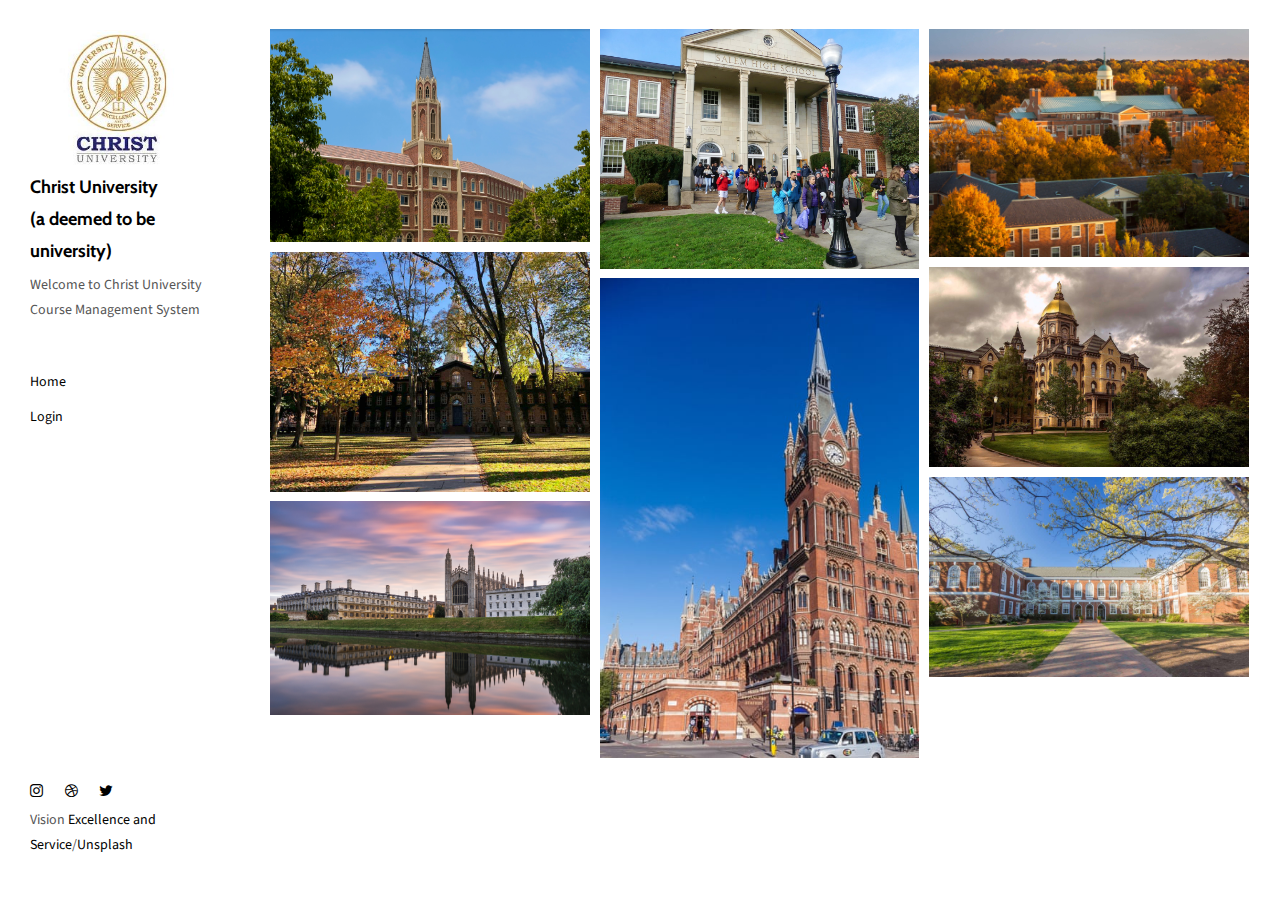
<file: index.html>
<!DOCTYPE html>
<html lang="en">

<head>
  <meta charset="UTF-8">
  <meta content="IE=edge" http-equiv="X-UA-Compatible">
  <meta content="width=device-width,initial-scale=1" name="viewport">
  <meta content="Page description" name="description">
  <meta name="google" content="notranslate" />
  <meta content="Mashup templates have been developped by Orson.io team" name="author">

  <!-- Disable tap highlight on IE -->
  <meta name="msapplication-tap-highlight" content="no">
  
  <link href="./html files/assets/images/img-20.jpg" rel="apple-touch-icon">
  <link href="./html files/assets/favicon.ico" rel="icon">



  <title>Title page</title>  

<link href="./html files/main.82cfd66e.css" rel="stylesheet"></head>

<body>

<!-- Add your content of header -->
<header class="">
  <div class="navbar navbar-default visible-xs">
    <button type="button" class="navbar-toggle collapsed">
      <span class="sr-only">Toggle navigation</span>
      <span class="icon-bar"></span>
      <span class="icon-bar"></span>
      <span class="icon-bar"></span>
    </button>
    <a href="./html files/index.html" class="navbar-brand"><h1>ADMIN</h1></a>
  </div>

  <nav class="sidebar">
    <div class="navbar-collapse" id="navbar-collapse">
      <div class="site-header hidden-xs">
          <a class="site-brand" href="./html files/index.html" title="">
            <img class="img-responsive site-logo" alt="" src="./html files/assets/images/img-20.jpg">
            Christ University<br>
            (a deemed to be university)
          </a>
        <p>Welcome to Christ University Course Management System
        </p>
      </div>
      <ul class="nav">
        <li><a href="./html files/index.html" title="">Home</a></li>
        <li><a href="C:\Users\HP\Desktop\Christ Docs\SEM- 2\WEB STACK\login-page-in-html-with-css-code" title="">Login</a></li>


      </ul>

      <nav class="nav-footer">
        <p class="nav-footer-social-buttons">
          <a class="fa-icon" href="https://www.instagram.com/" title="">
            <i class="fa fa-instagram"></i>
          </a>
          <a class="fa-icon" href="https://dribbble.com/" title="">
            <i class="fa fa-dribbble"></i>
          </a>
          <a class="fa-icon" href="https://twitter.com/" title="">
            <i class="fa fa-twitter"></i>
          </a>
        </p>
        <p> Vision <a href="http://www.mashup-template.com/" title="Create website with free html template">Excellence and Service</a>/<a href="https://www.unsplash.com/" title="Beautiful Free Images">Unsplash</a></p>
      </nav>  
    </div> 
  </nav>
</header>
<main class="" id="main-collapse">

<!-- Add your site or app content here -->
 
<div class="hero-full-wrapper">
  <div class="grid">
  <div class="gutter-sizer"></div>
    <div class="grid-sizer"></div>
    
    <div class="grid-item">
      <img class="img-responsive" alt="" src="./html files/assets/images/img-12.jpg">
      <a href="./html files/1stlogin.html" class="project-description">
        <div class="project-text-holder">
          <div class="project-text-inner">
            <h3>Queens Campus</h3>
            <p>Log In</p>
          </div>
        </div>
      </a>
    </div>

    
    <div class="grid-item">
      <img class="img-responsive" alt="" src="./html files/assets/images/img-05.jpg">
      <a href="./html files/1stlogin.html" class="project-description">
        <div class="project-text-holder">
          <div class="project-text-inner">
            <h3>Wales Campus</h3>
            <p>Log In</p>
          </div>
        </div>
      </a>
    </div>

    <div class="grid-item">
      <img class="img-responsive" alt="" src="./html files/assets/images/img-13.jpg">
      <a href="./html files/1stlogin.html" class="project-description">
        <div class="project-text-holder">
          <div class="project-text-inner">
            <h3>Amsterdam Campus</h3>
            <p>Log In</p>
          </div>
        </div>
      </a>
    </div>
    <div class="grid-item">
      <img class="img-responsive" alt="" src="./html files/assets/images/img-04.jpg">
      <a href="./html files/1stlogin.html" class="project-description">
        <div class="project-text-holder">
          <div class="project-text-inner">
            <h3>Sydney Campus</h3>
            <p>Log In</p>
          </div>
        </div>
      </a>
    </div>
    
    <div class="grid-item">
      <img class="img-responsive" alt="" src="./html files/assets/images/img-07.jpg">
      <a href="./html files/1stlogin.html" class="project-description">
        <div class="project-text-holder">
          <div class="project-text-inner">
            <h3>Ranchi Campus</h3>
            <p>Log In</p>
          </div>
        </div>
      </a>
    </div>

    <div class="grid-item">
      <img class="img-responsive" alt="" src=".//html files/assets/images/img-11.jpg">
      <a href="./html files/1stlogin.html" class="project-description">
        <div class="project-text-holder">
          <div class="project-text-inner">
            <h3>Bangalore Campus</h3>
            <p>Log In</p>
          </div>
        </div>
      </a>
    </div>

    <div class="grid-item">
      <img class="img-responsive" alt="" src="./html files/assets/images/img-10.jpg">
      <a href="./html files/1stlogin.html" class="project-description">
        <div class="project-text-holder">
          <div class="project-text-inner">
            <h3>California Campus</h3>
            <p>Log In</p>
          </div>
        </div>
      </a>
    </div>
    <div class="grid-item">
      <img class="img-responsive" alt="" src="./html files/assets/images/img-03.jpg">
      <a href="./html files/1stlogin.html" class="project-description">
        <div class="project-text-holder">
          <div class="project-text-inner">
            <h3>St. Petersberg Campus</h3>
            <p>Log In</p>
          </div>
        </div>
      </a>
    </div>
    
  </div>
</div>


<script>
  document.addEventListener("DOMContentLoaded", function (event) {
     masonryBuild();
  });
</script>

</main>

<script>
document.addEventListener("DOMContentLoaded", function (event) {
  navbarToggleSidebar();
  navActivePage();
});
</script>

<!-- Google Analytics: change UA-XXXXX-X to be your site's ID 

<script>
  (function (i, s, o, g, r, a, m) {
    i['GoogleAnalyticsObject'] = r; i[r] = i[r] || function () {
      (i[r].q = i[r].q || []).push(arguments)
    }, i[r].l = 1 * new Date(); a = s.createElement(o),
      m = s.getElementsByTagName(o)[0]; a.async = 1; a.src = g; m.parentNode.insertBefore(a, m)
  })(window, document, 'script', '//www.google-analytics.com/analytics.js', 'ga');
  ga('create', 'UA-XXXXX-X', 'auto');
  ga('send', 'pageview');
</script>

--><script type="text/javascript" src="./html files/main.85741bff.js"></script></body>

</html>
</file>
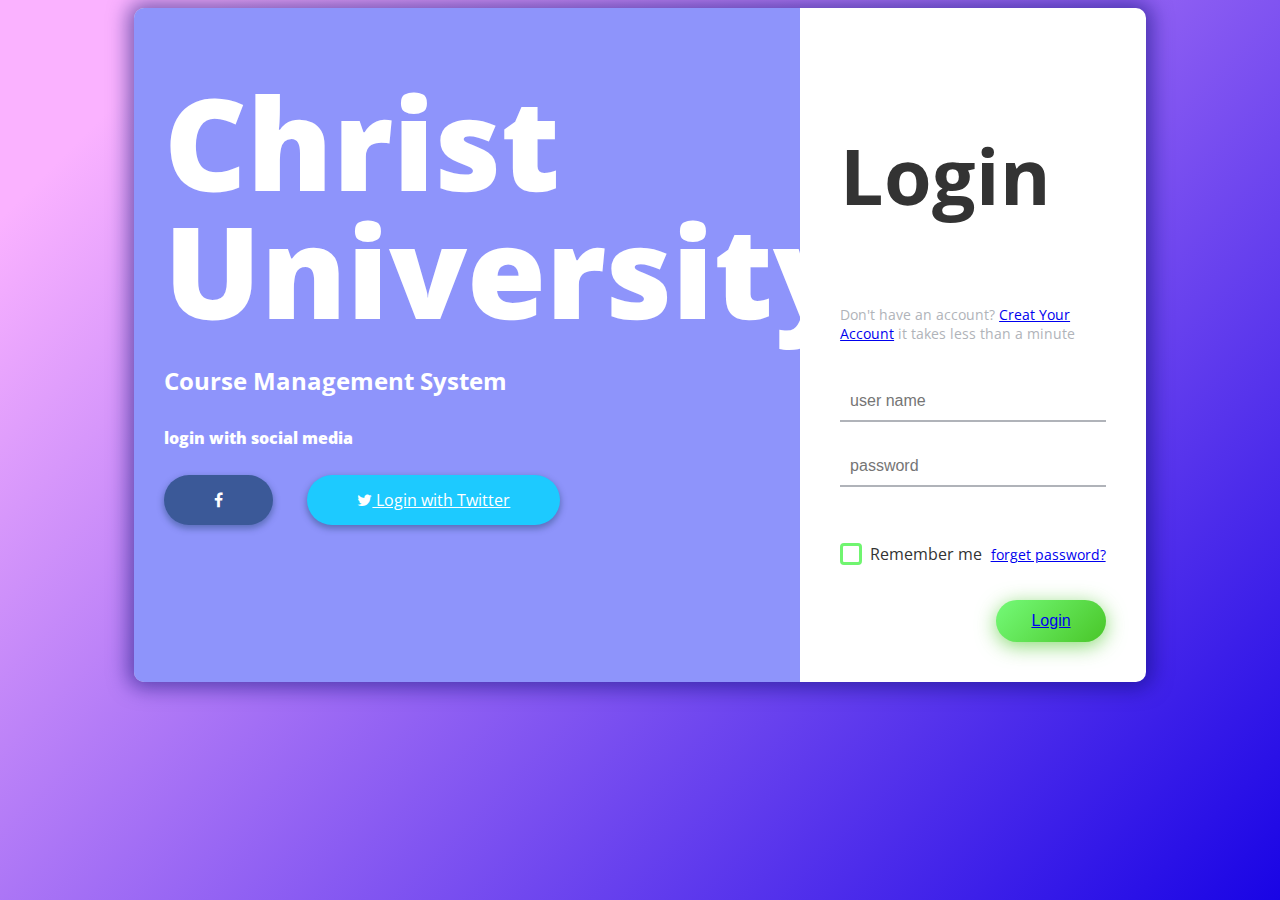
<file: html files/1stlogin.html>
<!DOCTYPE html>
<html lang="en" >
<head>
  <meta charset="UTF-8">
  <title>Admin Login</title>
  <link href="https://fonts.googleapis.com/css?family=Open+Sans" rel="stylesheet">


<link href="https://maxcdn.bootstrapcdn.com/font-awesome/4.7.0/css/font-awesome.min.css" rel="stylesheet" integrity="sha384-wvfXpqpZZVQGK6TAh5PVlGOfQNHSoD2xbE+QkPxCAFlNEevoEH3Sl0sibVcOQVnN" crossorigin="anonymous"><link rel="stylesheet" href="./style.css">

</head>
<body>
<!-- partial:index.partial.html -->
<div class="box-form">
	<div class="left">
		<div class="overlay">
		<h1>Christ University</h1>
		<span>
		    <p> <h2>Course Management System</h2></p>
			<p>login with social media</p>
			<a href="#"><i class="fa fa-facebook" aria-hidden="true"></i></a>
			<a href="#"><i class="fa fa-twitter" aria-hidden="true"></i> Login with Twitter</a>
		</span>
		</div>
	</div>
	
	
		<div class="right">
		<h5>Login</h5>
		<p>Don't have an account? <a href="signup.html">Creat Your Account</a> it takes less than a minute</p>

		<div class="inputs">
			<input type="text" placeholder="user name">
			<br>
			<input type="password" placeholder="password">
		</div>
			
			<br><br>
			
		<div class="remember-me--forget-password">
				<!-- Angular -->
	<label>
		<input type="checkbox" name="item" checked/>
		<span class="text-checkbox">Remember me</span>
	</label>
			<p><a href = "signup.html">forget password?</a></p>
		</div>
			
			<br>
			<button><a href = "index.html">Login</a></button>
	</div>
	
</div>
<!-- partial -->
  
</body>
</html>
</file>
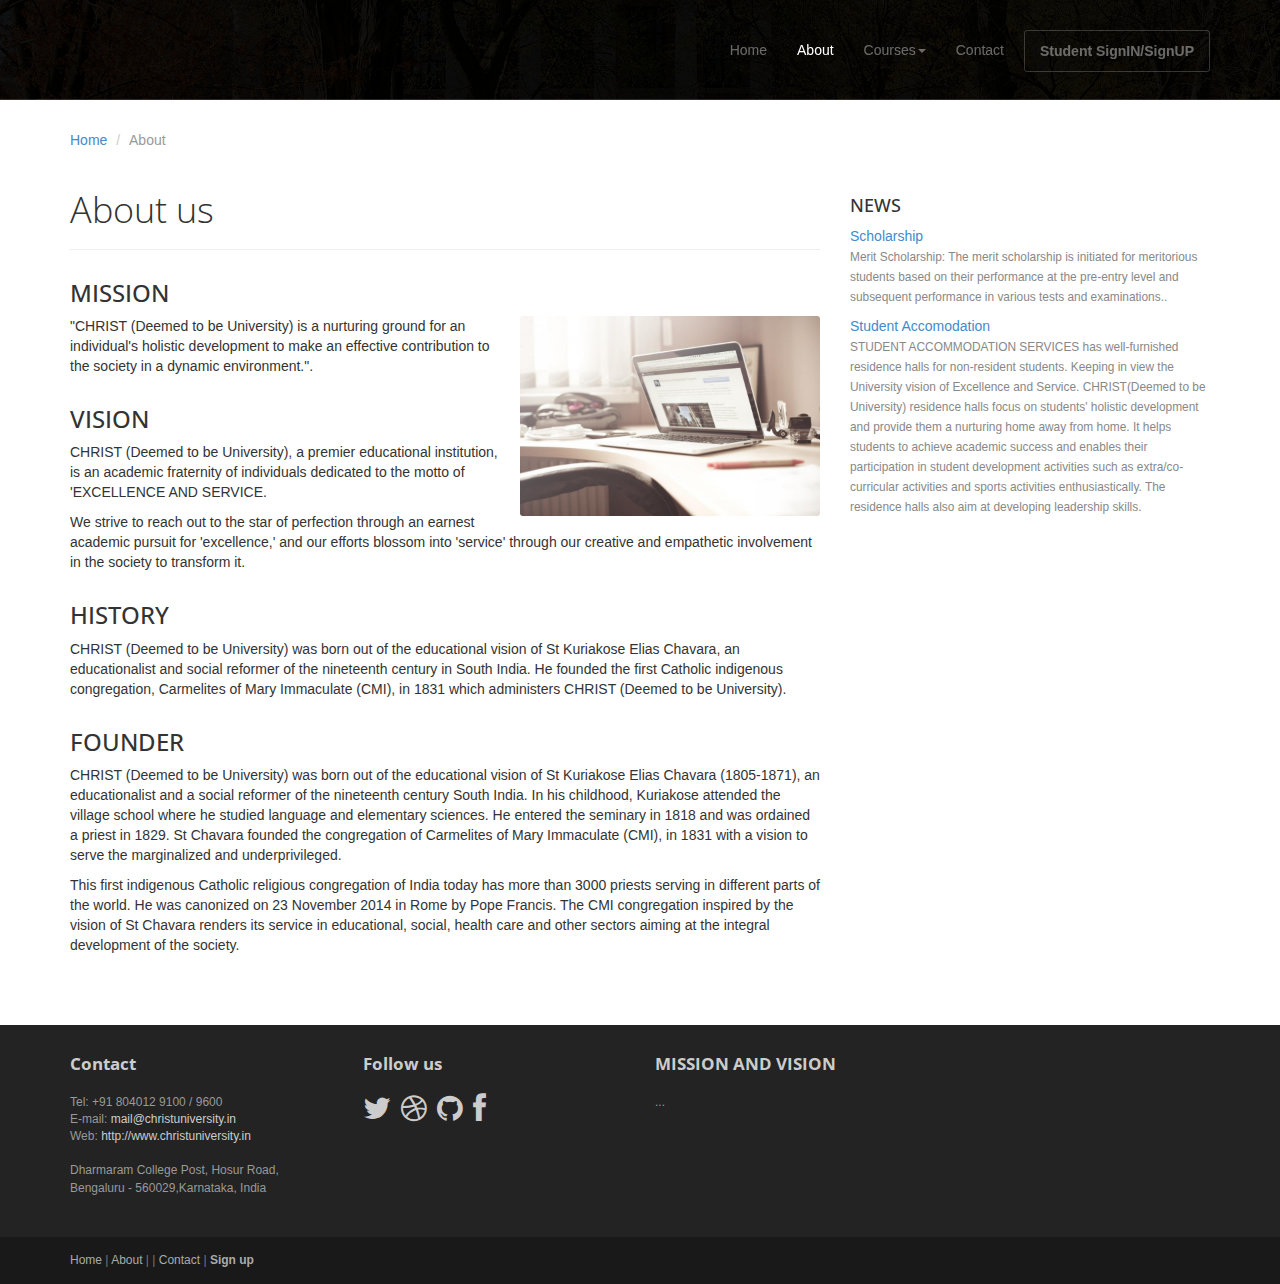
<file: html files/about.html>
<!DOCTYPE html>
<html lang="en">
<head>
	<meta charset="utf-8">
	<meta name="viewport"    content="width=device-width, initial-scale=1.0">
	<meta name="description" content="">
	<meta name="author"      content="Sergey Pozhilov (GetTemplate.com)">
	
	<title>About Page</title>

	<link rel="shortcut icon" href="assets/images/gt_favicon.png">
	
	<link rel="stylesheet" media="screen" href="http://fonts.googleapis.com/css?family=Open+Sans:300,400,700">
	<link rel="stylesheet" href="assets/css/bootstrap.min.css">
	<link rel="stylesheet" href="assets/css/font-awesome.min.css">

	<!-- Custom styles for our template -->
	<link rel="stylesheet" href="assets/css/bootstrap-theme.css" media="screen" >
	<link rel="stylesheet" href="assets/css/main.css">

	<!-- HTML5 shim and Respond.js IE8 support of HTML5 elements and media queries -->
	<!--[if lt IE 9]>
	<script src="assets/js/html5shiv.js"></script>
	<script src="assets/js/respond.min.js"></script>
	<![endif]-->
</head>

<body>
	<!-- Fixed navbar -->
	<div class="navbar navbar-inverse navbar-fixed-top headroom" >
		<div class="container">
			<div class="navbar-header">
				<!-- Button for smallest screens -->
				<button type="button" class="navbar-toggle" data-toggle="collapse" data-target=".navbar-collapse"><span class="icon-bar"></span> <span class="icon-bar"></span> <span class="icon-bar"></span> </button>
				
			</div>
			<div class="navbar-collapse collapse">
				<ul class="nav navbar-nav pull-right">
					<li><a href="index.html">Home</a></li>
					<li class="active"><a href="about.html">About</a></li>
					<li class="dropdown">
						<a href="#" class="dropdown-toggle" data-toggle="dropdown">Courses<b class="caret"></b></a>
						<ul class="dropdown-menu">
							<li><a href="sidebar-left.html">School of Sciences</a></li>
							<li><a href="sidebar-right.html">School of Arts</a></li>
							<li class ="active"><a href = "school_of_humanities.html">School of Humanities</a></li>
							<li class ="active"><a href = "school_of_humanities.html">School of Law</a></li>
							<li class ="active"><a href = "school_of_humanities.html">School of Business and Management</a></li>
						</ul>
					</li>
					<li><a href="contact.html">Contact</a></li>
					<li><a class="btn" href="signin.html">Student SignIN/SignUP</a></li>
				</ul>
			</div><!--/.nav-collapse -->
		</div>
	</div> 
	<!-- /.navbar -->

	<header id="head" class="secondary"></header>

	<!-- container -->
	<div class="container">

		<ol class="breadcrumb">
			<li><a href="index.html">Home</a></li>
			<li class="active">About</li>
		</ol>

		<div class="row">
			
			<!-- Article main content -->
			<article class="col-sm-8 maincontent">
				<header class="page-header">
					<h1 class="page-title">About us</h1>
				</header>
				<h3>MISSION</h3>
				<p><img src="assets/images/mac.jpg" alt="" class="img-rounded pull-right" width="300" > "CHRIST (Deemed to be University) is a nurturing ground for an individual's holistic development to make an effective contribution to the society in a dynamic environment.".</p>
				<p></p>
				<h3>VISION</h3>
				<p>CHRIST (Deemed to be University), a premier educational institution, is an academic fraternity of individuals dedicated to the motto of 'EXCELLENCE AND SERVICE.</p>
				<P>We strive to reach out to the star of perfection through an earnest academic pursuit for 'excellence,' and our efforts blossom into 'service' through our creative and empathetic involvement in the society to transform it.</P>
				<h3>HISTORY</h3>
				<p>CHRIST (Deemed to be University) was born out of the educational vision of St Kuriakose Elias Chavara, an educationalist and social reformer of the nineteenth century in South India. He founded the first Catholic indigenous congregation, Carmelites of Mary Immaculate (CMI), in 1831 which administers CHRIST (Deemed to be University).</p>
				<h3>FOUNDER</h3>
				<p>CHRIST (Deemed to be University) was born out of the educational vision of St Kuriakose Elias Chavara (1805-1871), an educationalist and a social reformer of the nineteenth century South India. In his childhood, Kuriakose attended the village school where he studied language and elementary sciences. He entered the seminary in 1818 and was ordained a priest in 1829. St Chavara founded the congregation of Carmelites of Mary Immaculate (CMI), in 1831 with a vision to serve the marginalized and underprivileged.</p>
				<p>This first indigenous Catholic religious congregation of India today has more than 3000 priests serving in different parts of the world. He was canonized on 23 November 2014 in Rome by Pope Francis. The CMI congregation inspired by the vision of St Chavara renders its service in educational, social, health care and other sectors aiming at the integral development of the society.</p>
				
			</article>
			<!-- /Article -->
			
			<!-- Sidebar -->
			<aside class="col-sm-4 sidebar sidebar-right">

				<div class="widget">
					<h4>NEWS</h4>
					<ul class="list-unstyled list-spaces">
						<li><a href="">Scholarship</a><br><span class="small text-muted">Merit Scholarship: The merit scholarship is initiated for meritorious students based on their performance at the pre-entry level and subsequent performance in various tests and examinations..</span></li>
						<li><a href="">Student Accomodation</a><br><span class="small text-muted">STUDENT ACCOMMODATION SERVICES has well-furnished residence halls for non-resident students. Keeping in view the University vision of Excellence and Service. CHRIST(Deemed to be University) residence halls focus on students' holistic development and provide them a nurturing home away from home. It helps students to achieve academic success and enables their participation in student development activities such as extra/co-curricular activities and sports activities enthusiastically. The residence halls also aim at developing leadership skills.</span></li>
					</ul>
				</div>

			</aside>
			<!-- /Sidebar -->

		</div>
	</div>	<!-- /container -->
	

	<footer id="footer" class="top-space">

		<div class="footer1">
			<div class="container">
				<div class="row">
					
					<div class="col-md-3 widget">
						<h3 class="widget-title">Contact</h3>
						<div class="widget-body">
							<p>
								Tel: +91 804012 9100 / 9600<br>
								E-mail:
								<a href="mailto:#">
								   mail@christuniversity.in<br></a>
									Web:
									<a href = "https://christuniversity.in/">http://www.christuniversity.in</a><br>
								<br>Dharmaram College Post, Hosur Road, Bengaluru - 560029,Karnataka, India
							</p>	
						</div>
					</div>

					<div class="col-md-3 widget">
						<h3 class="widget-title">Follow us</h3>
						<div class="widget-body">
							<p class="follow-me-icons">
								<a href=""><i class="fa fa-twitter fa-2"></i></a>
								<a href=""><i class="fa fa-dribbble fa-2"></i></a>
								<a href=""><i class="fa fa-github fa-2"></i></a>
								<a href=""><i class="fa fa-facebook fa-2"></i></a>
							</p>	
						</div>
					</div>

					<div class="col-md-6 widget">
						<h3 class="widget-title">MISSION AND VISION</h3>
						<div class="widget-body">
							<p>...</p>
						</div>
					</div>

				</div> <!-- /row of widgets -->
			</div>
		</div>

		<div class="footer2">
			<div class="container">
				<div class="row">
					
					<div class="col-md-6 widget">
						<div class="widget-body">
							<p class="simplenav">
								<a href="#">Home</a> | 
								<a href="about.html">About</a> | |
								<a href="contact.html">Contact</a> |
								<b><a href="signup.html">Sign up</a></b>
							</p>
						</div>
					</div>

					<div class="col-md-6 widget">
						<div class="widget-body">
							<p class="text-right">
							</p>
						</div>
					</div>

				</div> <!-- /row of widgets -->
			</div>
		</div>

	</footer>		
		




	<!-- JavaScript libs are placed at the end of the document so the pages load faster -->
	<script src="http://ajax.googleapis.com/ajax/libs/jquery/1.10.2/jquery.min.js"></script>
	<script src="http://netdna.bootstrapcdn.com/bootstrap/3.0.0/js/bootstrap.min.js"></script>
	<script src="assets/js/headroom.min.js"></script>
	<script src="assets/js/jQuery.headroom.min.js"></script>
	<script src="assets/js/template.js"></script>
</body>
</html>
</file>
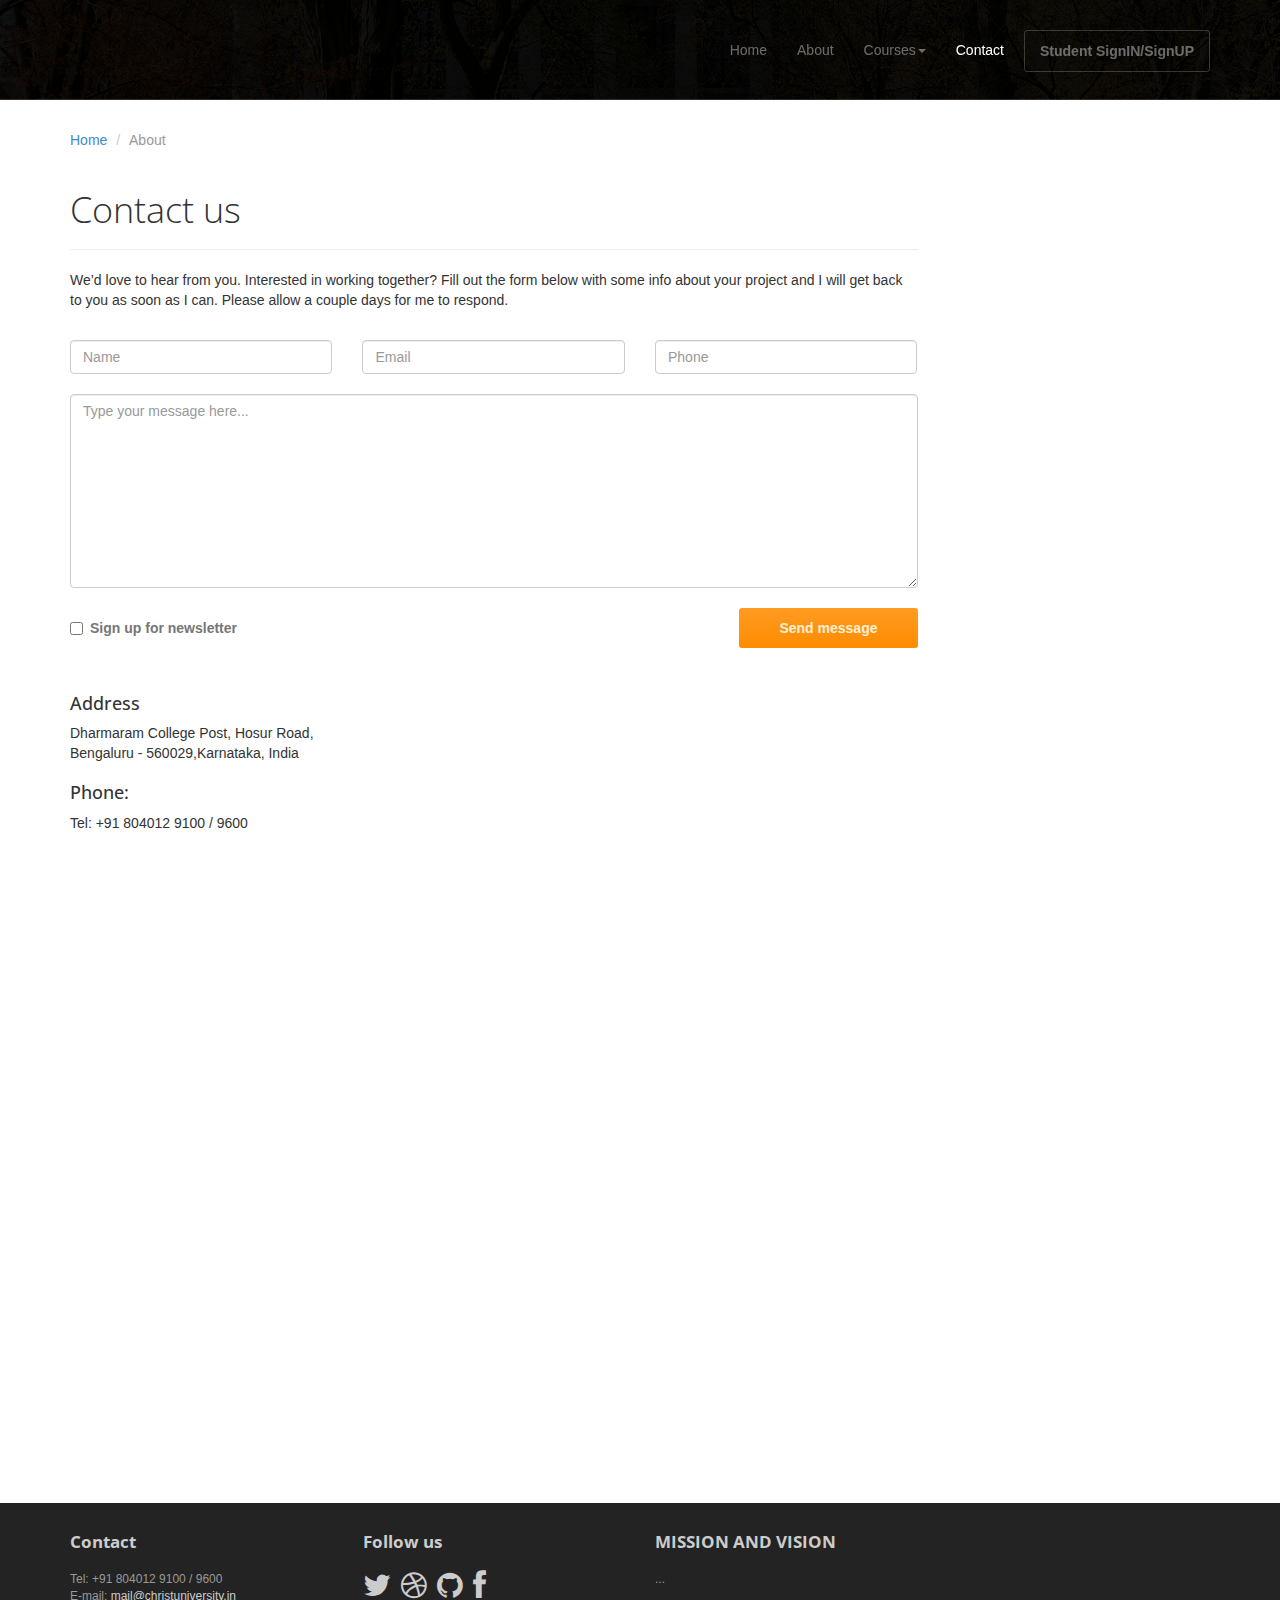
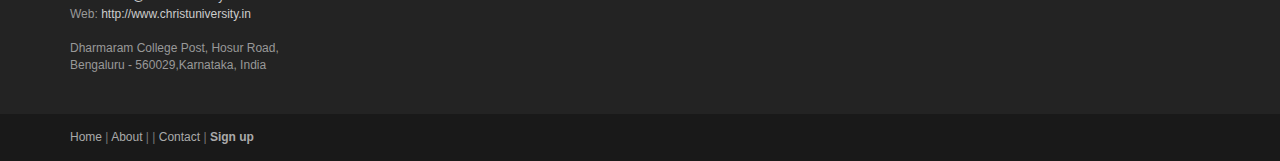
<file: html files/contact.html>
<!DOCTYPE html>
<html lang="en">
<head>
	<meta charset="utf-8">
	<meta name="viewport"    content="width=device-width, initial-scale=1.0">
	<meta name="description" content="">
	<meta name="author"      content="Sergey Pozhilov (GetTemplate.com)">
	
	<title>Contact us - Progressus Bootstrap template</title>

	<link rel="shortcut icon" href="assets/images/gt_favicon.png">
	
	<link rel="stylesheet" media="screen" href="http://fonts.googleapis.com/css?family=Open+Sans:300,400,700">
	<link rel="stylesheet" href="assets/css/bootstrap.min.css">
	<link rel="stylesheet" href="assets/css/font-awesome.min.css">

	<!-- Custom styles for our template -->
	<link rel="stylesheet" href="assets/css/bootstrap-theme.css" media="screen" >
	<link rel="stylesheet" href="assets/css/main.css">

	<!-- HTML5 shim and Respond.js IE8 support of HTML5 elements and media queries -->
	<!--[if lt IE 9]>
	<script src="assets/js/html5shiv.js"></script>
	<script src="assets/js/respond.min.js"></script>
	<![endif]-->
</head>

<body>
	<!-- Fixed navbar -->
	<div class="navbar navbar-inverse navbar-fixed-top headroom" >
		<div class="container">
			<div class="navbar-header">
				<!-- Button for smallest screens -->
				<button type="button" class="navbar-toggle" data-toggle="collapse" data-target=".navbar-collapse"><span class="icon-bar"></span> <span class="icon-bar"></span> <span class="icon-bar"></span> </button>
				
			</div>
			<div class="navbar-collapse collapse">
				<ul class="nav navbar-nav pull-right">
					<li><a href="index.html">Home</a></li>
					<li><a href="about.html">About</a></li>
					<li class="dropdown">
						<a href="#" class="dropdown-toggle" data-toggle="dropdown">Courses<b class="caret"></b></a>
						<ul class="dropdown-menu">
							<li><a href="sidebar-left.html">School of Sciences</a></li>
							<li><a href="sidebar-right.html">School of Arts</a></li>
							<li class ="active"><a href = "school_of_humanities.html">School of Humanities</a></li>
							<li class ="active"><a href = "school_of_humanities.html">School of Law</a></li>
							<li class ="active"><a href = "school_of_humanities.html">School of Business and Management</a></li>
						</ul>
					</li>
					<li class="active"><a href="contact.html">Contact</a></li>
					<li><a class="btn" href="signin.html">Student SignIN/SignUP</a></li>
				</ul>
			</div><!--/.nav-collapse -->
		</div>
	</div> 
	<!-- /.navbar -->

	<header id="head" class="secondary"></header>

	<!-- container -->
	<div class="container">

		<ol class="breadcrumb">
			<li><a href="index.html">Home</a></li>
			<li class="active">About</li>
		</ol>

		<div class="row">
			
			<!-- Article main content -->
			<article class="col-sm-9 maincontent">
				<header class="page-header">
					<h1 class="page-title">Contact us</h1>
				</header>
				
				<p>
					We’d love to hear from you. Interested in working together? Fill out the form below with some info about your project and I will get back to you as soon as I can. Please allow a couple days for me to respond.
				</p>
				<br>
					<form>
						<div class="row">
							<div class="col-sm-4">
								<input class="form-control" type="text" placeholder="Name">
							</div>
							<div class="col-sm-4">
								<input class="form-control" type="text" placeholder="Email">
							</div>
							<div class="col-sm-4">
								<input class="form-control" type="text" placeholder="Phone">
							</div>
						</div>
						<br>
						<div class="row">
							<div class="col-sm-12">
								<textarea placeholder="Type your message here..." class="form-control" rows="9"></textarea>
							</div>
						</div>
						<br>
						<div class="row">
							<div class="col-sm-6">
								<label class="checkbox"><input type="checkbox"> Sign up for newsletter</label>
							</div>
							<div class="col-sm-6 text-right">
								<input class="btn btn-action" type="submit" value="Send message">
							</div>
						</div>
					</form>

			</article>
			<!-- /Article -->
			
			<iframe src="https://www.google.com/maps/embed?pb=!1m18!1m12!1m3!1d3888.5558789033553!2d77.60400011465131!3d12.936241419153628!2m3!1f0!2f0!3f0!3m2!1i1024!2i768!4f13.1!3m3!1m2!1s0x3bae15b277a93807%3A0x88518f37b39dabd0!2sChrist%20(Deemed%20to%20be%20University)!5e0!3m2!1sen!2sin!4v1641187149034!5m2!1sen!2sin" width="600" height="450" style="border:0;" allowfullscreen="" loading="lazy"></iframe>
			
			<!-- Sidebar -->
			<aside class="col-sm-3 sidebar sidebar-right">

				<div class="widget">
					<h4>Address</h4>
					<address>
						Dharmaram College Post, Hosur Road, Bengaluru - 560029,Karnataka, India
					</address>
					<h4>Phone:</h4>
					<address>
						Tel: +91 804012 9100 / 9600
					</address>
				</div>

			</aside>
			<!-- /Sidebar -->

		</div>
	</div>	<!-- /container -->
	
	<section class="container-full top-space">
		<div id="map"></div>
	</section>


	<footer id="footer" class="top-space">

		<div class="footer1">
			<div class="container">
				<div class="row">
					
					<div class="col-md-3 widget">
						<h3 class="widget-title">Contact</h3>
						<div class="widget-body">
							<p>
								Tel: +91 804012 9100 / 9600<br>
								E-mail:
								<a href="mailto:#">
								   mail@christuniversity.in<br></a>
									Web:
									<a href = "https://christuniversity.in/">http://www.christuniversity.in</a><br>
								<br>Dharmaram College Post, Hosur Road, Bengaluru - 560029,Karnataka, India
							</p>	
						</div>
					</div>

					<div class="col-md-3 widget">
						<h3 class="widget-title">Follow us</h3>
						<div class="widget-body">
							<p class="follow-me-icons">
								<a href=""><i class="fa fa-twitter fa-2"></i></a>
								<a href=""><i class="fa fa-dribbble fa-2"></i></a>
								<a href=""><i class="fa fa-github fa-2"></i></a>
								<a href=""><i class="fa fa-facebook fa-2"></i></a>
							</p>	
						</div>
					</div>

					<div class="col-md-6 widget">
						<h3 class="widget-title">MISSION AND VISION</h3>
						<div class="widget-body">
							<p>...</p>
						</div>
					</div>

				</div> <!-- /row of widgets -->
			</div>
		</div>

		<div class="footer2">
			<div class="container">
				<div class="row">
					
					<div class="col-md-6 widget">
						<div class="widget-body">
							<p class="simplenav">
								<a href="#">Home</a> | 
								<a href="about.html">About</a> | |
								<a href="contact.html">Contact</a> |
								<b><a href="signup.html">Sign up</a></b>
							</p>
						</div>
					</div>

					<div class="col-md-6 widget">
						<div class="widget-body">
							<p class="text-right">
							</p>
						</div>
					</div>

				</div> <!-- /row of widgets -->
			</div>
		</div>

	</footer>	
		
	



	<!-- JavaScript libs are placed at the end of the document so the pages load faster -->
	<script src="http://ajax.googleapis.com/ajax/libs/jquery/1.10.2/jquery.min.js"></script>
	<script src="http://netdna.bootstrapcdn.com/bootstrap/3.0.0/js/bootstrap.min.js"></script>
	<script src="assets/js/headroom.min.js"></script>
	<script src="assets/js/jQuery.headroom.min.js"></script>
	<script src="assets/js/template.js"></script>
	
	<!-- Google Maps -->
	
	

</body>
</html>
</file>
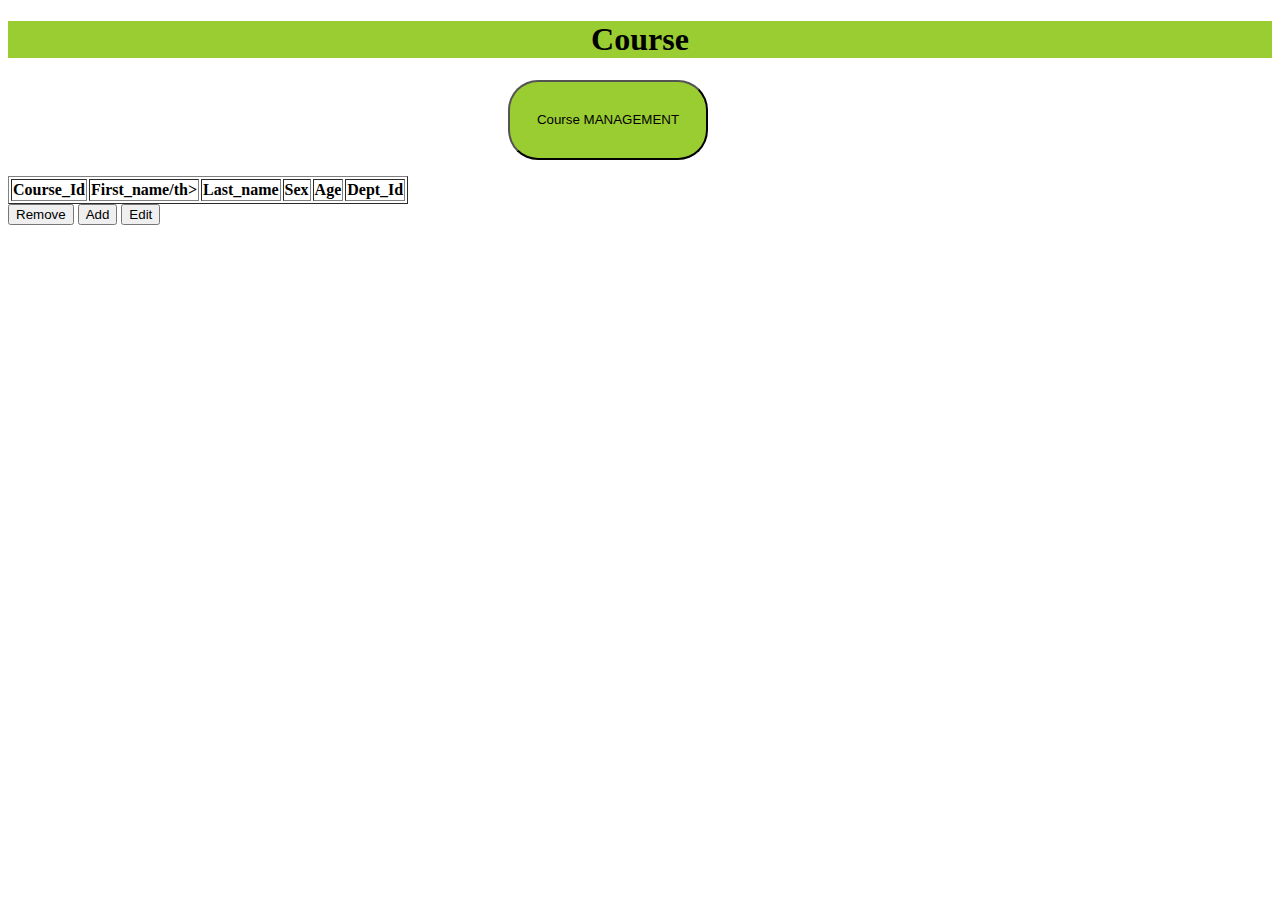
<file: html files/dom1 (2).html>
<!DOCTYPE html>
<html lang="en">

<head>
    <meta charset="UTF-8">
    <meta http-equiv="X-UA-Compatible" content="IE=edge">
    <meta name="viewport" content="width=device-width, initial-scale=1.0">
    <title>Dom Parser</title>
    <style>
        h1 {
            align-items: center;
            text-align: center;
            background-color: yellowgreen;
        }

        button {
            width: 200px;
            height: 80px;
            margin-left: 500px;
            background-color: yellowgreen;
            border-radius: 30px;
        }

        button:hover {
            background-color: black;
            color: white;
            cursor: pointer;
        }
    </style>
    <script>
        var xmlDoc;
        function loadxmldoc() {
            var xmlhttp = new XMLHttpRequest();
            xmlhttp.onreadystatechange = function () {
                if (this.readyState == 4 && this.status == 200) {
                    xmlDoc = this.responseXML;
                    myFunction();
                }
            };
            xmlhttp.open("GET", "course.xml", true);
            xmlhttp.send();
        }
        function myFunction(xml, action) {

            var x, i, table;

            if (action == "delete") {
                y = xmlDoc.getElementsByTagName('Course')[0];
                xmlDoc.documentElement.removeChild(y);
                alert('The Element has been removed!');
            }
            if (action == "create") {
                a = prompt("Enter Course_Id");
                b = prompt("Enter First_name");
                c = prompt("Enter last_name");
                d = prompt("Enter Sex");
                e = prompt("Enter Age");
                f = prompt("Enter Dept_Id");


                var i
                var details = []
                Course = xmlDoc.createElement("Course")
                details[0] = xmlDoc.createElement("Course_Id");
                details[0].appendChild(xmlDoc.createTextNode(a))
                Course.appendChild(details[0])
                details[1] = xmlDoc.createElement("First_name")
                details[1].appendChild(xmlDoc.createTextNode(b))
                Course.appendChild(details[1])
                details[2] = xmlDoc.createElement("Last_name")
                details[2].appendChild(xmlDoc.createTextNode(c))
                Course.appendChild(details[2])
                details[3] = xmlDoc.createElement("Sex")
                details[3].appendChild(xmlDoc.createTextNode(d))
                Course.appendChild(details[3])
                details[4] = xmlDoc.createElement("Age")
                details[4].appendChild(xmlDoc.createTextNode(e))
                Course.appendChild(details[4])
                details[5] = xmlDoc.createElement("Dept_Id")
                details[5].appendChild(xmlDoc.createTextNode(f))
                Course.appendChild(details[5])


                xmlDoc.documentElement.appendChild(Course);
            }
            if (action == "edit") {

                i = parseInt(prompt("Enter index to change")) - 1;
                a = prompt("Enter Course_Id");
                b = prompt("Enter First_name");
                c = prompt("Enter Last_name");
                d = prompt("Enter Sex");
                e = prompt("Enter Age");
                f = prompt("Enter Dept_Id");
                xmlDoc.getElementsByTagName("Course")
                [i].getElementsByTagName("Courseid")[0].firstChild.nodeValue = a

                xmlDoc.getElementsByTagName("Course")
                [i].getElementsByTagName("CourseName")[0].firstChild.nodeValue = b

                xmlDoc.getElementsByTagName("Course")
                [i].getElementsByTagName("Language")[0].firstChild.nodeValue = c

                xmlDoc.getElementsByTagName("Course")
                [i].getElementsByTagName("Collection")[0].firstChild.nodeValue = d

                xmlDoc.getElementsByTagName("Course")
                [i].getElementsByTagName("Ratings")[0].firstChild.nodeValue = e

                xmlDoc.getElementsByTagName("Course")
                [i].getElementsByTagName("Price")[0].firstChild.nodeValue = f
            }

            table = "<tr><th>Course_Id</th><th>First_name</th><th>Last_name</th><th>Sex</th><th>Age</th><th>Dept_id</th></tr>";
            x = xmlDoc.getElementsByTagName("Course")
            for (i = 0; i < x.length; i++) {
                table += "<tr><td>" +
                    x[i].getElementsByTagName("Course_Id")[0].childNodes[0].nodeValue + "</td><td>" +
                    x[i].getElementsByTagName("First_name")[0].childNodes[0].nodeValue + "</td><td>" +
                    x[i].getElementsByTagName("Last_name")[0].childNodes[0].nodeValue + "</td><td>" +
                    x[i].getElementsByTagName("Sex")[0].childNodes[0].nodeValue + "</td><td>" +
                    x[i].getElementsByTagName("Age")[0].childNodes[0].nodeValue + "</td><td>" +
                    x[i].getElementsByTagName("Dept_Id")[0].childNodes[0].nodeValue + "</td></tr>";


            }
            document.getElementById("demo").innerHTML = table;
        }

    </script>
</head>

<body>
    <h1>Course</h1>
    <p><button onclick="loadxmldoc()">Course MANAGEMENT</button></p>

    <table id="demo" border="1">
        <tr>
            <th>Course_Id</th>
            <th>First_name/th>
            <th>Last_name</th>
            <th>Sex</th>
            <th>Age</th>
            <th>Dept_Id</th>
        </tr>
    </table>

    <input type="button" value="Remove" onclick="myFunction(xmlDoc,'delete')" />
    <input type="button" value="Add" onclick="myFunction(xmlDoc,'create')" name="add" />
    <input type="button" value="Edit" onclick="myFunction(xmlDoc,'edit')" name="edit" />

</body>

</html>
</file>
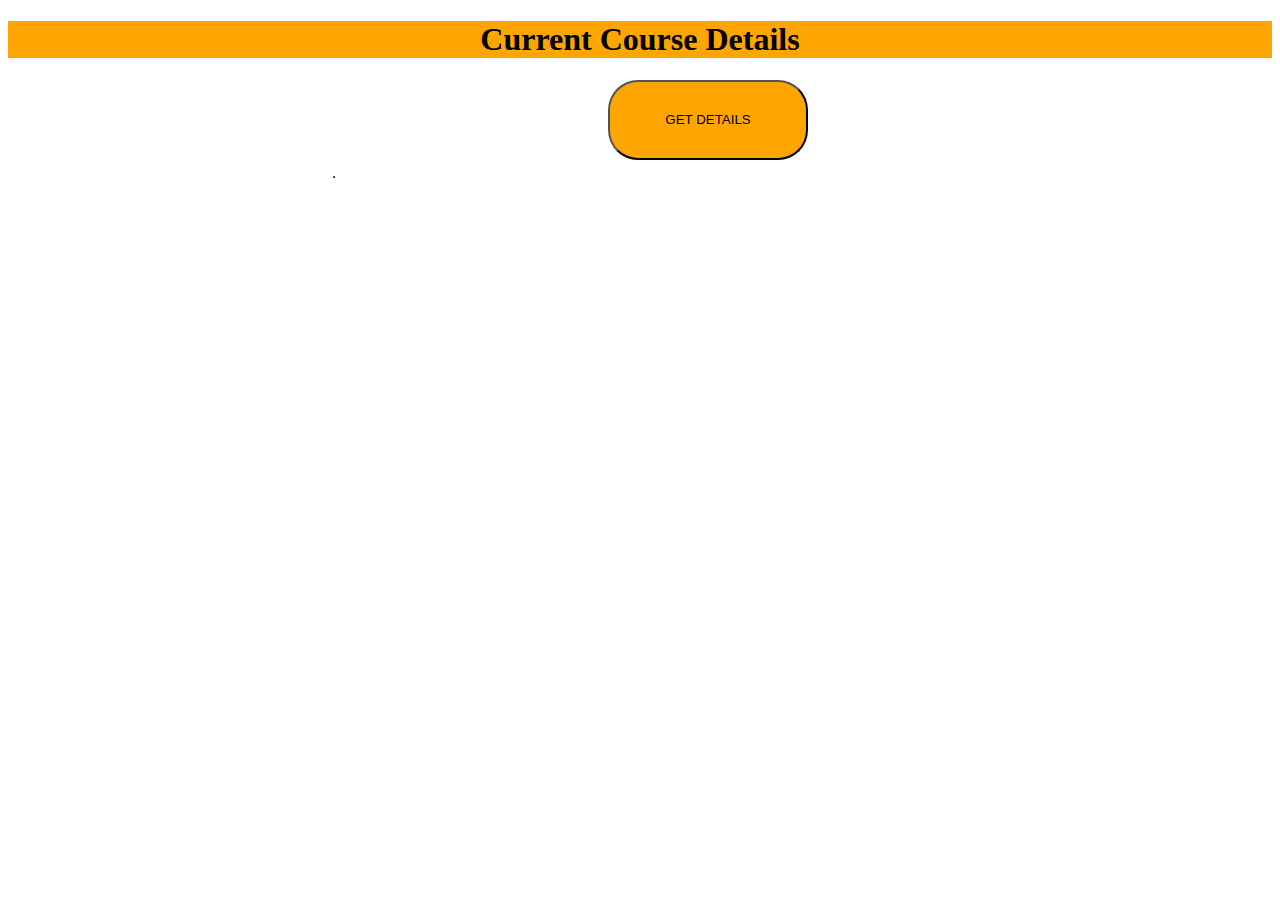
<file: html files/dom_course.html>
<!DOCTYPE html>
<html lang="en">
<head>
    <meta charset="UTF-8">
    <meta http-equiv="X-UA-Compatible" content="IE=edge">
    <meta name="viewport" content="width=device-width, initial-scale=1.0">
    <title>Dom Parser</title>
    <style>
        h1{
            align-items: center;
            text-align: center;
            background-color: orange;
        }
        button{
            width: 200px;
            height: 80px;
            margin-left: 600px;
            background-color: orange;
            border-radius: 30px;
        }
        button:hover{
            background-color: black;
            color: white;
            cursor: pointer;
        }
        table{
            align-items: centre;
            display: flexbox;
            align-items: center;
            margin-left: 325px; 
        }
    </style>
</head>
<body>
    <h1>Current Course Details</h1>
    <p><button onclick="loadxmldoc()">GET DETAILS</button></p>

    <table id="demo" border="1">
        <!-- <tr> -->
           <!-- <th>Course_Id</th>
            <th>First_name</th>
            <th>Last_name</th>
            <th>Sex</th>
            <th>Age</th>
            <th>Dept_Id</th>
        </tr>-->
    </table>

    <script>
        function loadxmldoc(){
            var xmlhttp = new XMLHttpRequest();
            xmlhttp.onreadystatechange = function(){
                if (this.readyState == 4 && this.status == 200){
                    myFunction(this);
                }
            };
            xmlhttp.open("GET","course.xml",true);
            xmlhttp.send();
        }
        function myFunction(xml){
            var x, i, xmlDoc, table;
            xmlDoc = xml.responseXML;
            table = "<tr><th>Course_Id</th><th>First_name</th><th><Last_name></th><th><Sex></th><th><Age></th><th>Dept_Id</th></tr>";
            x = xmlDoc.getElementsByTagName("Course")
            for (i = 0; i < x.length; i++){
                table += "<tr><td>"+
                    x[i].getElementsByTagName("Course_Id")[0].childNodes[0].nodeValue + "</td><td>"+ 
                    x[i].getElementsByTagName("First_name")[0].childNodes[0].nodeValue + "</td></tr>" +
                    x[i].getElementsByTagName("Last_name")[0].childNodes[0].nodeValue + "</td></tr>"+
                    x[i].getElementsByTagName("Sex")[0].childNodes[0].nodeValue + "</td></tr>"+
                    x[i].getElementsByTagName("Age")[0].childNodes[0].nodeValue + "</td></tr>"+
                    x[i].getElementsByTagName("Dept_Id")[0].childNodes[0].nodeValue + "</td></tr>";
            }
            document.getElementById("demo").innerHTML = table;
        }
    </script>
</body>
</html>
</file>
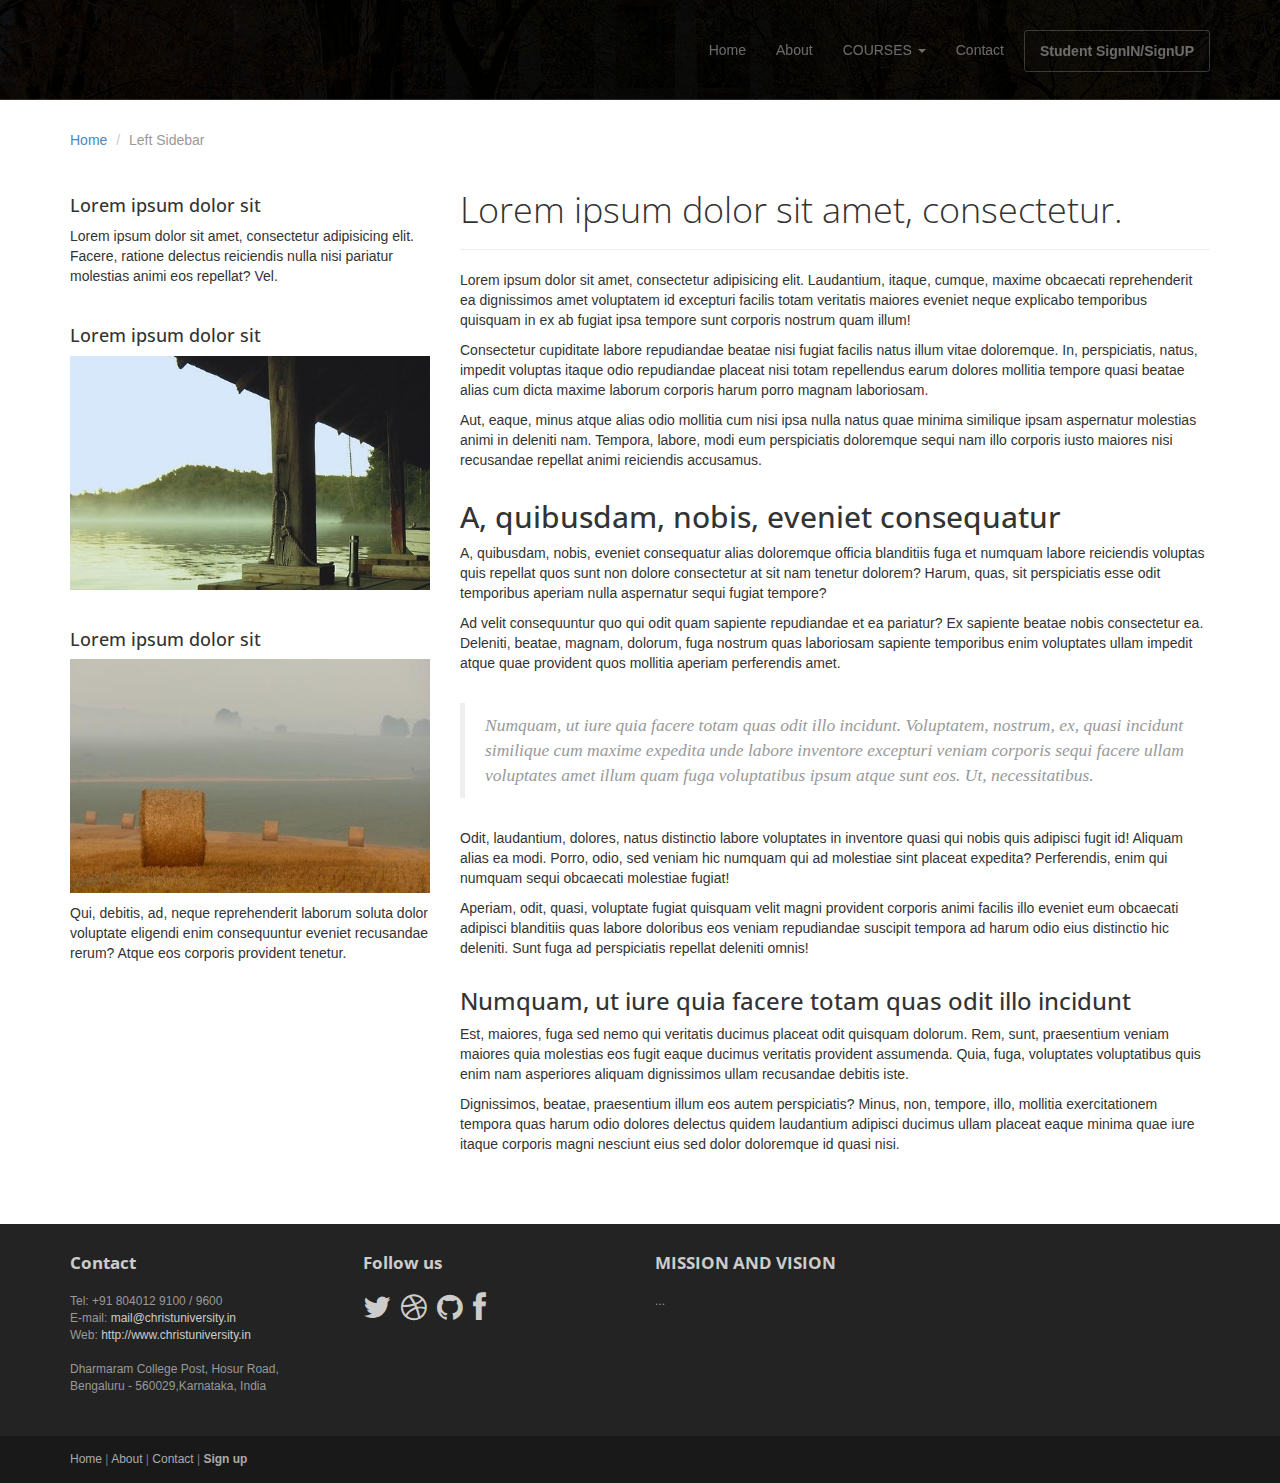
<file: html files/sidebar-left.html>
<!DOCTYPE html>
<html lang="en">
<head>
	<meta charset="utf-8">
	<meta name="viewport"    content="width=device-width, initial-scale=1.0">
	<meta name="description" content="">
	<meta name="author"      content="Sergey Pozhilov (GetTemplate.com)">
	
	<title>Left Sidebar template - Progressus Bootstrap template</title>

	<link rel="shortcut icon" href="assets/images/gt_favicon.png">
	
	<link rel="stylesheet" media="screen" href="http://fonts.googleapis.com/css?family=Open+Sans:300,400,700">
	<link rel="stylesheet" href="assets/css/bootstrap.min.css">
	<link rel="stylesheet" href="assets/css/font-awesome.min.css">

	<!-- Custom styles for our template -->
	<link rel="stylesheet" href="assets/css/bootstrap-theme.css" media="screen" >
	<link rel="stylesheet" href="assets/css/main.css">

	<!-- HTML5 shim and Respond.js IE8 support of HTML5 elements and media queries -->
	<!--[if lt IE 9]>
	<script src="assets/js/html5shiv.js"></script>
	<script src="assets/js/respond.min.js"></script>
	<![endif]-->
</head>

<body>
	<!-- Fixed navbar -->
	<div class="navbar navbar-inverse navbar-fixed-top headroom" >
		<div class="container">
			<div class="navbar-header">
				<!-- Button for smallest screens -->
				<button type="button" class="navbar-toggle" data-toggle="collapse" data-target=".navbar-collapse"><span class="icon-bar"></span> <span class="icon-bar"></span> <span class="icon-bar"></span> </button>
				
			</div>
			<div class="navbar-collapse collapse">
				<ul class="nav navbar-nav pull-right">
					<li><a href="index.html">Home</a></li>
					<li><a href="about.html">About</a></li>
					<li class="dropdown">
						<a href="#" class="dropdown-toggle" data-toggle="dropdown">COURSES <b class="caret"></b></a>
						<ul class="dropdown-menu">
							<li class="active"><a href="sidebar-left.html">School of Sciences</a></li>
							<li><a href="sidebar-right.html">School of Arts</a></li>
							<li class ="active"><a href = "school_of_humanities.html">School of Humanities</a></li>
							<li class ="active"><a href = "school_of_humanities.html">School of Law</a></li>
							<li class ="active"><a href = "school_of_humanities.html">School of Business and Management</a></li>
						</ul>
					</li>
					<li><a href="contact.html">Contact</a></li>
					<li><a class="btn" href="signin.html">Student SignIN/SignUP</a></li>
				</ul>
			</div><!--/.nav-collapse -->
		</div>
	</div> 
	<!-- /.navbar -->

	<header id="head" class="secondary"></header>

	<!-- container -->
	<div class="container">
		
		<ol class="breadcrumb">
			<li><a href="index.html">Home</a></li>
			<li class="active">Left Sidebar</li>
		</ol>

		<div class="row">
			
			<!-- Sidebar -->
			<aside class="col-md-4 sidebar sidebar-left">

				<div class="row widget">
					<div class="col-xs-12">
						<h4>Lorem ipsum dolor sit</h4>
						<p>Lorem ipsum dolor sit amet, consectetur adipisicing elit. Facere, ratione delectus reiciendis nulla nisi pariatur molestias animi eos repellat? Vel.</p>
					</div>
				</div>
				<div class="row widget">
					<div class="col-xs-12">
						<h4>Lorem ipsum dolor sit</h4>
						<p><img src="assets/images/1.jpg" alt=""></p>
					</div>
				</div>
				<div class="row widget">
					<div class="col-xs-12">
						<h4>Lorem ipsum dolor sit</h4>
						<p><img src="assets/images/2.jpg" alt=""></p>
						<p>Qui, debitis, ad, neque reprehenderit laborum soluta dolor voluptate eligendi enim consequuntur eveniet recusandae rerum? Atque eos corporis provident tenetur.</p>
					</div>
				</div>

			</aside>
			<!-- /Sidebar -->

			<!-- Article main content -->
			<article class="col-md-8 maincontent">
				<header class="page-header">
					<h1 class="page-title">Lorem ipsum dolor sit amet, consectetur.</h1>
				</header>
				<p>Lorem ipsum dolor sit amet, consectetur adipisicing elit. Laudantium, itaque, cumque, maxime obcaecati reprehenderit ea dignissimos amet voluptatem id excepturi facilis totam veritatis maiores eveniet neque explicabo temporibus quisquam in ex ab fugiat ipsa tempore sunt corporis nostrum quam illum!</p>
				<p>Consectetur cupiditate labore repudiandae beatae nisi fugiat facilis natus illum vitae doloremque. In, perspiciatis, natus, impedit voluptas itaque odio repudiandae placeat nisi totam repellendus earum dolores mollitia tempore quasi beatae alias cum dicta maxime laborum corporis harum porro magnam laboriosam.</p>
				<p>Aut, eaque, minus atque alias odio mollitia cum nisi ipsa nulla natus quae minima similique ipsam aspernatur molestias animi in deleniti nam. Tempora, labore, modi eum perspiciatis doloremque sequi nam illo corporis iusto maiores nisi recusandae repellat animi reiciendis accusamus.</p>

				<h2>A, quibusdam, nobis, eveniet consequatur</h2>
				<p>A, quibusdam, nobis, eveniet consequatur alias doloremque officia blanditiis fuga et numquam labore reiciendis voluptas quis repellat quos sunt non dolore consectetur at sit nam tenetur dolorem? Harum, quas, sit perspiciatis esse odit temporibus aperiam nulla aspernatur sequi fugiat tempore?</p>
				<p>Ad velit consequuntur quo qui odit quam sapiente repudiandae et ea pariatur? Ex sapiente beatae nobis consectetur ea. Deleniti, beatae, magnam, dolorum, fuga nostrum quas laboriosam sapiente temporibus enim voluptates ullam impedit atque quae provident quos mollitia aperiam perferendis amet.</p>

				<blockquote>Numquam, ut iure quia facere totam quas odit illo incidunt. Voluptatem, nostrum, ex, quasi incidunt similique cum maxime expedita unde labore inventore excepturi veniam corporis sequi facere ullam voluptates amet illum quam fuga voluptatibus ipsum atque sunt eos. Ut, necessitatibus.</blockquote>
				<p>Odit, laudantium, dolores, natus distinctio labore voluptates in inventore quasi qui nobis quis adipisci fugit id! Aliquam alias ea modi. Porro, odio, sed veniam hic numquam qui ad molestiae sint placeat expedita? Perferendis, enim qui numquam sequi obcaecati molestiae fugiat!</p>
				<p>Aperiam, odit, quasi, voluptate fugiat quisquam velit magni provident corporis animi facilis illo eveniet eum obcaecati adipisci blanditiis quas labore doloribus eos veniam repudiandae suscipit tempora ad harum odio eius distinctio hic deleniti. Sunt fuga ad perspiciatis repellat deleniti omnis!</p>

				<h3>Numquam, ut iure quia facere totam quas odit illo incidunt</h3>
				<p>Est, maiores, fuga sed nemo qui veritatis ducimus placeat odit quisquam dolorum. Rem, sunt, praesentium veniam maiores quia molestias eos fugit eaque ducimus veritatis provident assumenda. Quia, fuga, voluptates voluptatibus quis enim nam asperiores aliquam dignissimos ullam recusandae debitis iste.</p>
				<p>Dignissimos, beatae, praesentium illum eos autem perspiciatis? Minus, non, tempore, illo, mollitia exercitationem tempora quas harum odio dolores delectus quidem laudantium adipisci ducimus ullam placeat eaque minima quae iure itaque corporis magni nesciunt eius sed dolor doloremque id quasi nisi.</p>
			</article>
			<!-- /Article -->

		</div>
	</div>	<!-- /container -->
	

	<footer id="footer" class="top-space">

		<div class="footer1">
			<div class="container">
				<div class="row">
					
					<div class="col-md-3 widget">
						<h3 class="widget-title">Contact</h3>
						<div class="widget-body">
							<p>
								Tel: +91 804012 9100 / 9600<br>
								E-mail:
								<a href="mailto:#">
								   mail@christuniversity.in<br></a>
									Web:
									<a href = "https://christuniversity.in/">http://www.christuniversity.in</a><br>
								<br>Dharmaram College Post, Hosur Road, Bengaluru - 560029,Karnataka, India
							</p>	
						</div>
					</div>

					<div class="col-md-3 widget">
						<h3 class="widget-title">Follow us</h3>
						<div class="widget-body">
							<p class="follow-me-icons">
								<a href=""><i class="fa fa-twitter fa-2"></i></a>
								<a href=""><i class="fa fa-dribbble fa-2"></i></a>
								<a href=""><i class="fa fa-github fa-2"></i></a>
								<a href=""><i class="fa fa-facebook fa-2"></i></a>
							</p>	
						</div>
					</div>

					<div class="col-md-6 widget">
						<h3 class="widget-title">MISSION AND VISION</h3>
						<div class="widget-body">
							<p>...</p>
						</div>
					</div>

				</div> <!-- /row of widgets -->
			</div>
		</div>

		<div class="footer2">
			<div class="container">
				<div class="row">
					
					<div class="col-md-6 widget">
						<div class="widget-body">
							<p class="simplenav">
								<a href="#">Home</a> | 
								<a href="about.html">About</a> | 
								<a href="contact.html">Contact</a> |
								<b><a href="signup.html">Sign up</a></b>
							</p>
						</div>
					</div>

					<div class="col-md-6 widget">
						<div class="widget-body">
							<p class="text-right">
							</p>
						</div>
					</div>

				</div> <!-- /row of widgets -->
			</div>
		</div>

	</footer>		
		




	<!-- JavaScript libs are placed at the end of the document so the pages load faster -->
	<script src="http://ajax.googleapis.com/ajax/libs/jquery/1.10.2/jquery.min.js"></script>
	<script src="http://netdna.bootstrapcdn.com/bootstrap/3.0.0/js/bootstrap.min.js"></script>
	<script src="assets/js/headroom.min.js"></script>
	<script src="assets/js/jQuery.headroom.min.js"></script>
	<script src="assets/js/template.js"></script>
</body>
</html>
</file>
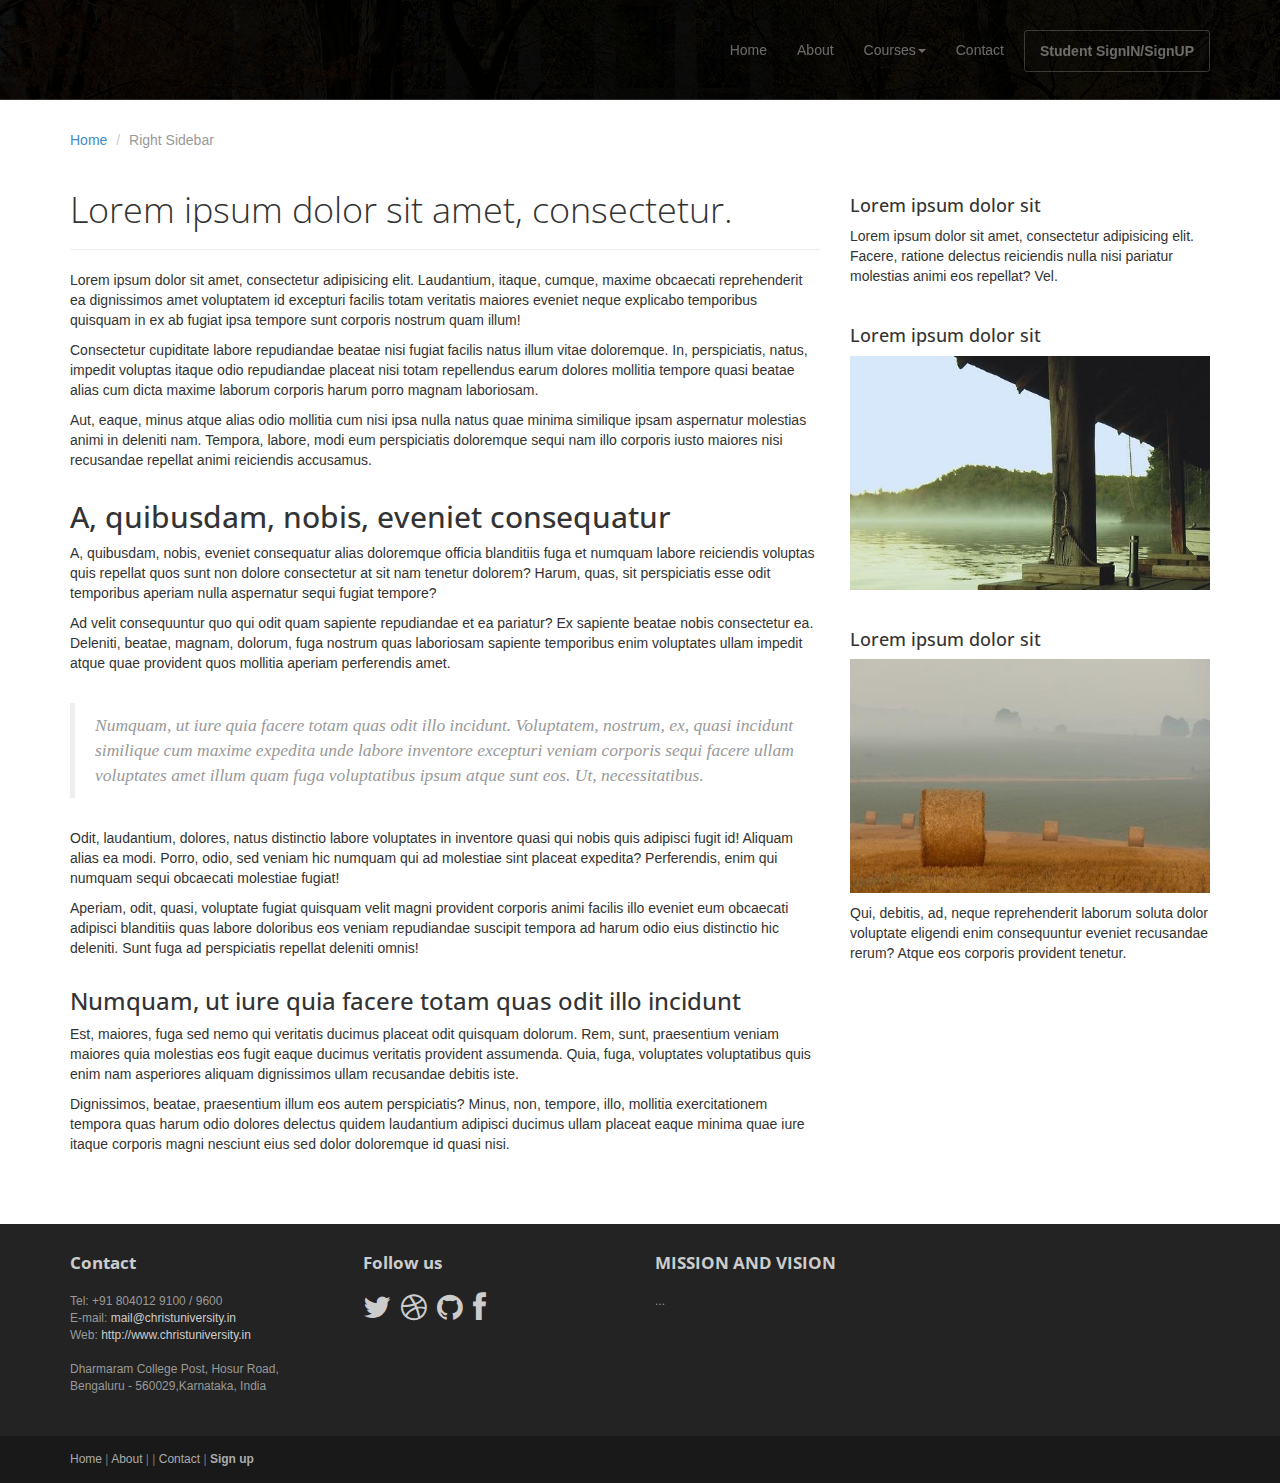
<file: html files/sidebar-right.html>
<!DOCTYPE html>
<html lang="en">
<head>
	<meta charset="utf-8">
	<meta name="viewport"    content="width=device-width, initial-scale=1.0">
	<meta name="description" content="">
	<meta name="author"      content="Sergey Pozhilov (GetTemplate.com)">
	
	<title>Right Sidebar template - Progressus Bootstrap template</title>

	<link rel="shortcut icon" href="assets/images/gt_favicon.png">
	
	<link rel="stylesheet" media="screen" href="http://fonts.googleapis.com/css?family=Open+Sans:300,400,700">
	<link rel="stylesheet" href="assets/css/bootstrap.min.css">
	<link rel="stylesheet" href="assets/css/font-awesome.min.css">

	<!-- Custom styles for our template -->
	<link rel="stylesheet" href="assets/css/bootstrap-theme.css" media="screen" >
	<link rel="stylesheet" href="assets/css/main.css">

	<!-- HTML5 shim and Respond.js IE8 support of HTML5 elements and media queries -->
	<!--[if lt IE 9]>
	<script src="assets/js/html5shiv.js"></script>
	<script src="assets/js/respond.min.js"></script>
	<![endif]-->
</head>

<body>
	<!-- Fixed navbar -->
	<div class="navbar navbar-inverse navbar-fixed-top headroom" >
		<div class="container">
			<div class="navbar-header">
				<!-- Button for smallest screens -->
				<button type="button" class="navbar-toggle" data-toggle="collapse" data-target=".navbar-collapse"><span class="icon-bar"></span> <span class="icon-bar"></span> <span class="icon-bar"></span> </button>
				
			</div>
			<div class="navbar-collapse collapse">
				<ul class="nav navbar-nav pull-right">
					<li><a href="index.html">Home</a></li>
					<li><a href="about.html">About</a></li>
					<li class="dropdown">
						<a href="#" class="dropdown-toggle" data-toggle="dropdown">Courses<b class="caret"></b></a>
						<ul class="dropdown-menu">
							<li><a href="sidebar-left.html">School of Sciences</a></li>
							<li class="active"><a href="sidebar-right.html">School of Arts</a></li>
							<li class ="active"><a href = "school_of_humanities.html">School of Humanities</a></li>
							<li class ="active"><a href = "school_of_humanities.html">School of Law</a></li>
							<li class ="active"><a href = "school_of_humanities.html">School of Business and Management</a></li>
						</ul>
					</li>
					<li><a href="contact.html">Contact</a></li>
					<li><a class="btn" href="signin.html">Student SignIN/SignUP</a></li>
				</ul>
			</div><!--/.nav-collapse -->
		</div>
	</div> 
	<!-- /.navbar -->

	<header id="head" class="secondary"></header>

	<!-- container -->
	<div class="container">

		<ol class="breadcrumb">
			<li><a href="index.html">Home</a></li>
			<li class="active">Right Sidebar</li>
		</ol>

		<div class="row">
			
			<!-- Article main content -->
			<article class="col-md-8 maincontent">
				<header class="page-header">
					<h1 class="page-title">Lorem ipsum dolor sit amet, consectetur.</h1>
				</header>
				<p>Lorem ipsum dolor sit amet, consectetur adipisicing elit. Laudantium, itaque, cumque, maxime obcaecati reprehenderit ea dignissimos amet voluptatem id excepturi facilis totam veritatis maiores eveniet neque explicabo temporibus quisquam in ex ab fugiat ipsa tempore sunt corporis nostrum quam illum!</p>
				<p>Consectetur cupiditate labore repudiandae beatae nisi fugiat facilis natus illum vitae doloremque. In, perspiciatis, natus, impedit voluptas itaque odio repudiandae placeat nisi totam repellendus earum dolores mollitia tempore quasi beatae alias cum dicta maxime laborum corporis harum porro magnam laboriosam.</p>
				<p>Aut, eaque, minus atque alias odio mollitia cum nisi ipsa nulla natus quae minima similique ipsam aspernatur molestias animi in deleniti nam. Tempora, labore, modi eum perspiciatis doloremque sequi nam illo corporis iusto maiores nisi recusandae repellat animi reiciendis accusamus.</p>

				<h2>A, quibusdam, nobis, eveniet consequatur</h2>
				<p>A, quibusdam, nobis, eveniet consequatur alias doloremque officia blanditiis fuga et numquam labore reiciendis voluptas quis repellat quos sunt non dolore consectetur at sit nam tenetur dolorem? Harum, quas, sit perspiciatis esse odit temporibus aperiam nulla aspernatur sequi fugiat tempore?</p>
				<p>Ad velit consequuntur quo qui odit quam sapiente repudiandae et ea pariatur? Ex sapiente beatae nobis consectetur ea. Deleniti, beatae, magnam, dolorum, fuga nostrum quas laboriosam sapiente temporibus enim voluptates ullam impedit atque quae provident quos mollitia aperiam perferendis amet.</p>

				<blockquote>Numquam, ut iure quia facere totam quas odit illo incidunt. Voluptatem, nostrum, ex, quasi incidunt similique cum maxime expedita unde labore inventore excepturi veniam corporis sequi facere ullam voluptates amet illum quam fuga voluptatibus ipsum atque sunt eos. Ut, necessitatibus.</blockquote>
				<p>Odit, laudantium, dolores, natus distinctio labore voluptates in inventore quasi qui nobis quis adipisci fugit id! Aliquam alias ea modi. Porro, odio, sed veniam hic numquam qui ad molestiae sint placeat expedita? Perferendis, enim qui numquam sequi obcaecati molestiae fugiat!</p>
				<p>Aperiam, odit, quasi, voluptate fugiat quisquam velit magni provident corporis animi facilis illo eveniet eum obcaecati adipisci blanditiis quas labore doloribus eos veniam repudiandae suscipit tempora ad harum odio eius distinctio hic deleniti. Sunt fuga ad perspiciatis repellat deleniti omnis!</p>

				<h3>Numquam, ut iure quia facere totam quas odit illo incidunt</h3>
				<p>Est, maiores, fuga sed nemo qui veritatis ducimus placeat odit quisquam dolorum. Rem, sunt, praesentium veniam maiores quia molestias eos fugit eaque ducimus veritatis provident assumenda. Quia, fuga, voluptates voluptatibus quis enim nam asperiores aliquam dignissimos ullam recusandae debitis iste.</p>
				<p>Dignissimos, beatae, praesentium illum eos autem perspiciatis? Minus, non, tempore, illo, mollitia exercitationem tempora quas harum odio dolores delectus quidem laudantium adipisci ducimus ullam placeat eaque minima quae iure itaque corporis magni nesciunt eius sed dolor doloremque id quasi nisi.</p>
			</article>
			<!-- /Article -->
			
			<!-- Sidebar -->
			<aside class="col-md-4 sidebar sidebar-right">

				<div class="row widget">
					<div class="col-xs-12">
						<h4>Lorem ipsum dolor sit</h4>
						<p>Lorem ipsum dolor sit amet, consectetur adipisicing elit. Facere, ratione delectus reiciendis nulla nisi pariatur molestias animi eos repellat? Vel.</p>
					</div>
				</div>
				<div class="row widget">
					<div class="col-xs-12">
						<h4>Lorem ipsum dolor sit</h4>
						<p><img src="assets/images/1.jpg" alt=""></p>
					</div>
				</div>
				<div class="row widget">
					<div class="col-xs-12">
						<h4>Lorem ipsum dolor sit</h4>
						<p><img src="assets/images/2.jpg" alt=""></p>
						<p>Qui, debitis, ad, neque reprehenderit laborum soluta dolor voluptate eligendi enim consequuntur eveniet recusandae rerum? Atque eos corporis provident tenetur.</p>
					</div>
				</div>

			</aside>
			<!-- /Sidebar -->

		</div>
	</div>	<!-- /container -->
	

	<footer id="footer" class="top-space">

		<div class="footer1">
			<div class="container">
				<div class="row">
					
					<div class="col-md-3 widget">
						<h3 class="widget-title">Contact</h3>
						<div class="widget-body">
							<p>
								Tel: +91 804012 9100 / 9600<br>
								E-mail:
								<a href="mailto:#">
								   mail@christuniversity.in<br></a>
									Web:
									<a href = "https://christuniversity.in/">http://www.christuniversity.in</a><br>
								<br>Dharmaram College Post, Hosur Road, Bengaluru - 560029,Karnataka, India
							</p>	
						</div>
					</div>

					<div class="col-md-3 widget">
						<h3 class="widget-title">Follow us</h3>
						<div class="widget-body">
							<p class="follow-me-icons">
								<a href=""><i class="fa fa-twitter fa-2"></i></a>
								<a href=""><i class="fa fa-dribbble fa-2"></i></a>
								<a href=""><i class="fa fa-github fa-2"></i></a>
								<a href=""><i class="fa fa-facebook fa-2"></i></a>
							</p>	
						</div>
					</div>

					<div class="col-md-6 widget">
						<h3 class="widget-title">MISSION AND VISION</h3>
						<div class="widget-body">
							<p>...</p>
						</div>
					</div>

				</div> <!-- /row of widgets -->
			</div>
		</div>

		<div class="footer2">
			<div class="container">
				<div class="row">
					
					<div class="col-md-6 widget">
						<div class="widget-body">
							<p class="simplenav">
								<a href="#">Home</a> | 
								<a href="about.html">About</a> | |
								<a href="contact.html">Contact</a> |
								<b><a href="signup.html">Sign up</a></b>
							</p>
						</div>
					</div>

					<div class="col-md-6 widget">
						<div class="widget-body">
							<p class="text-right">
							</p>
						</div>
					</div>

				</div> <!-- /row of widgets -->
			</div>
		</div>

	</footer>		
		




	<!-- JavaScript libs are placed at the end of the document so the pages load faster -->
	<script src="http://ajax.googleapis.com/ajax/libs/jquery/1.10.2/jquery.min.js"></script>
	<script src="http://netdna.bootstrapcdn.com/bootstrap/3.0.0/js/bootstrap.min.js"></script>
	<script src="assets/js/headroom.min.js"></script>
	<script src="assets/js/jQuery.headroom.min.js"></script>
	<script src="assets/js/template.js"></script>
</body>
</html>
</file>
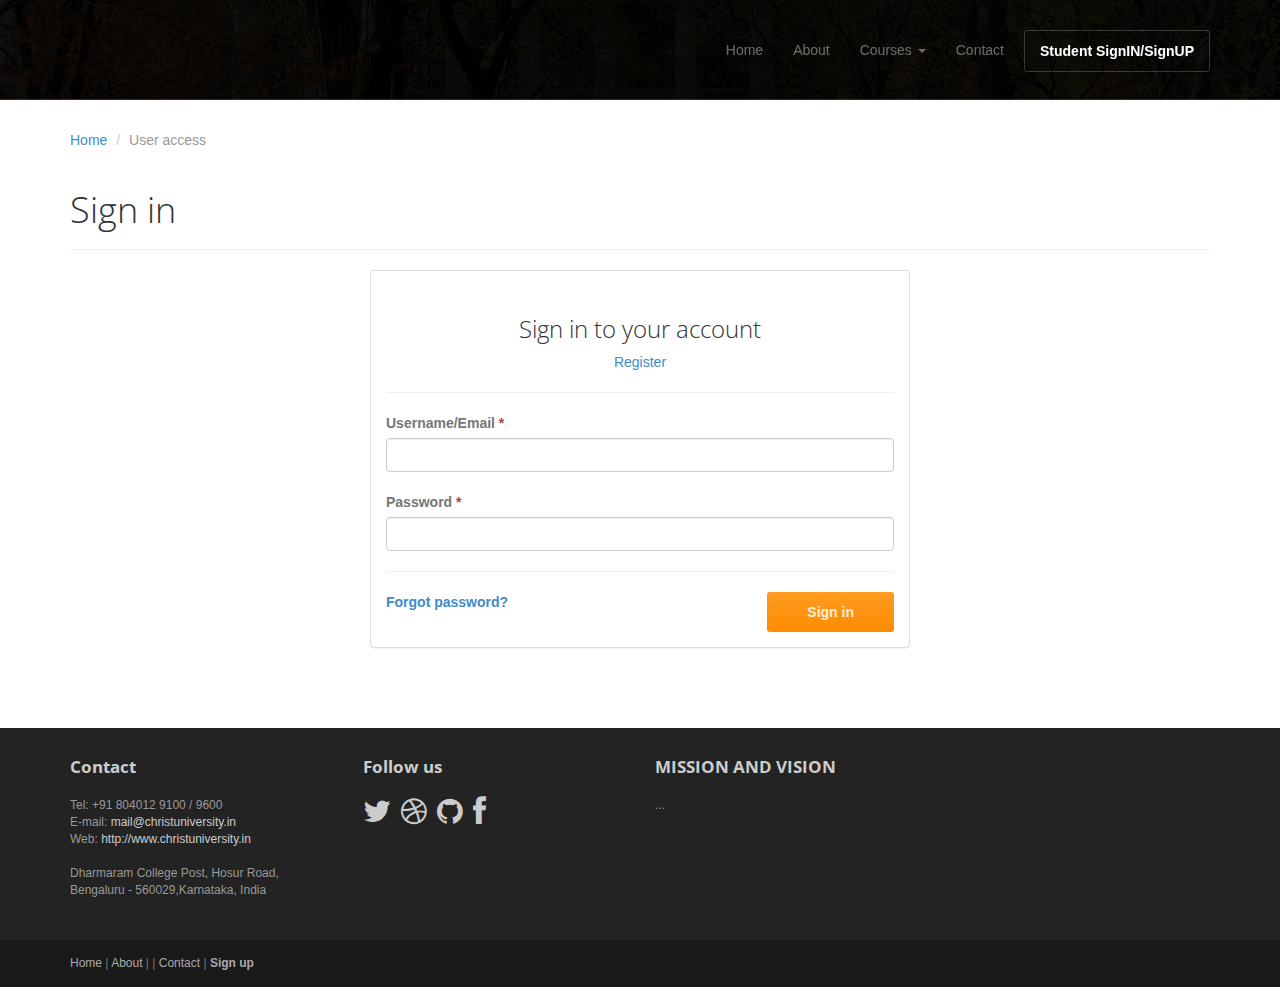
<file: html files/signin.html>
<!DOCTYPE html>
<html lang="en">
<head>
	<meta charset="utf-8">
	<meta name="viewport"    content="width=device-width, initial-scale=1.0">
	<meta name="description" content="">
	<meta name="author"      content="Sergey Pozhilov (GetTemplate.com)">
	
	<title>Sign in - Progressus Bootstrap template</title>

	<link rel="shortcut icon" href="assets/images/gt_favicon.png">
	
	<link rel="stylesheet" media="screen" href="http://fonts.googleapis.com/css?family=Open+Sans:300,400,700">
	<link rel="stylesheet" href="assets/css/bootstrap.min.css">
	<link rel="stylesheet" href="assets/css/font-awesome.min.css">

	<!-- Custom styles for our template -->
	<link rel="stylesheet" href="assets/css/bootstrap-theme.css" media="screen" >
	<link rel="stylesheet" href="assets/css/main.css">

	<!-- HTML5 shim and Respond.js IE8 support of HTML5 elements and media queries -->
	<!--[if lt IE 9]>
	<script src="assets/js/html5shiv.js"></script>
	<script src="assets/js/respond.min.js"></script>
	<![endif]-->
</head>

<body>
	<!-- Fixed navbar -->
	<div class="navbar navbar-inverse navbar-fixed-top headroom" >
		<div class="container">
			<div class="navbar-header">
				<!-- Button for smallest screens -->
				<button type="button" class="navbar-toggle" data-toggle="collapse" data-target=".navbar-collapse"><span class="icon-bar"></span> <span class="icon-bar"></span> <span class="icon-bar"></span> </button>
				
			</div>
			<div class="navbar-collapse collapse">
				<ul class="nav navbar-nav pull-right">
					<li><a href="index.html">Home</a></li>
					<li><a href="about.html">About</a></li>
					<li class="dropdown">
						<a href="#" class="dropdown-toggle" data-toggle="dropdown">Courses <b class="caret"></b></a>
						<ul class="dropdown-menu">
							<li><a href="sidebar-left.html">School of Sciences</a></li>
							<li><a href="sidebar-right.html">School of Arts</a></li>
							<li class ="active"><a href = "school_of_humanities.html">School of Humanities</a></li>
							<li class ="active"><a href = "school_of_humanities.html">School of Law</a></li>
							<li class ="active"><a href = "school_of_humanities.html">School of Business and Management</a></li>
						</ul>
					</li>
					<li><a href="contact.html">Contact</a></li>
					<li class="active"><a class="btn" href="signin.html">Student SignIN/SignUP</a></li>
				</ul>
			</div><!--/.nav-collapse -->
		</div>
	</div> 
	<!-- /.navbar -->

	<header id="head" class="secondary"></header>

	<!-- container -->
	<div class="container">

		<ol class="breadcrumb">
			<li><a href="index.html">Home</a></li>
			<li class="active">User access</li>
		</ol>

		<div class="row">
			
			<!-- Article main content -->
			<article class="col-xs-12 maincontent">
				<header class="page-header">
					<h1 class="page-title">Sign in</h1>
				</header>
				
				<div class="col-md-6 col-md-offset-3 col-sm-8 col-sm-offset-2">
					<div class="panel panel-default">
						<div class="panel-body">
							<h3 class="thin text-center">Sign in to your account</h3>
							<p class="text-center text-muted"> <a href="signup.html">Register</a>  </p>
							<hr>
							
							<form>
								<div class="top-margin">
									<label>Username/Email <span class="text-danger">*</span></label>
									<input type="text" class="form-control">
								</div>
								<div class="top-margin">
									<label>Password <span class="text-danger">*</span></label>
									<input type="password" class="form-control">
								</div>

								<hr>

								<div class="row">
									<div class="col-lg-8">
										<b><a href="">Forgot password?</a></b>
									</div>
									<div class="col-lg-4 text-right">
										<button class="btn btn-action" type="submit">Sign in</button>
									</div>
								</div>
							</form>
						</div>
					</div>

				</div>
				
			</article>
			<!-- /Article -->

		</div>
	</div>	<!-- /container -->
	

	<footer id="footer" class="top-space">

		<div class="footer1">
			<div class="container">
				<div class="row">
					
					<div class="col-md-3 widget">
						<h3 class="widget-title">Contact</h3>
						<div class="widget-body">
							<p>
								Tel: +91 804012 9100 / 9600<br>
								E-mail:
								<a href="mailto:#">
								   mail@christuniversity.in<br></a>
									Web:
									<a href = "https://christuniversity.in/">http://www.christuniversity.in</a><br>
								<br>Dharmaram College Post, Hosur Road, Bengaluru - 560029,Karnataka, India
							</p>	
						</div>
					</div>

					<div class="col-md-3 widget">
						<h3 class="widget-title">Follow us</h3>
						<div class="widget-body">
							<p class="follow-me-icons">
								<a href=""><i class="fa fa-twitter fa-2"></i></a>
								<a href=""><i class="fa fa-dribbble fa-2"></i></a>
								<a href=""><i class="fa fa-github fa-2"></i></a>
								<a href=""><i class="fa fa-facebook fa-2"></i></a>
							</p>	
						</div>
					</div>

					<div class="col-md-6 widget">
						<h3 class="widget-title">MISSION AND VISION</h3>
						<div class="widget-body">
							<p>...</p>
						</div>
					</div>

				</div> <!-- /row of widgets -->
			</div>
		</div>

		<div class="footer2">
			<div class="container">
				<div class="row">
					
					<div class="col-md-6 widget">
						<div class="widget-body">
							<p class="simplenav">
								<a href="#">Home</a> | 
								<a href="about.html">About</a> | |
								<a href="contact.html">Contact</a> |
								<b><a href="signup.html">Sign up</a></b>
							</p>
						</div>
					</div>

					<div class="col-md-6 widget">
						<div class="widget-body">
							<p class="text-right">
							</p>
						</div>
					</div>

				</div> <!-- /row of widgets -->
			</div>
		</div>

	</footer>		
		




	<!-- JavaScript libs are placed at the end of the document so the pages load faster -->
	<script src="http://ajax.googleapis.com/ajax/libs/jquery/1.10.2/jquery.min.js"></script>
	<script src="http://netdna.bootstrapcdn.com/bootstrap/3.0.0/js/bootstrap.min.js"></script>
	<script src="assets/js/headroom.min.js"></script>
	<script src="assets/js/jQuery.headroom.min.js"></script>
	<script src="assets/js/template.js"></script>
</body>
</html>
</file>
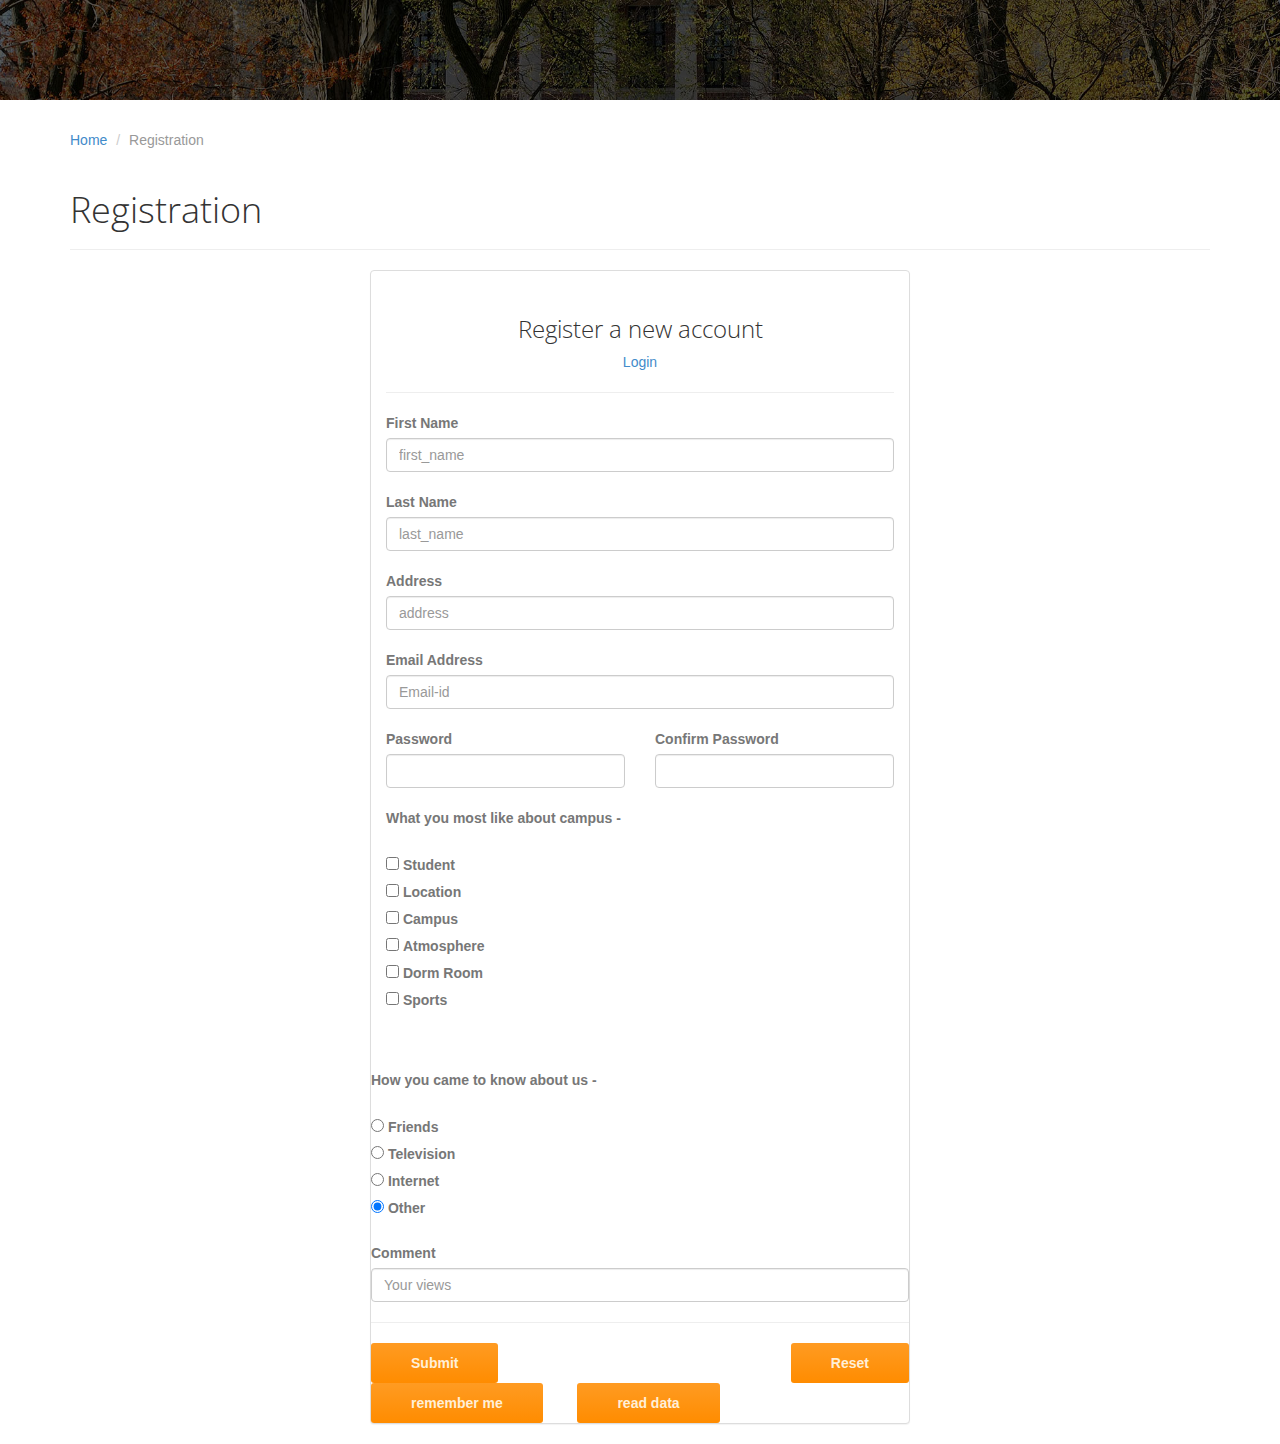
<file: html files/signup.html>
<!DOCTYPE html>
<html lang="en">
<head>
	<meta charset="utf-8">
	<meta name="viewport"    content="width=device-width, initial-scale=1.0">
	<meta name="description" content="">
	<meta name="author"      content="Sergey Pozhilov (GetTemplate.com)">
	
	<title>Sign up - Progressus Bootstrap template</title>

	<link rel="shortcut icon" href="assets/images/gt_favicon.png">
	
	<link rel="stylesheet" media="screen" href="http://fonts.googleapis.com/css?family=Open+Sans:300,400,700">
	<link rel="stylesheet" href="assets/css/bootstrap.min.css">
	<link rel="stylesheet" href="assets/css/font-awesome.min.css">

	<!-- Custom styles for our template -->
	<link rel="stylesheet" href="assets/css/bootstrap-theme.css" media="screen" >
	<link rel="stylesheet" href="assets/css/main.css">

	<!-- HTML5 shim and Respond.js IE8 support of HTML5 elements and media queries -->
	<!--[if lt IE 9]>
	<script src="assets/js/html5shiv.js"></script>
	<script src="assets/js/respond.min.js"></script>
	<![endif]-->
</head>


<body>
	<!-- Fixed navbar -->

	<!-- /.navbar -->

	<header id="head" class="secondary"></header>

	<!-- container -->
	<div class="container">

		<ol class="breadcrumb">
			<li><a href="index.html">Home</a></li>
			<li class="active">Registration</li>
		</ol>

		<div class="row">
			
			<!-- Article main content -->
			<article class="col-xs-12 maincontent">
				<header class="page-header">
					<h1 class="page-title">Registration</h1>
				</header>
				
				<div class="col-md-6 col-md-offset-3 col-sm-8 col-sm-offset-2">
					<div class="panel panel-default">
						<div class="panel-body">
							<h3 class="thin text-center">Register a new account</h3>
							<p class="text-center text-muted"> <a href="signin.html">Login</a> </p>
							<hr>

							<form>
								<div class="top-margin">
									<label>First Name</label>
									<input type="text"
									title="Must contain at least one  number and one uppercase and lowercase letter, and at least 8 or more characters"
									class="form-control" required maxlength="10" id="fname" placeholder="first_name" oninput="this.value = this.value.replace(/[^a-zA-Z.]/g, '').replace(/(\..*)\./g, '$1')">
                                    
									
								</div>
								<div class="top-margin">
									<label>Last Name</label>
									<input type="text" class="form-control" id="lname"  placeholder="last_name">
								</div>
                                <div class="top-margin">
									<label>Address</label>
									<input type="text" class="form-control" id="address" required placeholder="address">
								</div>

								<div class="top-margin">
									<label>Email Address <span class="text-danger"></span></label>
									<input type="email" required class="form-control" id="email" placeholder="Email-id">
								</div>

								<div class="row top-margin">
									<div class="col-sm-6">
										<label>Password <span class="text-danger"></span></label>
										<input type="password" class="form-control" id = "password" pattern = "(?=.*[a-z])(?=.*[A-Z])(?=.*[0-9]).{8,12}" required>
										<span id="password_strength"></span>
									</div>
									<div class="col-sm-6">
										<label>Confirm Password <span class="text-danger"></span></label>
										<input type="password" class="form-control" minlength="08" id = "pass1" pattern = "(?=.*[a-z])(?=.*[A-Z])(?=.*[0-9]).{8,12}" required>
									</div>
                                    <br><br>
                                </div>

                                <div class="top-margin"></div>
                                        <label>What you most like about campus - <span class="text-danger"></span></label><br><br>
                                        <input type="checkbox" id = "id1" name="id1" value="student">
                                        <label for="id1">Student</label><br>
                                        <input type="checkbox" id="id2" name="id2" value="location">
                                        <label for="id2">Location</label><br>
                                        <input type="checkbox" id="id3" name="id3" value="campus">
                                        <label for="id3">Campus</label><br>
                                        <input type="checkbox" id="id4" name="id4" value="atmosphere">
                                        <label for="id4">Atmosphere</label><br>
                                        <input type="checkbox" id="id5" name="id5" value="dormroom">
                                        <label for="id5">Dorm Room</label><br>
                                        <input type="checkbox" id="id6" name="id6" value="sports">
                                        <label for="id6">Sports</label><br><br>

								</div>

                                <div class="top-margin">
                                    <label>How you came to know about us - <span class="text-danger"></span></label><br><br>
                                    <input type="radio" id="rid1" name="rid1" value="friends">
                                    <label for="rid1">Friends</label><br>
                                    <input type="radio" id="rid2" name="rid1" value = "Television">
                                    <label for="rid2">Television</label><br>
                                    <input type="radio" id="rid3" name="rid1" value="Internet">
                                    <label for="rid3">Internet</label><br>
                                    <input type="radio" id="rid4" name="rid1" value="Other" checked ="checked">
                                    <label for="rid4">Other</label><br>

                                </div>


								<div class="top-margin">
									<label>Comment </label>
									<input type="text" class="form-control" placeholder="Your views">
								</div>

								<hr>

								<div class="row">
                                    <div class="col-lg-8">
										<button class="btn btn-action"  type="button" onclick="validatePassword()">Submit</button>
									</div>

									<div class="col-lg-4 text-right">
										<button class="btn btn-action" type="button" onclick="removeCookie()">Reset</button>
									</div>

                                    <div class="col-lg-4 text-right">
										<button class="btn btn-action" type="button" onclick="addCookie()">remember me</button>
									</div>

                                    <div class="col-lg-4 text-right">
										<button class="btn btn-action" type="button" onclick="readCookie()">read data</button>
									</div>


								</div>
							</form>
						</div>
					</div>

				</div>
				
			</article>
			<!-- /Article -->

		</div>
	</div>	<!-- /container -->

	<!-- JavaScript libs are placed at the end of the document so the pages load faster -->
	<script src="http://ajax.googleapis.com/ajax/libs/jquery/1.10.2/jquery.min.js"></script>
	<script src="http://netdna.bootstrapcdn.com/bootstrap/3.0.0/js/bootstrap.min.js"></script>
	<script src="assets/js/headroom.min.js"></script>
	<script src="assets/js/jQuery.headroom.min.js"></script>
	<script src="assets/js/template.js"></script>
</body>
</html>
<script>
    var email=document.getElementById('email');
    var span=document.getElementsByTagName('span');

    email.onkeydown = function()
      {
        const regex1 = /[a-z0-9]+@[a-z0-9._%+-]+.(christuniversity.in)/;
        
        if(regex1.test(email.value))
        {
          span[0].innerText = "Your Email is Valid";
          span[0].style.color = "blue";  
        }
        else
        {
            span[0].innerText="Invalid Email Id";
            span[0].style.color="red";
        }
      }

        
</script>

<script type="text/javascript" src="http://ajax.googleapis.com/ajax/libs/jquery/1.8.3/jquery.min.js"></script>
<script type="text/javascript">
    $(function () {
        $("#password").bind("keyup", function () {
            //TextBox left blank.
            if ($(this).val().length == 0) {
                $("#password_strength").html("");
                return;
            }
 
            //Regular Expressions.
            var regex = new Array();
            regex.push("[A-Z]"); //Uppercase Alphabet.
            regex.push("[a-z]"); //Lowercase Alphabet.
            regex.push("[0-9]"); //Digit.
            regex.push("[$@$!%*#?&]"); //Special Character.
 
            var passed = 0;
 
            //Validate for each Regular Expression.
            for (var i = 0; i < regex.length; i++) {
                if (new RegExp(regex[i]).test($(this).val())) {
                    passed++;
                }
            }
 
 
            //Validate for length of Password.
            if (passed > 2 && $(this).val().length > 8) {
                passed++;
            }
 
            //Display status.
            var color = "";
            var strength = "";
            switch (passed) {
                case 0:
                case 1:
                    strength = "Weak";
                    color = "red";
                    break;
                case 2:
                    strength = "Good";
                    color = "darkorange";
                    break;
                case 3:
                case 4:
                    strength = "Strong";
                    color = "green";
                    break;
                case 5:
                    strength = "Very Strong";
                    color = "darkgreen";
                    break;
            }
            $("#password_strength").html(strength);
            $("#password_strength").css("color", color);
        });
    });
</script>
<script type="text/javascript" src="js_cookies/main.js"></script>    
<script type="text/javascript" src="js_cookies/cookies_main (1).js"></script>
</file>
<file: html files/style.css>
body {
  background-image: linear-gradient(135deg, #FAB2FF 10%, #1904E5 100%);
  background-size: cover;
  background-repeat: no-repeat;
  background-attachment: fixed;
  font-family: "Open Sans", sans-serif;
  color: #333333;
}

.box-form {
  margin: 0 auto;
  width: 80%;
  background: #FFFFFF;
  border-radius: 10px;
  overflow: hidden;
  display: flex;
  flex: 1 1 100%;
  align-items: stretch;
  justify-content: space-between;
  box-shadow: 0 0 20px 6px #090b6f85;
}
@media (max-width: 980px) {
  .box-form {
    flex-flow: wrap;
    text-align: center;
    align-content: center;
    align-items: center;
  }
}
.box-form div {
  height: auto;
}
.box-form .left {
  color: #FFFFFF;
  background-size: cover;
  background-repeat: no-repeat;
  background-image: url("https://i.pinimg.com/736x/5d/73/ea/5d73eaabb25e3805de1f8cdea7df4a42--tumblr-backgrounds-iphone-phone-wallpapers-iphone-wallaper-tumblr.jpg");
  overflow: hidden;
}
.box-form .left .overlay {
  padding: 30px;
  width: 100%;
  height: 100%;
  background: #5961f9ad;
  overflow: hidden;
  box-sizing: border-box;
}
.box-form .left .overlay h1 {
  font-size: 10vmax;
  line-height: 1;
  font-weight: 900;
  margin-top: 40px;
  margin-bottom: 20px;
}
.box-form .left .overlay span p {
  margin-top: 30px;
  font-weight: 900;
}
.box-form .left .overlay span a {
  background: #3b5998;
  color: #FFFFFF;
  margin-top: 10px;
  padding: 14px 50px;
  border-radius: 100px;
  display: inline-block;
  box-shadow: 0 3px 6px 1px #042d4657;
}
.box-form .left .overlay span a:last-child {
  background: #1dcaff;
  margin-left: 30px;
}
.box-form .right {
  padding: 40px;
  overflow: hidden;
}
@media (max-width: 980px) {
  .box-form .right {
    width: 100%;
  }
}
.box-form .right h5 {
  font-size: 6vmax;
  line-height: 0;
}
.box-form .right p {
  font-size: 14px;
  color: #B0B3B9;
}
.box-form .right .inputs {
  overflow: hidden;
}
.box-form .right input {
  width: 100%;
  padding: 10px;
  margin-top: 25px;
  font-size: 16px;
  border: none;
  outline: none;
  border-bottom: 2px solid #B0B3B9;
}
.box-form .right .remember-me--forget-password {
  display: flex;
  justify-content: space-between;
  align-items: center;
}
.box-form .right .remember-me--forget-password input {
  margin: 0;
  margin-right: 7px;
  width: auto;
}
.box-form .right button {
  float: right;
  color: #fff;
  font-size: 16px;
  padding: 12px 35px;
  border-radius: 50px;
  display: inline-block;
  border: 0;
  outline: 0;
  box-shadow: 0px 4px 20px 0px #49c628a6;
  background-image: linear-gradient(135deg, #70F570 10%, #49C628 100%);
}

label {
  display: block;
  position: relative;
  margin-left: 30px;
}

label::before {
  content: ' \f00c';
  position: absolute;
  font-family: FontAwesome;
  background: transparent;
  border: 3px solid #70F570;
  border-radius: 4px;
  color: transparent;
  left: -30px;
  transition: all 0.2s linear;
}

label:hover::before {
  font-family: FontAwesome;
  content: ' \f00c';
  color: #fff;
  cursor: pointer;
  background: #70F570;
}

label:hover::before .text-checkbox {
  background: #70F570;
}

label span.text-checkbox {
  display: inline-block;
  height: auto;
  position: relative;
  cursor: pointer;
  transition: all 0.2s linear;
}

label input[type="checkbox"] {
  display: none;
}
</file>
<file: html files/assets/css/main.css>
/* Header */
#head { background:#181015 url( ../images/bg1.jpg) no-repeat; background-size: cover; min-height:520px; text-align: center; padding-top:240px; color:white; font-family:"Open sans", Helvetica, Arial; font-weight:300; }
#head.secondary { height:100px; min-height: 100px; padding-top:0px; }
	#head .lead { font-family:"Open sans", Helvetica, Arial; font-size:44px; margin-bottom:6px; color:white; line-height:1.15em; } 
	#head .tagline { color:rgba(255,255,255,0.75); margin-bottom:25px; }
		#head .tagline a { color:#fff; } 
	#head .btn { margin-bottom:10px;}
	#head .btn-default { text-shadow: none; background:transparent; color:rgba(255,255,255,.5); -webkit-box-shadow:inset 0px 0px 0px 3px rgba(255,255,255,.5); -moz-box-shadow:inset 0px 0px 0px 3px rgba(255,255,255,.5); box-shadow:inset 0px 0px 0px 3px rgba(255,255,255,.5); background: transparent; }
		#head .btn-default:hover,
		#head .btn-default:focus { color:rgba(255,255,255,.8); -webkit-box-shadow:inset 0px 0px 0px 3px rgba(255,255,255,.8); -moz-box-shadow:inset 0px 0px 0px 3px rgba(255,255,255,.8); box-shadow:inset 0px 0px 0px 3px rgba(255,255,255,.8); background: transparent; }
		#head .btn-default:active, 
		#head .btn-default.active { color:#fff; -webkit-box-shadow:inset 0px 0px 0px 3px #fff; -moz-box-shadow:inset 0px 0px 0px 3px #fff; box-shadow:inset 0px 0px 0px 3px #fff; background: transparent; }

@media (max-width: 767px) {
	#head { min-height:420px; padding-top:160px; }
	#head .lead { font-size: 34px; }
}


/* Autohide navbar */
.slideUp { top:-100px; }
.headroom { -webkit-transition: all 0.4s ease-out; -moz-transition: all 0.4s ease-out; -o-transition: all 0.4s ease-out; transition: all 0.4s ease-out; }

/*embed */
<embed src ="assets/images/mixaund-inspiring-happy-morning.mp3">

/* Highlights (in jumbotron in most cases) */
.highlight { margin-top:40px; }
	.h-caption { text-align: center; } 
	.h-caption i { display:block; font-size: 54px; color:#382526; margin-bottom:36px; }
	.h-caption h4 { color:#382526; font-size: 16px; font-weight: bold; margin-bottom:20px; }
	.h-body { }


/* Typography */
h1, h2, h3, h4, h5, h6 { font-family:"Open sans", Helvetica, Arial; }
h1, .h1, h2, .h2, h3, .h3 { margin-top:30px; } 
blockquote { font-style: italic; font-family: Georgia; color:#999; margin:30px 0 30px; }
label { color: #777; }
.thin { font-weight:300; }
.page-title { margin-top:20px; font-weight:300; }
.text-muted { color:#888; }
.breadcrumb { background:none; padding:0; margin:30px 0 0px 0; }
ul.list-spaces li{ margin-bottom:10px; }

/* Helpers */
.container-full { margin: 0 auto; width: 100%; }
.top-space { margin-top: 60px; }
.top-margin { margin-top:20px; }

img { max-width:100%; }
img.pull-right { margin-left: 10px; }
img.pull-left { margin-right: 10px; }
#map { width:100%; height:280px; }
#social { margin-top:50px; margin-bottom:50px; }
	#social .wrapper { width:340px; margin:0 auto; }

/* Main content block */
.maincontent { }

/* Sidebars */
.sidebar { padding-top:36px; padding-bottom:30px; }
	.sidebar .widget { margin-bottom:20px; }
	.sidebar h1, .sidebar .h1, .sidebar h2, .sidebar .h2, .sidebar h3, .sidebar .h3 { margin-top:20px; } 

/* Footer */
.footer1 { background: #232323; padding: 30px 0 0 0; font-size: 12px; color: #999; }
	.footer1 a { color: #ccc; }
		.footer1 a:hover {color: #fff; }
	.footer1 .widget { margin-bottom:30px; }		
	.footer1 .widget-title { font-size: 17px; font-weight: bold; color: #ccc; margin: 0 0 20px; }
	.footer1 .entry-meta { border-top: 1px solid #ccc; border-bottom: 1px solid #ccc; margin: 0 0 35px 0; padding: 2px 0; color: #888888; font-size: 12px; font-size: 0.75rem; }
		.footer1 .entry-meta a { color: #333333; }
		.footer1 .entry-meta .meta-in { border-top: 1px solid #ccc; border-bottom: 1px solid #ccc; padding: 10px 0; }
	.follow-me-icons { font-size:30px; }		
		.follow-me-icons i { float:left; margin:0 10px 0 0; }		

.footer2 { background: #191919; padding: 15px 0; color: #777; font-size: 12px; }
	.footer2 a { color: #aaa; }
		.footer2 a:hover { color: #fff; }
		.footer2 p { margin: 0; }

	.widget-simplenav { margin-left:-5px; }		
	.widget-simplenav a{ margin:0 5px; }
</file>
<file: html files/main.82cfd66e.css>
@import url(https://fonts.googleapis.com/css?family=Cabin:400,700|Source+Sans+Pro:400,700);@import url(https://maxcdn.bootstrapcdn.com/font-awesome/4.7.0/css/font-awesome.min.css);/*!
 * Bootstrap v3.3.7 (http://getbootstrap.com)
 * Copyright 2011-2016 Twitter, Inc.
 * Licensed under MIT (https://github.com/twbs/bootstrap/blob/master/LICENSE)
 */
/*! normalize.css v3.0.3 | MIT License | github.com/necolas/normalize.css */html{font-family:sans-serif;-ms-text-size-adjust:100%;-webkit-text-size-adjust:100%}body{margin:0}article,aside,details,figcaption,figure,footer,header,hgroup,main,menu,nav,section,summary{display:block}audio,canvas,progress,video{display:inline-block;vertical-align:baseline}audio:not([controls]){display:none;height:0}[hidden],template{display:none}a{background-color:transparent}a:active,a:hover{outline:0}abbr[title]{border-bottom:1px dotted}b,strong{font-weight:700}dfn{font-style:italic}h1{font-size:2em;margin:.67em 0}mark{background:#ff0;color:#000}small{font-size:80%}sub,sup{font-size:75%;line-height:0;position:relative;vertical-align:baseline}sup{top:-.5em}sub{bottom:-.25em}img{border:0}svg:not(:root){overflow:hidden}figure{margin:1em 40px}hr{box-sizing:content-box;height:0}pre{overflow:auto}code,kbd,pre,samp{font-family:monospace,monospace;font-size:1em}button,input,optgroup,select,textarea{color:inherit;font:inherit;margin:0}button{overflow:visible}button,select{text-transform:none}button,html input[type=button],input[type=reset],input[type=submit]{-webkit-appearance:button;cursor:pointer}button[disabled],html input[disabled]{cursor:default}button::-moz-focus-inner,input::-moz-focus-inner{border:0;padding:0}input{line-height:normal}input[type=checkbox],input[type=radio]{box-sizing:border-box;padding:0}input[type=number]::-webkit-inner-spin-button,input[type=number]::-webkit-outer-spin-button{height:auto}input[type=search]{-webkit-appearance:textfield;box-sizing:content-box}input[type=search]::-webkit-search-cancel-button,input[type=search]::-webkit-search-decoration{-webkit-appearance:none}fieldset{border:1px solid silver;margin:0 2px;padding:.35em .625em .75em}textarea{overflow:auto}optgroup{font-weight:700}table{border-collapse:collapse;border-spacing:0}td,th{padding:0}

/*! Source: https://github.com/h5bp/html5-boilerplate/blob/master/src/css/main.css */@media print{*,:after,:before{background:transparent!important;color:#000!important;box-shadow:none!important;text-shadow:none!important}a,a:visited{text-decoration:underline}a[href]:after{content:" (" attr(href) ")"}abbr[title]:after{content:" (" attr(title) ")"}a[href^="#"]:after,a[href^="javascript:"]:after{content:""}blockquote,pre{border:1px solid #999;page-break-inside:avoid}thead{display:table-header-group}img,tr{page-break-inside:avoid}img{max-width:100%!important}h2,h3,p{orphans:3;widows:3}h2,h3{page-break-after:avoid}.navbar{display:none}.btn>.caret,.dropup>.btn>.caret{border-top-color:#000!important}.label{border:1px solid #000}.table{border-collapse:collapse!important}.table td,.table th{background-color:#fff!important}.table-bordered td,.table-bordered th{border:1px solid #ddd!important}}*,:after,:before{-webkit-box-sizing:border-box;-moz-box-sizing:border-box;box-sizing:border-box}html{font-size:10px;-webkit-tap-highlight-color:transparent}body{font-family:Source Sans Pro,Helvetica,Arial,sans-serif;font-size:14px;line-height:1.78;color:#555;background-color:#fff}button,input,select,textarea{font-family:inherit;font-size:inherit;line-height:inherit}a{color:#ff6360;text-decoration:none}a:focus,a:hover{color:#ff1814;text-decoration:underline}a:focus{outline:5px auto -webkit-focus-ring-color;outline-offset:-2px}figure{margin:0}img{vertical-align:middle}.img-responsive{display:block;max-width:100%;height:auto}.img-rounded{border-radius:2px}.img-thumbnail{padding:4px;line-height:1.78;background-color:#fff;border:1px solid #ddd;border-radius:2px;-webkit-transition:all .2s ease-in-out;-o-transition:all .2s ease-in-out;transition:all .2s ease-in-out;display:inline-block;max-width:100%;height:auto}.img-circle{border-radius:50%}hr{margin-top:24px;margin-bottom:24px;border:0;border-top:1px solid #eee}.sr-only{position:absolute;width:1px;height:1px;margin:-1px;padding:0;overflow:hidden;clip:rect(0,0,0,0);border:0}.sr-only-focusable:active,.sr-only-focusable:focus{position:static;width:auto;height:auto;margin:0;overflow:visible;clip:auto}[role=button]{cursor:pointer}.h1,.h2,.h3,.h4,.h5,.h6,h1,h2,h3,h4,h5,h6{font-family:Cabin,Helvetica,Arial,sans-serif;font-weight:700;line-height:1.1;color:#000}.h1 .small,.h1 small,.h2 .small,.h2 small,.h3 .small,.h3 small,.h4 .small,.h4 small,.h5 .small,.h5 small,.h6 .small,.h6 small,h1 .small,h1 small,h2 .small,h2 small,h3 .small,h3 small,h4 .small,h4 small,h5 .small,h5 small,h6 .small,h6 small{font-weight:400;line-height:1;color:#777}.h1,.h2,.h3,h1,h2,h3{margin-top:24px;margin-bottom:12px}.h1 .small,.h1 small,.h2 .small,.h2 small,.h3 .small,.h3 small,h1 .small,h1 small,h2 .small,h2 small,h3 .small,h3 small{font-size:65%}.h4,.h5,.h6,h4,h5,h6{margin-top:12px;margin-bottom:12px}.h4 .small,.h4 small,.h5 .small,.h5 small,.h6 .small,.h6 small,h4 .small,h4 small,h5 .small,h5 small,h6 .small,h6 small{font-size:75%}.h1,h1{font-size:44px}.h2,h2{font-size:33px}.h3,h3{font-size:25px}.h4,h4{font-size:19px}.h5,h5{font-size:14px}.h6,h6{font-size:12px}p{margin:0 0 12px}.lead{margin-bottom:24px;font-size:16px;font-weight:300;line-height:1.4}@media (min-width:768px){.lead{font-size:21px}}.small,small{font-size:85%}.mark,mark{background-color:#fcf8e3;padding:.2em}.text-left{text-align:left}.text-right{text-align:right}.text-center{text-align:center}.text-justify{text-align:justify}.text-nowrap{white-space:nowrap}.text-lowercase{text-transform:lowercase}.initialism,.text-uppercase{text-transform:uppercase}.text-capitalize{text-transform:capitalize}.text-muted{color:#777}.text-primary{color:#ff6360}a.text-primary:focus,a.text-primary:hover{color:#ff312d}.text-success{color:#fff}a.text-success:focus,a.text-success:hover{color:#e6e6e6}.text-info{color:#31708f}a.text-info:focus,a.text-info:hover{color:#245269}.text-warning{color:#8a6d3b}a.text-warning:focus,a.text-warning:hover{color:#66512c}.text-danger{color:#fff}a.text-danger:focus,a.text-danger:hover{color:#e6e6e6}.bg-primary{color:#fff;background-color:#ff6360}a.bg-primary:focus,a.bg-primary:hover{background-color:#ff312d}.bg-success{background-color:#57ce6e}a.bg-success:focus,a.bg-success:hover{background-color:#37bb50}.bg-info{background-color:#d9edf7}a.bg-info:focus,a.bg-info:hover{background-color:#afd9ee}.bg-warning{background-color:#fcf8e3}a.bg-warning:focus,a.bg-warning:hover{background-color:#f7ecb5}.bg-danger{background-color:#ee624b}a.bg-danger:focus,a.bg-danger:hover{background-color:#ea391c}.page-header{padding-bottom:11px;margin:48px 0 24px;border-bottom:1px solid #eee}ol,ul{margin-top:0;margin-bottom:12px}ol ol,ol ul,ul ol,ul ul{margin-bottom:0}.list-inline,.list-unstyled{padding-left:0;list-style:none}.list-inline{margin-left:-5px}.list-inline>li{display:inline-block;padding-left:5px;padding-right:5px}dl{margin-top:0;margin-bottom:24px}dd,dt{line-height:1.78}dt{font-weight:700}dd{margin-left:0}.dl-horizontal dd:after,.dl-horizontal dd:before{content:" ";display:table}.dl-horizontal dd:after{clear:both}@media (min-width:768px){.dl-horizontal dt{float:left;width:160px;clear:left;text-align:right;overflow:hidden;text-overflow:ellipsis;white-space:nowrap}.dl-horizontal dd{margin-left:180px}}abbr[data-original-title],abbr[title]{cursor:help;border-bottom:1px dotted #777}.initialism{font-size:90%}blockquote{padding:12px 24px;margin:0 0 24px;font-size:17.5px;border-left:5px solid #eee}blockquote ol:last-child,blockquote p:last-child,blockquote ul:last-child{margin-bottom:0}blockquote .small,blockquote footer,blockquote small{display:block;font-size:80%;line-height:1.78;color:#777}blockquote .small:before,blockquote footer:before,blockquote small:before{content:"\2014   \A0"}.blockquote-reverse,blockquote.pull-right{padding-right:15px;padding-left:0;border-right:5px solid #eee;border-left:0;text-align:right}.blockquote-reverse .small:before,.blockquote-reverse footer:before,.blockquote-reverse small:before,blockquote.pull-right .small:before,blockquote.pull-right footer:before,blockquote.pull-right small:before{content:""}.blockquote-reverse .small:after,.blockquote-reverse footer:after,.blockquote-reverse small:after,blockquote.pull-right .small:after,blockquote.pull-right footer:after,blockquote.pull-right small:after{content:"\A0   \2014"}address{margin-bottom:24px;font-style:normal;line-height:1.78}code,kbd,pre,samp{font-family:Menlo,Monaco,Consolas,Courier New,monospace}code{color:#c7254e;background-color:#f9f2f4}code,kbd{padding:2px 4px;font-size:90%;border-radius:2px}kbd{color:#fff;background-color:#333;box-shadow:inset 0 -1px 0 rgba(0,0,0,.25)}kbd kbd{padding:0;font-size:100%;font-weight:700;box-shadow:none}pre{display:block;padding:11.5px;margin:0 0 12px;font-size:13px;line-height:1.78;word-break:break-all;word-wrap:break-word;color:#333;background-color:#f5f5f5;border:1px solid #ccc;border-radius:2px}pre code{padding:0;font-size:inherit;color:inherit;white-space:pre-wrap;background-color:transparent;border-radius:0}.pre-scrollable{max-height:340px;overflow-y:scroll}.container{margin-right:auto;margin-left:auto;padding-left:15px;padding-right:15px}.container:after,.container:before{content:" ";display:table}.container:after{clear:both}@media (min-width:768px){.container{width:750px}}@media (min-width:992px){.container{width:970px}}@media (min-width:1200px){.container{width:1170px}}.container-fluid{margin-right:auto;margin-left:auto;padding-left:15px;padding-right:15px}.container-fluid:after,.container-fluid:before{content:" ";display:table}.container-fluid:after{clear:both}.row{margin-left:-15px;margin-right:-15px}.row:after,.row:before{content:" ";display:table}.row:after{clear:both}.col-lg-1,.col-lg-2,.col-lg-3,.col-lg-4,.col-lg-5,.col-lg-6,.col-lg-7,.col-lg-8,.col-lg-9,.col-lg-10,.col-lg-11,.col-lg-12,.col-md-1,.col-md-2,.col-md-3,.col-md-4,.col-md-5,.col-md-6,.col-md-7,.col-md-8,.col-md-9,.col-md-10,.col-md-11,.col-md-12,.col-sm-1,.col-sm-2,.col-sm-3,.col-sm-4,.col-sm-5,.col-sm-6,.col-sm-7,.col-sm-8,.col-sm-9,.col-sm-10,.col-sm-11,.col-sm-12,.col-xs-1,.col-xs-2,.col-xs-3,.col-xs-4,.col-xs-5,.col-xs-6,.col-xs-7,.col-xs-8,.col-xs-9,.col-xs-10,.col-xs-11,.col-xs-12{position:relative;min-height:1px;padding-left:15px;padding-right:15px}.col-xs-1,.col-xs-2,.col-xs-3,.col-xs-4,.col-xs-5,.col-xs-6,.col-xs-7,.col-xs-8,.col-xs-9,.col-xs-10,.col-xs-11,.col-xs-12{float:left}.col-xs-1{width:8.33333%}.col-xs-2{width:16.66667%}.col-xs-3{width:25%}.col-xs-4{width:33.33333%}.col-xs-5{width:41.66667%}.col-xs-6{width:50%}.col-xs-7{width:58.33333%}.col-xs-8{width:66.66667%}.col-xs-9{width:75%}.col-xs-10{width:83.33333%}.col-xs-11{width:91.66667%}.col-xs-12{width:100%}.col-xs-pull-0{right:auto}.col-xs-pull-1{right:8.33333%}.col-xs-pull-2{right:16.66667%}.col-xs-pull-3{right:25%}.col-xs-pull-4{right:33.33333%}.col-xs-pull-5{right:41.66667%}.col-xs-pull-6{right:50%}.col-xs-pull-7{right:58.33333%}.col-xs-pull-8{right:66.66667%}.col-xs-pull-9{right:75%}.col-xs-pull-10{right:83.33333%}.col-xs-pull-11{right:91.66667%}.col-xs-pull-12{right:100%}.col-xs-push-0{left:auto}.col-xs-push-1{left:8.33333%}.col-xs-push-2{left:16.66667%}.col-xs-push-3{left:25%}.col-xs-push-4{left:33.33333%}.col-xs-push-5{left:41.66667%}.col-xs-push-6{left:50%}.col-xs-push-7{left:58.33333%}.col-xs-push-8{left:66.66667%}.col-xs-push-9{left:75%}.col-xs-push-10{left:83.33333%}.col-xs-push-11{left:91.66667%}.col-xs-push-12{left:100%}.col-xs-offset-0{margin-left:0}.col-xs-offset-1{margin-left:8.33333%}.col-xs-offset-2{margin-left:16.66667%}.col-xs-offset-3{margin-left:25%}.col-xs-offset-4{margin-left:33.33333%}.col-xs-offset-5{margin-left:41.66667%}.col-xs-offset-6{margin-left:50%}.col-xs-offset-7{margin-left:58.33333%}.col-xs-offset-8{margin-left:66.66667%}.col-xs-offset-9{margin-left:75%}.col-xs-offset-10{margin-left:83.33333%}.col-xs-offset-11{margin-left:91.66667%}.col-xs-offset-12{margin-left:100%}@media (min-width:768px){.col-sm-1,.col-sm-2,.col-sm-3,.col-sm-4,.col-sm-5,.col-sm-6,.col-sm-7,.col-sm-8,.col-sm-9,.col-sm-10,.col-sm-11,.col-sm-12{float:left}.col-sm-1{width:8.33333%}.col-sm-2{width:16.66667%}.col-sm-3{width:25%}.col-sm-4{width:33.33333%}.col-sm-5{width:41.66667%}.col-sm-6{width:50%}.col-sm-7{width:58.33333%}.col-sm-8{width:66.66667%}.col-sm-9{width:75%}.col-sm-10{width:83.33333%}.col-sm-11{width:91.66667%}.col-sm-12{width:100%}.col-sm-pull-0{right:auto}.col-sm-pull-1{right:8.33333%}.col-sm-pull-2{right:16.66667%}.col-sm-pull-3{right:25%}.col-sm-pull-4{right:33.33333%}.col-sm-pull-5{right:41.66667%}.col-sm-pull-6{right:50%}.col-sm-pull-7{right:58.33333%}.col-sm-pull-8{right:66.66667%}.col-sm-pull-9{right:75%}.col-sm-pull-10{right:83.33333%}.col-sm-pull-11{right:91.66667%}.col-sm-pull-12{right:100%}.col-sm-push-0{left:auto}.col-sm-push-1{left:8.33333%}.col-sm-push-2{left:16.66667%}.col-sm-push-3{left:25%}.col-sm-push-4{left:33.33333%}.col-sm-push-5{left:41.66667%}.col-sm-push-6{left:50%}.col-sm-push-7{left:58.33333%}.col-sm-push-8{left:66.66667%}.col-sm-push-9{left:75%}.col-sm-push-10{left:83.33333%}.col-sm-push-11{left:91.66667%}.col-sm-push-12{left:100%}.col-sm-offset-0{margin-left:0}.col-sm-offset-1{margin-left:8.33333%}.col-sm-offset-2{margin-left:16.66667%}.col-sm-offset-3{margin-left:25%}.col-sm-offset-4{margin-left:33.33333%}.col-sm-offset-5{margin-left:41.66667%}.col-sm-offset-6{margin-left:50%}.col-sm-offset-7{margin-left:58.33333%}.col-sm-offset-8{margin-left:66.66667%}.col-sm-offset-9{margin-left:75%}.col-sm-offset-10{margin-left:83.33333%}.col-sm-offset-11{margin-left:91.66667%}.col-sm-offset-12{margin-left:100%}}@media (min-width:992px){.col-md-1,.col-md-2,.col-md-3,.col-md-4,.col-md-5,.col-md-6,.col-md-7,.col-md-8,.col-md-9,.col-md-10,.col-md-11,.col-md-12{float:left}.col-md-1{width:8.33333%}.col-md-2{width:16.66667%}.col-md-3{width:25%}.col-md-4{width:33.33333%}.col-md-5{width:41.66667%}.col-md-6{width:50%}.col-md-7{width:58.33333%}.col-md-8{width:66.66667%}.col-md-9{width:75%}.col-md-10{width:83.33333%}.col-md-11{width:91.66667%}.col-md-12{width:100%}.col-md-pull-0{right:auto}.col-md-pull-1{right:8.33333%}.col-md-pull-2{right:16.66667%}.col-md-pull-3{right:25%}.col-md-pull-4{right:33.33333%}.col-md-pull-5{right:41.66667%}.col-md-pull-6{right:50%}.col-md-pull-7{right:58.33333%}.col-md-pull-8{right:66.66667%}.col-md-pull-9{right:75%}.col-md-pull-10{right:83.33333%}.col-md-pull-11{right:91.66667%}.col-md-pull-12{right:100%}.col-md-push-0{left:auto}.col-md-push-1{left:8.33333%}.col-md-push-2{left:16.66667%}.col-md-push-3{left:25%}.col-md-push-4{left:33.33333%}.col-md-push-5{left:41.66667%}.col-md-push-6{left:50%}.col-md-push-7{left:58.33333%}.col-md-push-8{left:66.66667%}.col-md-push-9{left:75%}.col-md-push-10{left:83.33333%}.col-md-push-11{left:91.66667%}.col-md-push-12{left:100%}.col-md-offset-0{margin-left:0}.col-md-offset-1{margin-left:8.33333%}.col-md-offset-2{margin-left:16.66667%}.col-md-offset-3{margin-left:25%}.col-md-offset-4{margin-left:33.33333%}.col-md-offset-5{margin-left:41.66667%}.col-md-offset-6{margin-left:50%}.col-md-offset-7{margin-left:58.33333%}.col-md-offset-8{margin-left:66.66667%}.col-md-offset-9{margin-left:75%}.col-md-offset-10{margin-left:83.33333%}.col-md-offset-11{margin-left:91.66667%}.col-md-offset-12{margin-left:100%}}@media (min-width:1200px){.col-lg-1,.col-lg-2,.col-lg-3,.col-lg-4,.col-lg-5,.col-lg-6,.col-lg-7,.col-lg-8,.col-lg-9,.col-lg-10,.col-lg-11,.col-lg-12{float:left}.col-lg-1{width:8.33333%}.col-lg-2{width:16.66667%}.col-lg-3{width:25%}.col-lg-4{width:33.33333%}.col-lg-5{width:41.66667%}.col-lg-6{width:50%}.col-lg-7{width:58.33333%}.col-lg-8{width:66.66667%}.col-lg-9{width:75%}.col-lg-10{width:83.33333%}.col-lg-11{width:91.66667%}.col-lg-12{width:100%}.col-lg-pull-0{right:auto}.col-lg-pull-1{right:8.33333%}.col-lg-pull-2{right:16.66667%}.col-lg-pull-3{right:25%}.col-lg-pull-4{right:33.33333%}.col-lg-pull-5{right:41.66667%}.col-lg-pull-6{right:50%}.col-lg-pull-7{right:58.33333%}.col-lg-pull-8{right:66.66667%}.col-lg-pull-9{right:75%}.col-lg-pull-10{right:83.33333%}.col-lg-pull-11{right:91.66667%}.col-lg-pull-12{right:100%}.col-lg-push-0{left:auto}.col-lg-push-1{left:8.33333%}.col-lg-push-2{left:16.66667%}.col-lg-push-3{left:25%}.col-lg-push-4{left:33.33333%}.col-lg-push-5{left:41.66667%}.col-lg-push-6{left:50%}.col-lg-push-7{left:58.33333%}.col-lg-push-8{left:66.66667%}.col-lg-push-9{left:75%}.col-lg-push-10{left:83.33333%}.col-lg-push-11{left:91.66667%}.col-lg-push-12{left:100%}.col-lg-offset-0{margin-left:0}.col-lg-offset-1{margin-left:8.33333%}.col-lg-offset-2{margin-left:16.66667%}.col-lg-offset-3{margin-left:25%}.col-lg-offset-4{margin-left:33.33333%}.col-lg-offset-5{margin-left:41.66667%}.col-lg-offset-6{margin-left:50%}.col-lg-offset-7{margin-left:58.33333%}.col-lg-offset-8{margin-left:66.66667%}.col-lg-offset-9{margin-left:75%}.col-lg-offset-10{margin-left:83.33333%}.col-lg-offset-11{margin-left:91.66667%}.col-lg-offset-12{margin-left:100%}}table{background-color:transparent}caption{padding-top:8px;padding-bottom:8px;color:#777}caption,th{text-align:left}.table{width:100%;max-width:100%;margin-bottom:24px}.table>tbody>tr>td,.table>tbody>tr>th,.table>tfoot>tr>td,.table>tfoot>tr>th,.table>thead>tr>td,.table>thead>tr>th{padding:8px;line-height:1.78;vertical-align:top;border-top:1px solid #ddd}.table>thead>tr>th{vertical-align:bottom;border-bottom:2px solid #ddd}.table>caption+thead>tr:first-child>td,.table>caption+thead>tr:first-child>th,.table>colgroup+thead>tr:first-child>td,.table>colgroup+thead>tr:first-child>th,.table>thead:first-child>tr:first-child>td,.table>thead:first-child>tr:first-child>th{border-top:0}.table>tbody+tbody{border-top:2px solid #ddd}.table .table{background-color:#fff}.table-condensed>tbody>tr>td,.table-condensed>tbody>tr>th,.table-condensed>tfoot>tr>td,.table-condensed>tfoot>tr>th,.table-condensed>thead>tr>td,.table-condensed>thead>tr>th{padding:5px}.table-bordered,.table-bordered>tbody>tr>td,.table-bordered>tbody>tr>th,.table-bordered>tfoot>tr>td,.table-bordered>tfoot>tr>th,.table-bordered>thead>tr>td,.table-bordered>thead>tr>th{border:1px solid #ddd}.table-bordered>thead>tr>td,.table-bordered>thead>tr>th{border-bottom-width:2px}.table-striped>tbody>tr:nth-of-type(odd){background-color:#f9f9f9}.table-hover>tbody>tr:hover{background-color:#f5f5f5}table col[class*=col-]{position:static;float:none;display:table-column}table td[class*=col-],table th[class*=col-]{position:static;float:none;display:table-cell}.table>tbody>tr.active>td,.table>tbody>tr.active>th,.table>tbody>tr>td.active,.table>tbody>tr>th.active,.table>tfoot>tr.active>td,.table>tfoot>tr.active>th,.table>tfoot>tr>td.active,.table>tfoot>tr>th.active,.table>thead>tr.active>td,.table>thead>tr.active>th,.table>thead>tr>td.active,.table>thead>tr>th.active{background-color:#f5f5f5}.table-hover>tbody>tr.active:hover>td,.table-hover>tbody>tr.active:hover>th,.table-hover>tbody>tr:hover>.active,.table-hover>tbody>tr>td.active:hover,.table-hover>tbody>tr>th.active:hover{background-color:#e8e8e8}.table>tbody>tr.success>td,.table>tbody>tr.success>th,.table>tbody>tr>td.success,.table>tbody>tr>th.success,.table>tfoot>tr.success>td,.table>tfoot>tr.success>th,.table>tfoot>tr>td.success,.table>tfoot>tr>th.success,.table>thead>tr.success>td,.table>thead>tr.success>th,.table>thead>tr>td.success,.table>thead>tr>th.success{background-color:#57ce6e}.table-hover>tbody>tr.success:hover>td,.table-hover>tbody>tr.success:hover>th,.table-hover>tbody>tr:hover>.success,.table-hover>tbody>tr>td.success:hover,.table-hover>tbody>tr>th.success:hover{background-color:#43c85d}.table>tbody>tr.info>td,.table>tbody>tr.info>th,.table>tbody>tr>td.info,.table>tbody>tr>th.info,.table>tfoot>tr.info>td,.table>tfoot>tr.info>th,.table>tfoot>tr>td.info,.table>tfoot>tr>th.info,.table>thead>tr.info>td,.table>thead>tr.info>th,.table>thead>tr>td.info,.table>thead>tr>th.info{background-color:#d9edf7}.table-hover>tbody>tr.info:hover>td,.table-hover>tbody>tr.info:hover>th,.table-hover>tbody>tr:hover>.info,.table-hover>tbody>tr>td.info:hover,.table-hover>tbody>tr>th.info:hover{background-color:#c4e3f3}.table>tbody>tr.warning>td,.table>tbody>tr.warning>th,.table>tbody>tr>td.warning,.table>tbody>tr>th.warning,.table>tfoot>tr.warning>td,.table>tfoot>tr.warning>th,.table>tfoot>tr>td.warning,.table>tfoot>tr>th.warning,.table>thead>tr.warning>td,.table>thead>tr.warning>th,.table>thead>tr>td.warning,.table>thead>tr>th.warning{background-color:#fcf8e3}.table-hover>tbody>tr.warning:hover>td,.table-hover>tbody>tr.warning:hover>th,.table-hover>tbody>tr:hover>.warning,.table-hover>tbody>tr>td.warning:hover,.table-hover>tbody>tr>th.warning:hover{background-color:#faf2cc}.table>tbody>tr.danger>td,.table>tbody>tr.danger>th,.table>tbody>tr>td.danger,.table>tbody>tr>th.danger,.table>tfoot>tr.danger>td,.table>tfoot>tr.danger>th,.table>tfoot>tr>td.danger,.table>tfoot>tr>th.danger,.table>thead>tr.danger>td,.table>thead>tr.danger>th,.table>thead>tr>td.danger,.table>thead>tr>th.danger{background-color:#ee624b}.table-hover>tbody>tr.danger:hover>td,.table-hover>tbody>tr.danger:hover>th,.table-hover>tbody>tr:hover>.danger,.table-hover>tbody>tr>td.danger:hover,.table-hover>tbody>tr>th.danger:hover{background-color:#ec4e34}.table-responsive{overflow-x:auto;min-height:.01%}@media screen and (max-width:767px){.table-responsive{width:100%;margin-bottom:18px;overflow-y:hidden;-ms-overflow-style:-ms-autohiding-scrollbar;border:1px solid #ddd}.table-responsive>.table{margin-bottom:0}.table-responsive>.table>tbody>tr>td,.table-responsive>.table>tbody>tr>th,.table-responsive>.table>tfoot>tr>td,.table-responsive>.table>tfoot>tr>th,.table-responsive>.table>thead>tr>td,.table-responsive>.table>thead>tr>th{white-space:nowrap}.table-responsive>.table-bordered{border:0}.table-responsive>.table-bordered>tbody>tr>td:first-child,.table-responsive>.table-bordered>tbody>tr>th:first-child,.table-responsive>.table-bordered>tfoot>tr>td:first-child,.table-responsive>.table-bordered>tfoot>tr>th:first-child,.table-responsive>.table-bordered>thead>tr>td:first-child,.table-responsive>.table-bordered>thead>tr>th:first-child{border-left:0}.table-responsive>.table-bordered>tbody>tr>td:last-child,.table-responsive>.table-bordered>tbody>tr>th:last-child,.table-responsive>.table-bordered>tfoot>tr>td:last-child,.table-responsive>.table-bordered>tfoot>tr>th:last-child,.table-responsive>.table-bordered>thead>tr>td:last-child,.table-responsive>.table-bordered>thead>tr>th:last-child{border-right:0}.table-responsive>.table-bordered>tbody>tr:last-child>td,.table-responsive>.table-bordered>tbody>tr:last-child>th,.table-responsive>.table-bordered>tfoot>tr:last-child>td,.table-responsive>.table-bordered>tfoot>tr:last-child>th{border-bottom:0}}fieldset{margin:0;min-width:0}fieldset,legend{padding:0;border:0}legend{display:block;width:100%;margin-bottom:24px;font-size:21px;line-height:inherit;color:#333;border-bottom:1px solid #e5e5e5}label{display:inline-block;max-width:100%;margin-bottom:5px;font-weight:700}input[type=search]{-webkit-box-sizing:border-box;-moz-box-sizing:border-box;box-sizing:border-box}input[type=checkbox],input[type=radio]{margin:4px 0 0;margin-top:1px\9;line-height:normal}input[type=file]{display:block}input[type=range]{display:block;width:100%}select[multiple],select[size]{height:auto}input[type=checkbox]:focus,input[type=file]:focus,input[type=radio]:focus{outline:5px auto -webkit-focus-ring-color;outline-offset:-2px}output{padding-top:9px}.form-control,output{display:block;font-size:14px;line-height:1.78;color:#555}.form-control{width:100%;height:40px;padding:8px 20px;background-color:#fff;background-image:none;border:1px solid #000;border-radius:2px;-webkit-box-shadow:inset 0 1px 1px rgba(0,0,0,.075);box-shadow:inset 0 1px 1px rgba(0,0,0,.075);-webkit-transition:border-color .15s ease-in-out,box-shadow .15s ease-in-out;-o-transition:border-color ease-in-out .15s,box-shadow ease-in-out .15s;transition:border-color .15s ease-in-out,box-shadow .15s ease-in-out}.form-control:focus{border-color:#66afe9;-webkit-box-shadow:inset 0 1px 1px rgba(0,0,0,.075),0 0 8px rgba(102,175,233,.6);box-shadow:inset 0 1px 1px rgba(0,0,0,.075),0 0 8px rgba(102,175,233,.6)}.form-control::-moz-placeholder{color:#999;opacity:1}.form-control:-ms-input-placeholder{color:#999}.form-control::-webkit-input-placeholder{color:#999}.form-control::-ms-expand{border:0;background-color:transparent}.form-control[disabled],.form-control[readonly],fieldset[disabled] .form-control{background-color:#eee;opacity:1}.form-control[disabled],fieldset[disabled] .form-control{cursor:not-allowed}textarea.form-control{height:auto}input[type=search]{-webkit-appearance:none}@media screen and (-webkit-min-device-pixel-ratio:0){input[type=date].form-control,input[type=datetime-local].form-control,input[type=month].form-control,input[type=time].form-control{line-height:40px}.input-group-sm>.input-group-btn>input[type=date].btn,.input-group-sm>.input-group-btn>input[type=datetime-local].btn,.input-group-sm>.input-group-btn>input[type=month].btn,.input-group-sm>.input-group-btn>input[type=time].btn,.input-group-sm>input[type=date].form-control,.input-group-sm>input[type=date].input-group-addon,.input-group-sm>input[type=datetime-local].form-control,.input-group-sm>input[type=datetime-local].input-group-addon,.input-group-sm>input[type=month].form-control,.input-group-sm>input[type=month].input-group-addon,.input-group-sm>input[type=time].form-control,.input-group-sm>input[type=time].input-group-addon,.input-group-sm input[type=date],.input-group-sm input[type=datetime-local],.input-group-sm input[type=month],.input-group-sm input[type=time],input[type=date].input-sm,input[type=datetime-local].input-sm,input[type=month].input-sm,input[type=time].input-sm{line-height:30px}.input-group-lg>.input-group-btn>input[type=date].btn,.input-group-lg>.input-group-btn>input[type=datetime-local].btn,.input-group-lg>.input-group-btn>input[type=month].btn,.input-group-lg>.input-group-btn>input[type=time].btn,.input-group-lg>input[type=date].form-control,.input-group-lg>input[type=date].input-group-addon,.input-group-lg>input[type=datetime-local].form-control,.input-group-lg>input[type=datetime-local].input-group-addon,.input-group-lg>input[type=month].form-control,.input-group-lg>input[type=month].input-group-addon,.input-group-lg>input[type=time].form-control,.input-group-lg>input[type=time].input-group-addon,.input-group-lg input[type=date],.input-group-lg input[type=datetime-local],.input-group-lg input[type=month],.input-group-lg input[type=time],input[type=date].input-lg,input[type=datetime-local].input-lg,input[type=month].input-lg,input[type=time].input-lg{line-height:46px}}.form-group{margin-bottom:15px}.checkbox,.radio{position:relative;display:block;margin-top:10px;margin-bottom:10px}.checkbox label,.radio label{min-height:24px;padding-left:20px;margin-bottom:0;font-weight:400;cursor:pointer}.checkbox-inline input[type=checkbox],.checkbox input[type=checkbox],.radio-inline input[type=radio],.radio input[type=radio]{position:absolute;margin-left:-20px;margin-top:4px\9}.checkbox+.checkbox,.radio+.radio{margin-top:-5px}.checkbox-inline,.radio-inline{position:relative;display:inline-block;padding-left:20px;margin-bottom:0;vertical-align:middle;font-weight:400;cursor:pointer}.checkbox-inline+.checkbox-inline,.radio-inline+.radio-inline{margin-top:0;margin-left:10px}.checkbox-inline.disabled,.checkbox.disabled label,.radio-inline.disabled,.radio.disabled label,fieldset[disabled] .checkbox-inline,fieldset[disabled] .checkbox label,fieldset[disabled] .radio-inline,fieldset[disabled] .radio label,fieldset[disabled] input[type=checkbox],fieldset[disabled] input[type=radio],input[type=checkbox].disabled,input[type=checkbox][disabled],input[type=radio].disabled,input[type=radio][disabled]{cursor:not-allowed}.form-control-static{padding-top:9px;padding-bottom:9px;margin-bottom:0;min-height:38px}.form-control-static.input-lg,.form-control-static.input-sm,.input-group-lg>.form-control-static.form-control,.input-group-lg>.form-control-static.input-group-addon,.input-group-lg>.input-group-btn>.form-control-static.btn,.input-group-sm>.form-control-static.form-control,.input-group-sm>.form-control-static.input-group-addon,.input-group-sm>.input-group-btn>.form-control-static.btn{padding-left:0;padding-right:0}.input-group-sm>.form-control,.input-group-sm>.input-group-addon,.input-group-sm>.input-group-btn>.btn,.input-sm{height:30px;padding:5px 14px;font-size:12px;line-height:1.5;border-radius:2px}.input-group-sm>.input-group-btn>select.btn,.input-group-sm>select.form-control,.input-group-sm>select.input-group-addon,select.input-sm{height:30px;line-height:30px}.input-group-sm>.input-group-btn>select[multiple].btn,.input-group-sm>.input-group-btn>textarea.btn,.input-group-sm>select[multiple].form-control,.input-group-sm>select[multiple].input-group-addon,.input-group-sm>textarea.form-control,.input-group-sm>textarea.input-group-addon,select[multiple].input-sm,textarea.input-sm{height:auto}.form-group-sm .form-control{height:30px;padding:5px 14px;font-size:12px;line-height:1.5;border-radius:2px}.form-group-sm select.form-control{height:30px;line-height:30px}.form-group-sm select[multiple].form-control,.form-group-sm textarea.form-control{height:auto}.form-group-sm .form-control-static{height:30px;min-height:36px;padding:6px 14px;font-size:12px;line-height:1.5}.input-group-lg>.form-control,.input-group-lg>.input-group-addon,.input-group-lg>.input-group-btn>.btn,.input-lg{height:46px;padding:10px 24px;font-size:18px;line-height:1.33333;border-radius:2px}.input-group-lg>.input-group-btn>select.btn,.input-group-lg>select.form-control,.input-group-lg>select.input-group-addon,select.input-lg{height:46px;line-height:46px}.input-group-lg>.input-group-btn>select[multiple].btn,.input-group-lg>.input-group-btn>textarea.btn,.input-group-lg>select[multiple].form-control,.input-group-lg>select[multiple].input-group-addon,.input-group-lg>textarea.form-control,.input-group-lg>textarea.input-group-addon,select[multiple].input-lg,textarea.input-lg{height:auto}.form-group-lg .form-control{height:46px;padding:10px 24px;font-size:18px;line-height:1.33333;border-radius:2px}.form-group-lg select.form-control{height:46px;line-height:46px}.form-group-lg select[multiple].form-control,.form-group-lg textarea.form-control{height:auto}.form-group-lg .form-control-static{height:46px;min-height:42px;padding:11px 24px;font-size:18px;line-height:1.33333}.has-feedback{position:relative}.has-feedback .form-control{padding-right:50px}.form-control-feedback{position:absolute;top:0;right:0;z-index:2;display:block;width:40px;height:40px;line-height:40px;text-align:center;pointer-events:none}.form-group-lg .form-control+.form-control-feedback,.input-group-lg+.form-control-feedback,.input-group-lg>.form-control+.form-control-feedback,.input-group-lg>.input-group-addon+.form-control-feedback,.input-group-lg>.input-group-btn>.btn+.form-control-feedback,.input-lg+.form-control-feedback{width:46px;height:46px;line-height:46px}.form-group-sm .form-control+.form-control-feedback,.input-group-sm+.form-control-feedback,.input-group-sm>.form-control+.form-control-feedback,.input-group-sm>.input-group-addon+.form-control-feedback,.input-group-sm>.input-group-btn>.btn+.form-control-feedback,.input-sm+.form-control-feedback{width:30px;height:30px;line-height:30px}.has-success .checkbox,.has-success .checkbox-inline,.has-success.checkbox-inline label,.has-success.checkbox label,.has-success .control-label,.has-success .help-block,.has-success .radio,.has-success .radio-inline,.has-success.radio-inline label,.has-success.radio label{color:#fff}.has-success .form-control{border-color:#fff;-webkit-box-shadow:inset 0 1px 1px rgba(0,0,0,.075);box-shadow:inset 0 1px 1px rgba(0,0,0,.075)}.has-success .form-control:focus{border-color:#e6e6e6;-webkit-box-shadow:inset 0 1px 1px rgba(0,0,0,.075),0 0 6px #fff;box-shadow:inset 0 1px 1px rgba(0,0,0,.075),0 0 6px #fff}.has-success .input-group-addon{color:#fff;border-color:#fff;background-color:#57ce6e}.has-success .form-control-feedback{color:#fff}.has-warning .checkbox,.has-warning .checkbox-inline,.has-warning.checkbox-inline label,.has-warning.checkbox label,.has-warning .control-label,.has-warning .help-block,.has-warning .radio,.has-warning .radio-inline,.has-warning.radio-inline label,.has-warning.radio label{color:#8a6d3b}.has-warning .form-control{border-color:#8a6d3b;-webkit-box-shadow:inset 0 1px 1px rgba(0,0,0,.075);box-shadow:inset 0 1px 1px rgba(0,0,0,.075)}.has-warning .form-control:focus{border-color:#66512c;-webkit-box-shadow:inset 0 1px 1px rgba(0,0,0,.075),0 0 6px #c0a16b;box-shadow:inset 0 1px 1px rgba(0,0,0,.075),0 0 6px #c0a16b}.has-warning .input-group-addon{color:#8a6d3b;border-color:#8a6d3b;background-color:#fcf8e3}.has-warning .form-control-feedback{color:#8a6d3b}.has-error .checkbox,.has-error .checkbox-inline,.has-error.checkbox-inline label,.has-error.checkbox label,.has-error .control-label,.has-error .help-block,.has-error .radio,.has-error .radio-inline,.has-error.radio-inline label,.has-error.radio label{color:#fff}.has-error .form-control{border-color:#fff;-webkit-box-shadow:inset 0 1px 1px rgba(0,0,0,.075);box-shadow:inset 0 1px 1px rgba(0,0,0,.075)}.has-error .form-control:focus{border-color:#e6e6e6;-webkit-box-shadow:inset 0 1px 1px rgba(0,0,0,.075),0 0 6px #fff;box-shadow:inset 0 1px 1px rgba(0,0,0,.075),0 0 6px #fff}.has-error .input-group-addon{color:#fff;border-color:#fff;background-color:#ee624b}.has-error .form-control-feedback{color:#fff}.has-feedback label~.form-control-feedback{top:29px}.has-feedback label.sr-only~.form-control-feedback{top:0}.help-block{display:block;margin-top:5px;margin-bottom:10px;color:#959595}@media (min-width:768px){.form-inline .form-group{display:inline-block;margin-bottom:0;vertical-align:middle}.form-inline .form-control{display:inline-block;width:auto;vertical-align:middle}.form-inline .form-control-static{display:inline-block}.form-inline .input-group{display:inline-table;vertical-align:middle}.form-inline .input-group .form-control,.form-inline .input-group .input-group-addon,.form-inline .input-group .input-group-btn{width:auto}.form-inline .input-group>.form-control{width:100%}.form-inline .control-label{margin-bottom:0;vertical-align:middle}.form-inline .checkbox,.form-inline .radio{display:inline-block;margin-top:0;margin-bottom:0;vertical-align:middle}.form-inline .checkbox label,.form-inline .radio label{padding-left:0}.form-inline .checkbox input[type=checkbox],.form-inline .radio input[type=radio]{position:relative;margin-left:0}.form-inline .has-feedback .form-control-feedback{top:0}}.form-horizontal .checkbox,.form-horizontal .checkbox-inline,.form-horizontal .radio,.form-horizontal .radio-inline{margin-top:0;margin-bottom:0;padding-top:9px}.form-horizontal .checkbox,.form-horizontal .radio{min-height:33px}.form-horizontal .form-group{margin-left:-15px;margin-right:-15px}.form-horizontal .form-group:after,.form-horizontal .form-group:before{content:" ";display:table}.form-horizontal .form-group:after{clear:both}@media (min-width:768px){.form-horizontal .control-label{text-align:right;margin-bottom:0;padding-top:9px}}.form-horizontal .has-feedback .form-control-feedback{right:15px}@media (min-width:768px){.form-horizontal .form-group-lg .control-label{padding-top:11px;font-size:18px}}@media (min-width:768px){.form-horizontal .form-group-sm .control-label{padding-top:6px;font-size:12px}}.btn{display:inline-block;margin-bottom:0;font-weight:400;text-align:center;vertical-align:middle;touch-action:manipulation;cursor:pointer;background-image:none;border:1px solid transparent;white-space:nowrap;padding:8px 20px;font-size:14px;line-height:1.78;border-radius:50px;-webkit-user-select:none;-moz-user-select:none;-ms-user-select:none;user-select:none}.btn.active.focus,.btn.active:focus,.btn.focus,.btn:active.focus,.btn:active:focus,.btn:focus{outline:5px auto -webkit-focus-ring-color;outline-offset:-2px}.btn.focus,.btn:focus,.btn:hover{color:#333;text-decoration:none}.btn.active,.btn:active{outline:0;background-image:none;-webkit-box-shadow:inset 0 3px 5px rgba(0,0,0,.125);box-shadow:inset 0 3px 5px rgba(0,0,0,.125)}.btn.disabled,.btn[disabled],fieldset[disabled] .btn{cursor:not-allowed;opacity:.65;filter:alpha(opacity=65);-webkit-box-shadow:none;box-shadow:none}a.btn.disabled,fieldset[disabled] a.btn{pointer-events:none}.btn-default{color:#333;background-color:#fff;border-color:#333}.btn-default.focus,.btn-default:focus{color:#333;background-color:#e6e6e6;border-color:#000}.btn-default.active,.btn-default:active,.btn-default:hover,.open>.btn-default.dropdown-toggle{color:#333;background-color:#e6e6e6;border-color:#141414}.btn-default.active.focus,.btn-default.active:focus,.btn-default.active:hover,.btn-default:active.focus,.btn-default:active:focus,.btn-default:active:hover,.open>.btn-default.dropdown-toggle.focus,.open>.btn-default.dropdown-toggle:focus,.open>.btn-default.dropdown-toggle:hover{color:#333;background-color:#d4d4d4;border-color:#000}.btn-default.active,.btn-default:active,.open>.btn-default.dropdown-toggle{background-image:none}.btn-default.disabled.focus,.btn-default.disabled:focus,.btn-default.disabled:hover,.btn-default[disabled].focus,.btn-default[disabled]:focus,.btn-default[disabled]:hover,fieldset[disabled] .btn-default.focus,fieldset[disabled] .btn-default:focus,fieldset[disabled] .btn-default:hover{background-color:#fff;border-color:#333}.btn-default .badge{color:#fff;background-color:#333}.btn-primary{color:#fff;background-color:#ff6360;border-color:#ff6360}.btn-primary.focus,.btn-primary:focus{color:#fff;background-color:#ff312d;border-color:#e00400}.btn-primary.active,.btn-primary:active,.btn-primary:hover,.open>.btn-primary.dropdown-toggle{color:#fff;background-color:#ff312d;border-color:#ff2723}.btn-primary.active.focus,.btn-primary.active:focus,.btn-primary.active:hover,.btn-primary:active.focus,.btn-primary:active:focus,.btn-primary:active:hover,.open>.btn-primary.dropdown-toggle.focus,.open>.btn-primary.dropdown-toggle:focus,.open>.btn-primary.dropdown-toggle:hover{color:#fff;background-color:#ff0e09;border-color:#e00400}.btn-primary.active,.btn-primary:active,.open>.btn-primary.dropdown-toggle{background-image:none}.btn-primary.disabled.focus,.btn-primary.disabled:focus,.btn-primary.disabled:hover,.btn-primary[disabled].focus,.btn-primary[disabled]:focus,.btn-primary[disabled]:hover,fieldset[disabled] .btn-primary.focus,fieldset[disabled] .btn-primary:focus,fieldset[disabled] .btn-primary:hover{background-color:#ff6360;border-color:#ff6360}.btn-primary .badge{color:#ff6360;background-color:#fff}.btn-success{color:#fff;background-color:#5cb85c;border-color:#5cb85c}.btn-success.focus,.btn-success:focus{color:#fff;background-color:#449d44;border-color:#2d672d}.btn-success.active,.btn-success:active,.btn-success:hover,.open>.btn-success.dropdown-toggle{color:#fff;background-color:#449d44;border-color:#419641}.btn-success.active.focus,.btn-success.active:focus,.btn-success.active:hover,.btn-success:active.focus,.btn-success:active:focus,.btn-success:active:hover,.open>.btn-success.dropdown-toggle.focus,.open>.btn-success.dropdown-toggle:focus,.open>.btn-success.dropdown-toggle:hover{color:#fff;background-color:#398439;border-color:#2d672d}.btn-success.active,.btn-success:active,.open>.btn-success.dropdown-toggle{background-image:none}.btn-success.disabled.focus,.btn-success.disabled:focus,.btn-success.disabled:hover,.btn-success[disabled].focus,.btn-success[disabled]:focus,.btn-success[disabled]:hover,fieldset[disabled] .btn-success.focus,fieldset[disabled] .btn-success:focus,fieldset[disabled] .btn-success:hover{background-color:#5cb85c;border-color:#5cb85c}.btn-success .badge{color:#5cb85c;background-color:#fff}.btn-info{color:#fff;background-color:#f8bb56;border-color:#f8bb56}.btn-info.focus,.btn-info:focus{color:#fff;background-color:#f6a725;border-color:#c67f08}.btn-info.active,.btn-info:active,.btn-info:hover,.open>.btn-info.dropdown-toggle{color:#fff;background-color:#f6a725;border-color:#f6a31b}.btn-info.active.focus,.btn-info.active:focus,.btn-info.active:hover,.btn-info:active.focus,.btn-info:active:focus,.btn-info:active:hover,.open>.btn-info.dropdown-toggle.focus,.open>.btn-info.dropdown-toggle:focus,.open>.btn-info.dropdown-toggle:hover{color:#fff;background-color:#ed980a;border-color:#c67f08}.btn-info.active,.btn-info:active,.open>.btn-info.dropdown-toggle{background-image:none}.btn-info.disabled.focus,.btn-info.disabled:focus,.btn-info.disabled:hover,.btn-info[disabled].focus,.btn-info[disabled]:focus,.btn-info[disabled]:hover,fieldset[disabled] .btn-info.focus,fieldset[disabled] .btn-info:focus,fieldset[disabled] .btn-info:hover{background-color:#f8bb56;border-color:#f8bb56}.btn-info .badge{color:#f8bb56;background-color:#fff}.btn-warning{color:#fff;background-color:#f0ad4e;border-color:#f0ad4e}.btn-warning.focus,.btn-warning:focus{color:#fff;background-color:#ec971f;border-color:#b06d0f}.btn-warning.active,.btn-warning:active,.btn-warning:hover,.open>.btn-warning.dropdown-toggle{color:#fff;background-color:#ec971f;border-color:#eb9316}.btn-warning.active.focus,.btn-warning.active:focus,.btn-warning.active:hover,.btn-warning:active.focus,.btn-warning:active:focus,.btn-warning:active:hover,.open>.btn-warning.dropdown-toggle.focus,.open>.btn-warning.dropdown-toggle:focus,.open>.btn-warning.dropdown-toggle:hover{color:#fff;background-color:#d58512;border-color:#b06d0f}.btn-warning.active,.btn-warning:active,.open>.btn-warning.dropdown-toggle{background-image:none}.btn-warning.disabled.focus,.btn-warning.disabled:focus,.btn-warning.disabled:hover,.btn-warning[disabled].focus,.btn-warning[disabled]:focus,.btn-warning[disabled]:hover,fieldset[disabled] .btn-warning.focus,fieldset[disabled] .btn-warning:focus,fieldset[disabled] .btn-warning:hover{background-color:#f0ad4e;border-color:#f0ad4e}.btn-warning .badge{color:#f0ad4e;background-color:#fff}.btn-danger{color:#fff;background-color:#d9534f;border-color:#d9534f}.btn-danger.focus,.btn-danger:focus{color:#fff;background-color:#c9302c;border-color:#8b211e}.btn-danger.active,.btn-danger:active,.btn-danger:hover,.open>.btn-danger.dropdown-toggle{color:#fff;background-color:#c9302c;border-color:#c12e2a}.btn-danger.active.focus,.btn-danger.active:focus,.btn-danger.active:hover,.btn-danger:active.focus,.btn-danger:active:focus,.btn-danger:active:hover,.open>.btn-danger.dropdown-toggle.focus,.open>.btn-danger.dropdown-toggle:focus,.open>.btn-danger.dropdown-toggle:hover{color:#fff;background-color:#ac2925;border-color:#8b211e}.btn-danger.active,.btn-danger:active,.open>.btn-danger.dropdown-toggle{background-image:none}.btn-danger.disabled.focus,.btn-danger.disabled:focus,.btn-danger.disabled:hover,.btn-danger[disabled].focus,.btn-danger[disabled]:focus,.btn-danger[disabled]:hover,fieldset[disabled] .btn-danger.focus,fieldset[disabled] .btn-danger:focus,fieldset[disabled] .btn-danger:hover{background-color:#d9534f;border-color:#d9534f}.btn-danger .badge{color:#d9534f;background-color:#fff}.btn-link{color:#ff6360;font-weight:400;border-radius:0}.btn-link,.btn-link.active,.btn-link:active,.btn-link[disabled],fieldset[disabled] .btn-link{background-color:transparent;-webkit-box-shadow:none;box-shadow:none}.btn-link,.btn-link:active,.btn-link:focus,.btn-link:hover{border-color:transparent}.btn-link:focus,.btn-link:hover{color:#ff1814;text-decoration:underline;background-color:transparent}.btn-link[disabled]:focus,.btn-link[disabled]:hover,fieldset[disabled] .btn-link:focus,fieldset[disabled] .btn-link:hover{color:#777;text-decoration:none}.btn-group-lg>.btn,.btn-lg{padding:10px 24px;font-size:18px;line-height:1.33333;border-radius:50px}.btn-group-sm>.btn,.btn-sm{padding:5px 14px;font-size:12px;line-height:1.5;border-radius:50px}.btn-group-xs>.btn,.btn-xs{padding:1px 5px;font-size:12px;line-height:1.5;border-radius:50px}.btn-block{display:block;width:100%}.btn-block+.btn-block{margin-top:5px}input[type=button].btn-block,input[type=reset].btn-block,input[type=submit].btn-block{width:100%}.fade{opacity:0;-webkit-transition:opacity .15s linear;-o-transition:opacity .15s linear;transition:opacity .15s linear}.fade.in{opacity:1}.collapse{display:none}.collapse.in{display:block}tr.collapse.in{display:table-row}tbody.collapse.in{display:table-row-group}.collapsing{position:relative;height:0;overflow:hidden;-webkit-transition-property:height,visibility;transition-property:height,visibility;-webkit-transition-duration:.35s;transition-duration:.35s;-webkit-transition-timing-function:ease;transition-timing-function:ease}.caret{display:inline-block;width:0;height:0;margin-left:2px;vertical-align:middle;border-top:4px dashed;border-top:4px solid\9;border-right:4px solid transparent;border-left:4px solid transparent}.dropdown,.dropup{position:relative}.dropdown-toggle:focus{outline:0}.dropdown-menu{position:absolute;top:100%;left:0;z-index:1000;display:none;float:left;min-width:160px;padding:5px 0;margin:2px 0 0;list-style:none;font-size:14px;text-align:left;background-color:#fff;border:1px solid #ccc;border:1px solid rgba(0,0,0,.15);border-radius:2px;-webkit-box-shadow:0 6px 12px rgba(0,0,0,.175);box-shadow:0 6px 12px rgba(0,0,0,.175);background-clip:padding-box}.dropdown-menu.pull-right{right:0;left:auto}.dropdown-menu .divider{height:1px;margin:11px 0;overflow:hidden;background-color:#e5e5e5}.dropdown-menu>li>a{display:block;padding:3px 20px;clear:both;font-weight:400;line-height:1.78;color:#333;white-space:nowrap}.dropdown-menu>li>a:focus,.dropdown-menu>li>a:hover{text-decoration:none;color:#262626;background-color:#f5f5f5}.dropdown-menu>.active>a,.dropdown-menu>.active>a:focus,.dropdown-menu>.active>a:hover{color:#fff;text-decoration:none;outline:0;background-color:#ff6360}.dropdown-menu>.disabled>a,.dropdown-menu>.disabled>a:focus,.dropdown-menu>.disabled>a:hover{color:#777}.dropdown-menu>.disabled>a:focus,.dropdown-menu>.disabled>a:hover{text-decoration:none;background-color:transparent;background-image:none;filter:progid:DXImageTransform.Microsoft.gradient(enabled = false);cursor:not-allowed}.open>.dropdown-menu{display:block}.open>a{outline:0}.dropdown-menu-right{left:auto;right:0}.dropdown-menu-left{left:0;right:auto}.dropdown-header{display:block;padding:3px 20px;font-size:12px;line-height:1.78;color:#777;white-space:nowrap}.dropdown-backdrop{position:fixed;left:0;right:0;bottom:0;top:0;z-index:990}.pull-right>.dropdown-menu{right:0;left:auto}.dropup .caret,.navbar-fixed-bottom .dropdown .caret{border-top:0;border-bottom:4px dashed;border-bottom:4px solid\9;content:""}.dropup .dropdown-menu,.navbar-fixed-bottom .dropdown .dropdown-menu{top:auto;bottom:100%;margin-bottom:2px}@media (min-width:768px){.navbar-right .dropdown-menu{right:0;left:auto}.navbar-right .dropdown-menu-left{left:0;right:auto}}.btn-group,.btn-group-vertical{position:relative;display:inline-block;vertical-align:middle}.btn-group-vertical>.btn,.btn-group>.btn{position:relative;float:left}.btn-group-vertical>.btn.active,.btn-group-vertical>.btn:active,.btn-group-vertical>.btn:focus,.btn-group-vertical>.btn:hover,.btn-group>.btn.active,.btn-group>.btn:active,.btn-group>.btn:focus,.btn-group>.btn:hover{z-index:2}.btn-group .btn+.btn,.btn-group .btn+.btn-group,.btn-group .btn-group+.btn,.btn-group .btn-group+.btn-group{margin-left:-1px}.btn-toolbar{margin-left:-5px}.btn-toolbar:after,.btn-toolbar:before{content:" ";display:table}.btn-toolbar:after{clear:both}.btn-toolbar .btn,.btn-toolbar .btn-group,.btn-toolbar .input-group{float:left}.btn-toolbar>.btn,.btn-toolbar>.btn-group,.btn-toolbar>.input-group{margin-left:5px}.btn-group>.btn:not(:first-child):not(:last-child):not(.dropdown-toggle){border-radius:0}.btn-group>.btn:first-child{margin-left:0}.btn-group>.btn:first-child:not(:last-child):not(.dropdown-toggle){border-bottom-right-radius:0;border-top-right-radius:0}.btn-group>.btn:last-child:not(:first-child),.btn-group>.dropdown-toggle:not(:first-child){border-bottom-left-radius:0;border-top-left-radius:0}.btn-group>.btn-group{float:left}.btn-group>.btn-group:not(:first-child):not(:last-child)>.btn{border-radius:0}.btn-group>.btn-group:first-child:not(:last-child)>.btn:last-child,.btn-group>.btn-group:first-child:not(:last-child)>.dropdown-toggle{border-bottom-right-radius:0;border-top-right-radius:0}.btn-group>.btn-group:last-child:not(:first-child)>.btn:first-child{border-bottom-left-radius:0;border-top-left-radius:0}.btn-group .dropdown-toggle:active,.btn-group.open .dropdown-toggle{outline:0}.btn-group>.btn+.dropdown-toggle{padding-left:8px;padding-right:8px}.btn-group-lg.btn-group>.btn+.dropdown-toggle,.btn-group>.btn-lg+.dropdown-toggle{padding-left:12px;padding-right:12px}.btn-group.open .dropdown-toggle{-webkit-box-shadow:inset 0 3px 5px rgba(0,0,0,.125);box-shadow:inset 0 3px 5px rgba(0,0,0,.125)}.btn-group.open .dropdown-toggle.btn-link{-webkit-box-shadow:none;box-shadow:none}.btn .caret{margin-left:0}.btn-group-lg>.btn .caret,.btn-lg .caret{border-width:5px 5px 0;border-bottom-width:0}.dropup .btn-group-lg>.btn .caret,.dropup .btn-lg .caret{border-width:0 5px 5px}.btn-group-vertical>.btn,.btn-group-vertical>.btn-group,.btn-group-vertical>.btn-group>.btn{display:block;float:none;width:100%;max-width:100%}.btn-group-vertical>.btn-group:after,.btn-group-vertical>.btn-group:before{content:" ";display:table}.btn-group-vertical>.btn-group:after{clear:both}.btn-group-vertical>.btn-group>.btn{float:none}.btn-group-vertical>.btn+.btn,.btn-group-vertical>.btn+.btn-group,.btn-group-vertical>.btn-group+.btn,.btn-group-vertical>.btn-group+.btn-group{margin-top:-1px;margin-left:0}.btn-group-vertical>.btn:not(:first-child):not(:last-child){border-radius:0}.btn-group-vertical>.btn:first-child:not(:last-child){border-top-right-radius:50px;border-top-left-radius:50px;border-bottom-right-radius:0;border-bottom-left-radius:0}.btn-group-vertical>.btn:last-child:not(:first-child){border-top-right-radius:0;border-top-left-radius:0;border-bottom-right-radius:50px;border-bottom-left-radius:50px}.btn-group-vertical>.btn-group:not(:first-child):not(:last-child)>.btn{border-radius:0}.btn-group-vertical>.btn-group:first-child:not(:last-child)>.btn:last-child,.btn-group-vertical>.btn-group:first-child:not(:last-child)>.dropdown-toggle{border-bottom-right-radius:0;border-bottom-left-radius:0}.btn-group-vertical>.btn-group:last-child:not(:first-child)>.btn:first-child{border-top-right-radius:0;border-top-left-radius:0}.btn-group-justified{display:table;width:100%;table-layout:fixed;border-collapse:separate}.btn-group-justified>.btn,.btn-group-justified>.btn-group{float:none;display:table-cell;width:1%}.btn-group-justified>.btn-group .btn{width:100%}.btn-group-justified>.btn-group .dropdown-menu{left:auto}[data-toggle=buttons]>.btn-group>.btn input[type=checkbox],[data-toggle=buttons]>.btn-group>.btn input[type=radio],[data-toggle=buttons]>.btn input[type=checkbox],[data-toggle=buttons]>.btn input[type=radio]{position:absolute;clip:rect(0,0,0,0);pointer-events:none}.input-group{position:relative;display:table;border-collapse:separate}.input-group[class*=col-]{float:none;padding-left:0;padding-right:0}.input-group .form-control{position:relative;z-index:2;float:left;width:100%;margin-bottom:0}.input-group .form-control:focus{z-index:3}.input-group-addon,.input-group-btn,.input-group .form-control{display:table-cell}.input-group-addon:not(:first-child):not(:last-child),.input-group-btn:not(:first-child):not(:last-child),.input-group .form-control:not(:first-child):not(:last-child){border-radius:0}.input-group-addon,.input-group-btn{width:1%;white-space:nowrap;vertical-align:middle}.input-group-addon{padding:8px 20px;font-size:14px;font-weight:400;line-height:1;color:#555;text-align:center;background-color:#eee;border:1px solid #000;border-radius:2px}.input-group-addon.input-sm,.input-group-sm>.input-group-addon,.input-group-sm>.input-group-btn>.input-group-addon.btn{padding:5px 14px;font-size:12px;border-radius:2px}.input-group-addon.input-lg,.input-group-lg>.input-group-addon,.input-group-lg>.input-group-btn>.input-group-addon.btn{padding:10px 24px;font-size:18px;border-radius:2px}.input-group-addon input[type=checkbox],.input-group-addon input[type=radio]{margin-top:0}.input-group-addon:first-child,.input-group-btn:first-child>.btn,.input-group-btn:first-child>.btn-group>.btn,.input-group-btn:first-child>.dropdown-toggle,.input-group-btn:last-child>.btn-group:not(:last-child)>.btn,.input-group-btn:last-child>.btn:not(:last-child):not(.dropdown-toggle),.input-group .form-control:first-child{border-bottom-right-radius:0;border-top-right-radius:0}.input-group-addon:first-child{border-right:0}.input-group-addon:last-child,.input-group-btn:first-child>.btn-group:not(:first-child)>.btn,.input-group-btn:first-child>.btn:not(:first-child),.input-group-btn:last-child>.btn,.input-group-btn:last-child>.btn-group>.btn,.input-group-btn:last-child>.dropdown-toggle,.input-group .form-control:last-child{border-bottom-left-radius:0;border-top-left-radius:0}.input-group-addon:last-child{border-left:0}.input-group-btn{font-size:0;white-space:nowrap}.input-group-btn,.input-group-btn>.btn{position:relative}.input-group-btn>.btn+.btn{margin-left:-1px}.input-group-btn>.btn:active,.input-group-btn>.btn:focus,.input-group-btn>.btn:hover{z-index:2}.input-group-btn:first-child>.btn,.input-group-btn:first-child>.btn-group{margin-right:-1px}.input-group-btn:last-child>.btn,.input-group-btn:last-child>.btn-group{z-index:2;margin-left:-1px}.nav{margin-bottom:0;padding-left:0;list-style:none}.nav:after,.nav:before{content:" ";display:table}.nav:after{clear:both}.nav>li,.nav>li>a{position:relative;display:block}.nav>li>a{padding:5px 0}.nav>li>a:focus,.nav>li>a:hover{text-decoration:none;background-color:transparent}.nav>li.disabled>a{color:#777}.nav>li.disabled>a:focus,.nav>li.disabled>a:hover{color:#777;text-decoration:none;background-color:transparent;cursor:not-allowed}.nav .open>a,.nav .open>a:focus,.nav .open>a:hover{background-color:transparent;border-color:#ff6360}.nav .nav-divider{height:1px;margin:11px 0;overflow:hidden;background-color:#e5e5e5}.nav>li>a>img{max-width:none}.nav-tabs{border-bottom:1px solid #ddd}.nav-tabs>li{float:left;margin-bottom:-1px}.nav-tabs>li>a{margin-right:2px;line-height:1.78;border:1px solid transparent;border-radius:2px 2px 0 0}.nav-tabs>li>a:hover{border-color:#eee #eee #ddd}.nav-tabs>li.active>a,.nav-tabs>li.active>a:focus,.nav-tabs>li.active>a:hover{color:#555;background-color:#fff;border:1px solid #ddd;border-bottom-color:transparent;cursor:default}.nav-pills>li{float:left}.nav-pills>li>a{border-radius:2px}.nav-pills>li+li{margin-left:2px}.nav-pills>li.active>a,.nav-pills>li.active>a:focus,.nav-pills>li.active>a:hover{color:#fff;background-color:#ff6360}.nav-stacked>li{float:none}.nav-stacked>li+li{margin-top:2px;margin-left:0}.nav-justified,.nav-tabs.nav-justified{width:100%}.nav-justified>li,.nav-tabs.nav-justified>li{float:none}.nav-justified>li>a,.nav-tabs.nav-justified>li>a{text-align:center;margin-bottom:5px}.nav-justified>.dropdown .dropdown-menu{top:auto;left:auto}@media (min-width:768px){.nav-justified>li,.nav-tabs.nav-justified>li{display:table-cell;width:1%}.nav-justified>li>a,.nav-tabs.nav-justified>li>a{margin-bottom:0}}.nav-tabs-justified,.nav-tabs.nav-justified{border-bottom:0}.nav-tabs-justified>li>a,.nav-tabs.nav-justified>li>a{margin-right:0;border-radius:2px}.nav-tabs-justified>.active>a,.nav-tabs-justified>.active>a:focus,.nav-tabs-justified>.active>a:hover,.nav-tabs.nav-justified>.active>a,.nav-tabs.nav-justified>.active>a:focus,.nav-tabs.nav-justified>.active>a:hover{border:1px solid #ddd}@media (min-width:768px){.nav-tabs-justified>li>a,.nav-tabs.nav-justified>li>a{border-bottom:1px solid #ddd;border-radius:2px 2px 0 0}.nav-tabs-justified>.active>a,.nav-tabs-justified>.active>a:focus,.nav-tabs-justified>.active>a:hover,.nav-tabs.nav-justified>.active>a,.nav-tabs.nav-justified>.active>a:focus,.nav-tabs.nav-justified>.active>a:hover{border-bottom-color:#fff}}.tab-content>.tab-pane{display:none}.tab-content>.active{display:block}.nav-tabs .dropdown-menu{margin-top:-1px;border-top-right-radius:0;border-top-left-radius:0}.navbar{position:relative;min-height:50px;margin-bottom:24px;border:1px solid transparent}.navbar:after,.navbar:before{content:" ";display:table}.navbar:after{clear:both}@media (min-width:768px){.navbar{border-radius:2px}}.navbar-header:after,.navbar-header:before{content:" ";display:table}.navbar-header:after{clear:both}@media (min-width:768px){.navbar-header{float:left}}.navbar-collapse{overflow-x:visible;padding-right:15px;padding-left:15px;border-top:1px solid transparent;box-shadow:inset 0 1px 0 hsla(0,0%,100%,.1);-webkit-overflow-scrolling:touch}.navbar-collapse:after,.navbar-collapse:before{content:" ";display:table}.navbar-collapse:after{clear:both}.navbar-collapse.in{overflow-y:auto}@media (min-width:768px){.navbar-collapse{width:auto;border-top:0;box-shadow:none}.navbar-collapse.collapse{display:block!important;height:auto!important;padding-bottom:0;overflow:visible!important}.navbar-collapse.in{overflow-y:visible}.navbar-fixed-bottom .navbar-collapse,.navbar-fixed-top .navbar-collapse,.navbar-static-top .navbar-collapse{padding-left:0;padding-right:0}}.navbar-fixed-bottom .navbar-collapse,.navbar-fixed-top .navbar-collapse{max-height:340px}@media (max-device-width:480px) and (orientation:landscape){.navbar-fixed-bottom .navbar-collapse,.navbar-fixed-top .navbar-collapse{max-height:200px}}.container-fluid>.navbar-collapse,.container-fluid>.navbar-header,.container>.navbar-collapse,.container>.navbar-header{margin-right:-15px;margin-left:-15px}@media (min-width:768px){.container-fluid>.navbar-collapse,.container-fluid>.navbar-header,.container>.navbar-collapse,.container>.navbar-header{margin-right:0;margin-left:0}}.navbar-static-top{z-index:1000;border-width:0 0 1px}@media (min-width:768px){.navbar-static-top{border-radius:0}}.navbar-fixed-bottom,.navbar-fixed-top{position:fixed;right:0;left:0;z-index:1030}@media (min-width:768px){.navbar-fixed-bottom,.navbar-fixed-top{border-radius:0}}.navbar-fixed-top{top:0;border-width:0 0 1px}.navbar-fixed-bottom{bottom:0;margin-bottom:0;border-width:1px 0 0}.navbar-brand{float:left;padding:13px 15px;font-size:18px;line-height:24px;height:50px}.navbar-brand:focus,.navbar-brand:hover{text-decoration:none}.navbar-brand>img{display:block}@media (min-width:768px){.navbar>.container-fluid .navbar-brand,.navbar>.container .navbar-brand{margin-left:-15px}}.navbar-toggle{position:relative;float:right;margin-right:15px;padding:9px 10px;margin-top:8px;margin-bottom:8px;background-color:transparent;background-image:none;border:1px solid transparent;border-radius:2px}.navbar-toggle:focus{outline:0}.navbar-toggle .icon-bar{display:block;width:22px;height:2px;border-radius:1px}.navbar-toggle .icon-bar+.icon-bar{margin-top:4px}@media (min-width:768px){.navbar-toggle{display:none}}.navbar-nav{margin:6.5px -15px}.navbar-nav>li>a{padding-top:10px;padding-bottom:10px;line-height:24px}@media (max-width:767px){.navbar-nav .open .dropdown-menu{position:static;float:none;width:auto;margin-top:0;background-color:transparent;border:0;box-shadow:none}.navbar-nav .open .dropdown-menu .dropdown-header,.navbar-nav .open .dropdown-menu>li>a{padding:5px 15px 5px 25px}.navbar-nav .open .dropdown-menu>li>a{line-height:24px}.navbar-nav .open .dropdown-menu>li>a:focus,.navbar-nav .open .dropdown-menu>li>a:hover{background-image:none}}@media (min-width:768px){.navbar-nav{float:left;margin:0}.navbar-nav>li{float:left}.navbar-nav>li>a{padding-top:13px;padding-bottom:13px}}.navbar-form{margin:5px -15px;padding:10px 15px;border-top:1px solid transparent;border-bottom:1px solid transparent;-webkit-box-shadow:inset 0 1px 0 hsla(0,0%,100%,.1),0 1px 0 hsla(0,0%,100%,.1);box-shadow:inset 0 1px 0 hsla(0,0%,100%,.1),0 1px 0 hsla(0,0%,100%,.1)}@media (min-width:768px){.navbar-form .form-group{display:inline-block;margin-bottom:0;vertical-align:middle}.navbar-form .form-control{display:inline-block;width:auto;vertical-align:middle}.navbar-form .form-control-static{display:inline-block}.navbar-form .input-group{display:inline-table;vertical-align:middle}.navbar-form .input-group .form-control,.navbar-form .input-group .input-group-addon,.navbar-form .input-group .input-group-btn{width:auto}.navbar-form .input-group>.form-control{width:100%}.navbar-form .control-label{margin-bottom:0;vertical-align:middle}.navbar-form .checkbox,.navbar-form .radio{display:inline-block;margin-top:0;margin-bottom:0;vertical-align:middle}.navbar-form .checkbox label,.navbar-form .radio label{padding-left:0}.navbar-form .checkbox input[type=checkbox],.navbar-form .radio input[type=radio]{position:relative;margin-left:0}.navbar-form .has-feedback .form-control-feedback{top:0}}@media (max-width:767px){.navbar-form .form-group{margin-bottom:5px}.navbar-form .form-group:last-child{margin-bottom:0}}@media (min-width:768px){.navbar-form{width:auto;border:0;margin-left:0;margin-right:0;padding-top:0;padding-bottom:0;-webkit-box-shadow:none;box-shadow:none}}.navbar-nav>li>.dropdown-menu{margin-top:0;border-top-right-radius:0;border-top-left-radius:0}.navbar-fixed-bottom .navbar-nav>li>.dropdown-menu{margin-bottom:0;border-top-right-radius:2px;border-top-left-radius:2px;border-bottom-right-radius:0;border-bottom-left-radius:0}.navbar-btn{margin-top:5px;margin-bottom:5px}.btn-group-sm>.navbar-btn.btn,.navbar-btn.btn-sm{margin-top:10px;margin-bottom:10px}.btn-group-xs>.navbar-btn.btn,.navbar-btn.btn-xs{margin-top:14px;margin-bottom:14px}.navbar-text{margin-top:13px;margin-bottom:13px}@media (min-width:768px){.navbar-text{float:left;margin-left:15px;margin-right:15px}}@media (min-width:768px){.navbar-left{float:left!important}.navbar-right{float:right!important;margin-right:-15px}.navbar-right~.navbar-right{margin-right:0}}.navbar-default{background-color:transparent;border-color:transparent}.navbar-default .navbar-brand{color:#000}.navbar-default .navbar-brand:focus,.navbar-default .navbar-brand:hover{color:#000;background-color:transparent}.navbar-default .navbar-text{color:#777}.navbar-default .navbar-nav>li>a{color:#000}.navbar-default .navbar-nav>li>a:focus,.navbar-default .navbar-nav>li>a:hover{color:#333;background-color:transparent}.navbar-default .navbar-nav>.active>a,.navbar-default .navbar-nav>.active>a:focus,.navbar-default .navbar-nav>.active>a:hover{color:#555;background-color:transparent}.navbar-default .navbar-nav>.disabled>a,.navbar-default .navbar-nav>.disabled>a:focus,.navbar-default .navbar-nav>.disabled>a:hover{color:#ccc;background-color:transparent}.navbar-default .navbar-toggle{border-color:transparent}.navbar-default .navbar-toggle:focus,.navbar-default .navbar-toggle:hover{background-color:transparent}.navbar-default .navbar-toggle .icon-bar{background-color:#888}.navbar-default .navbar-collapse,.navbar-default .navbar-form{border-color:transparent}.navbar-default .navbar-nav>.open>a,.navbar-default .navbar-nav>.open>a:focus,.navbar-default .navbar-nav>.open>a:hover{background-color:transparent;color:#555}@media (max-width:767px){.navbar-default .navbar-nav .open .dropdown-menu>li>a{color:#000}.navbar-default .navbar-nav .open .dropdown-menu>li>a:focus,.navbar-default .navbar-nav .open .dropdown-menu>li>a:hover{color:#333;background-color:transparent}.navbar-default .navbar-nav .open .dropdown-menu>.active>a,.navbar-default .navbar-nav .open .dropdown-menu>.active>a:focus,.navbar-default .navbar-nav .open .dropdown-menu>.active>a:hover{color:#555;background-color:transparent}.navbar-default .navbar-nav .open .dropdown-menu>.disabled>a,.navbar-default .navbar-nav .open .dropdown-menu>.disabled>a:focus,.navbar-default .navbar-nav .open .dropdown-menu>.disabled>a:hover{color:#ccc;background-color:transparent}}.navbar-default .navbar-link{color:#000}.navbar-default .navbar-link:hover{color:#333}.navbar-default .btn-link{color:#000}.navbar-default .btn-link:focus,.navbar-default .btn-link:hover{color:#333}.navbar-default .btn-link[disabled]:focus,.navbar-default .btn-link[disabled]:hover,fieldset[disabled] .navbar-default .btn-link:focus,fieldset[disabled] .navbar-default .btn-link:hover{color:#ccc}.navbar-inverse{background-color:transparent;border-color:transparent}.navbar-inverse .navbar-brand{color:#9d9d9d}.navbar-inverse .navbar-brand:focus,.navbar-inverse .navbar-brand:hover{color:#fff;background-color:transparent}.navbar-inverse .navbar-nav>li>a,.navbar-inverse .navbar-text{color:#9d9d9d}.navbar-inverse .navbar-nav>.active>a,.navbar-inverse .navbar-nav>.active>a:focus,.navbar-inverse .navbar-nav>.active>a:hover,.navbar-inverse .navbar-nav>li>a:focus,.navbar-inverse .navbar-nav>li>a:hover{color:#fff;background-color:transparent}.navbar-inverse .navbar-nav>.disabled>a,.navbar-inverse .navbar-nav>.disabled>a:focus,.navbar-inverse .navbar-nav>.disabled>a:hover{color:#444;background-color:transparent}.navbar-inverse .navbar-toggle{border-color:#333}.navbar-inverse .navbar-toggle:focus,.navbar-inverse .navbar-toggle:hover{background-color:#333}.navbar-inverse .navbar-toggle .icon-bar{background-color:#fff}.navbar-inverse .navbar-collapse,.navbar-inverse .navbar-form{border-color:transparent}.navbar-inverse .navbar-nav>.open>a,.navbar-inverse .navbar-nav>.open>a:focus,.navbar-inverse .navbar-nav>.open>a:hover{background-color:transparent;color:#fff}@media (max-width:767px){.navbar-inverse .navbar-nav .open .dropdown-menu>.dropdown-header{border-color:transparent}.navbar-inverse .navbar-nav .open .dropdown-menu .divider{background-color:transparent}.navbar-inverse .navbar-nav .open .dropdown-menu>li>a{color:#9d9d9d}.navbar-inverse .navbar-nav .open .dropdown-menu>.active>a,.navbar-inverse .navbar-nav .open .dropdown-menu>.active>a:focus,.navbar-inverse .navbar-nav .open .dropdown-menu>.active>a:hover,.navbar-inverse .navbar-nav .open .dropdown-menu>li>a:focus,.navbar-inverse .navbar-nav .open .dropdown-menu>li>a:hover{color:#fff;background-color:transparent}.navbar-inverse .navbar-nav .open .dropdown-menu>.disabled>a,.navbar-inverse .navbar-nav .open .dropdown-menu>.disabled>a:focus,.navbar-inverse .navbar-nav .open .dropdown-menu>.disabled>a:hover{color:#444;background-color:transparent}}.navbar-inverse .navbar-link{color:#9d9d9d}.navbar-inverse .navbar-link:hover{color:#fff}.navbar-inverse .btn-link{color:#9d9d9d}.navbar-inverse .btn-link:focus,.navbar-inverse .btn-link:hover{color:#fff}.navbar-inverse .btn-link[disabled]:focus,.navbar-inverse .btn-link[disabled]:hover,fieldset[disabled] .navbar-inverse .btn-link:focus,fieldset[disabled] .navbar-inverse .btn-link:hover{color:#444}.label{display:inline;padding:.2em .6em .3em;font-size:75%;font-weight:700;line-height:1;color:#fff;text-align:center;white-space:nowrap;vertical-align:baseline;border-radius:.25em}.label:empty{display:none}.btn .label{position:relative;top:-1px}a.label:focus,a.label:hover{color:#fff;text-decoration:none;cursor:pointer}.label-default{background-color:#777}.label-default[href]:focus,.label-default[href]:hover{background-color:#5e5e5e}.label-primary{background-color:#ff6360}.label-primary[href]:focus,.label-primary[href]:hover{background-color:#ff312d}.label-success{background-color:#5cb85c}.label-success[href]:focus,.label-success[href]:hover{background-color:#449d44}.label-info{background-color:#f8bb56}.label-info[href]:focus,.label-info[href]:hover{background-color:#f6a725}.label-warning{background-color:#f0ad4e}.label-warning[href]:focus,.label-warning[href]:hover{background-color:#ec971f}.label-danger{background-color:#d9534f}.label-danger[href]:focus,.label-danger[href]:hover{background-color:#c9302c}.badge{display:inline-block;min-width:10px;padding:3px 7px;font-size:12px;font-weight:700;color:#fff;line-height:1;vertical-align:middle;white-space:nowrap;text-align:center;background-color:#777;border-radius:10px}.badge:empty{display:none}.btn .badge{position:relative;top:-1px}.btn-group-xs>.btn .badge,.btn-xs .badge{top:0;padding:1px 5px}.list-group-item.active>.badge,.nav-pills>.active>a>.badge{color:#ff6360;background-color:#fff}.list-group-item>.badge{float:right}.list-group-item>.badge+.badge{margin-right:5px}.nav-pills>li>a>.badge{margin-left:3px}a.badge:focus,a.badge:hover{color:#fff;text-decoration:none;cursor:pointer}.alert{padding:15px;margin-bottom:24px;border:1px solid transparent;border-radius:2px}.alert h4{margin-top:0;color:inherit}.alert .alert-link{font-weight:700}.alert>p,.alert>ul{margin-bottom:0}.alert>p+p{margin-top:5px}.alert-dismissable,.alert-dismissible{padding-right:35px}.alert-dismissable .close,.alert-dismissible .close{position:relative;top:-2px;right:-21px;color:inherit}.alert-success{background-color:#57ce6e;border-color:#57ce6e;color:#fff}.alert-success hr{border-top-color:#43c85d}.alert-success .alert-link{color:#e6e6e6}.alert-info{background-color:#d9edf7;border-color:#bce8f1;color:#31708f}.alert-info hr{border-top-color:#a6e1ec}.alert-info .alert-link{color:#245269}.alert-warning{background-color:#fcf8e3;border-color:#faebcc;color:#8a6d3b}.alert-warning hr{border-top-color:#f7e1b5}.alert-warning .alert-link{color:#66512c}.alert-danger{background-color:#ee624b;border-color:#ee624b;color:#fff}.alert-danger hr{border-top-color:#ec4e34}.alert-danger .alert-link{color:#e6e6e6}.embed-responsive{position:relative;display:block;height:0;padding:0;overflow:hidden}.embed-responsive .embed-responsive-item,.embed-responsive embed,.embed-responsive iframe,.embed-responsive object,.embed-responsive video{position:absolute;top:0;left:0;bottom:0;height:100%;width:100%;border:0}.embed-responsive-16by9{padding-bottom:56.25%}.embed-responsive-4by3{padding-bottom:75%}.close{float:right;font-size:21px;font-weight:700;line-height:1;color:#000;text-shadow:0 1px 0 #fff;opacity:.2;filter:alpha(opacity=20)}.close:focus,.close:hover{color:#000;text-decoration:none;cursor:pointer;opacity:.5;filter:alpha(opacity=50)}button.close{padding:0;cursor:pointer;background:transparent;border:0;-webkit-appearance:none}.carousel,.carousel-inner{position:relative}.carousel-inner{overflow:hidden;width:100%}.carousel-inner>.item{display:none;position:relative;-webkit-transition:left .6s ease-in-out;-o-transition:.6s ease-in-out left;transition:left .6s ease-in-out}.carousel-inner>.item>a>img,.carousel-inner>.item>img{display:block;max-width:100%;height:auto;line-height:1}@media (-webkit-transform-3d),(transform-3d){.carousel-inner>.item{-webkit-transition:-webkit-transform .6s ease-in-out;-moz-transition:-moz-transform .6s ease-in-out;-o-transition:-o-transform .6s ease-in-out;transition:transform .6s ease-in-out;-webkit-backface-visibility:hidden;-moz-backface-visibility:hidden;backface-visibility:hidden;-webkit-perspective:1000px;-moz-perspective:1000px;perspective:1000px}.carousel-inner>.item.active.right,.carousel-inner>.item.next{-webkit-transform:translate3d(100%,0,0);transform:translate3d(100%,0,0);left:0}.carousel-inner>.item.active.left,.carousel-inner>.item.prev{-webkit-transform:translate3d(-100%,0,0);transform:translate3d(-100%,0,0);left:0}.carousel-inner>.item.active,.carousel-inner>.item.next.left,.carousel-inner>.item.prev.right{-webkit-transform:translateZ(0);transform:translateZ(0);left:0}}.carousel-inner>.active,.carousel-inner>.next,.carousel-inner>.prev{display:block}.carousel-inner>.active{left:0}.carousel-inner>.next,.carousel-inner>.prev{position:absolute;top:0;width:100%}.carousel-inner>.next{left:100%}.carousel-inner>.prev{left:-100%}.carousel-inner>.next.left,.carousel-inner>.prev.right{left:0}.carousel-inner>.active.left{left:-100%}.carousel-inner>.active.right{left:100%}.carousel-control{position:absolute;top:0;left:0;bottom:0;width:15%;opacity:.5;filter:alpha(opacity=50);font-size:20px;color:#fff;text-align:center;text-shadow:0 1px 2px rgba(0,0,0,.6);background-color:transparent}.carousel-control.left{background-image:-webkit-linear-gradient(left,rgba(0,0,0,.5),rgba(0,0,0,.0001));background-image:-o-linear-gradient(left,rgba(0,0,0,.5) 0,rgba(0,0,0,.0001) 100%);background-image:linear-gradient(90deg,rgba(0,0,0,.5) 0,rgba(0,0,0,.0001));background-repeat:repeat-x;filter:progid:DXImageTransform.Microsoft.gradient(startColorstr="#80000000",endColorstr="#00000000",GradientType=1)}.carousel-control.right{left:auto;right:0;background-image:-webkit-linear-gradient(left,rgba(0,0,0,.0001),rgba(0,0,0,.5));background-image:-o-linear-gradient(left,rgba(0,0,0,.0001) 0,rgba(0,0,0,.5) 100%);background-image:linear-gradient(90deg,rgba(0,0,0,.0001) 0,rgba(0,0,0,.5));background-repeat:repeat-x;filter:progid:DXImageTransform.Microsoft.gradient(startColorstr="#00000000",endColorstr="#80000000",GradientType=1)}.carousel-control:focus,.carousel-control:hover{outline:0;color:#fff;text-decoration:none;opacity:.9;filter:alpha(opacity=90)}.carousel-control .glyphicon-chevron-left,.carousel-control .glyphicon-chevron-right,.carousel-control .icon-next,.carousel-control .icon-prev{position:absolute;top:50%;margin-top:-10px;z-index:5;display:inline-block}.carousel-control .glyphicon-chevron-left,.carousel-control .icon-prev{left:50%;margin-left:-10px}.carousel-control .glyphicon-chevron-right,.carousel-control .icon-next{right:50%;margin-right:-10px}.carousel-control .icon-next,.carousel-control .icon-prev{width:20px;height:20px;line-height:1;font-family:serif}.carousel-control .icon-prev:before{content:"\2039"}.carousel-control .icon-next:before{content:"\203A"}.carousel-indicators{position:absolute;bottom:10px;left:50%;z-index:15;width:60%;margin-left:-30%;padding-left:0;list-style:none;text-align:center}.carousel-indicators li{display:inline-block;width:10px;height:10px;margin:1px;text-indent:-999px;border:1px solid #fff;border-radius:10px;cursor:pointer;background-color:#000\9;background-color:transparent}.carousel-indicators .active{margin:0;width:12px;height:12px;background-color:#fff}.carousel-caption{position:absolute;left:15%;right:15%;bottom:20px;z-index:10;padding-top:20px;padding-bottom:20px;color:#fff;text-align:center;text-shadow:0 1px 2px rgba(0,0,0,.6)}.carousel-caption .btn{text-shadow:none}@media screen and (min-width:768px){.carousel-control .glyphicon-chevron-left,.carousel-control .glyphicon-chevron-right,.carousel-control .icon-next,.carousel-control .icon-prev{width:30px;height:30px;margin-top:-10px;font-size:30px}.carousel-control .glyphicon-chevron-left,.carousel-control .icon-prev{margin-left:-10px}.carousel-control .glyphicon-chevron-right,.carousel-control .icon-next{margin-right:-10px}.carousel-caption{left:20%;right:20%;padding-bottom:30px}.carousel-indicators{bottom:20px}}.clearfix:after,.clearfix:before{content:" ";display:table}.clearfix:after{clear:both}.center-block{display:block;margin-left:auto;margin-right:auto}.pull-right{float:right!important}.pull-left{float:left!important}.hide{display:none!important}.show{display:block!important}.invisible{visibility:hidden}.text-hide{font:0/0 a;color:transparent;text-shadow:none;background-color:transparent;border:0}.hidden{display:none!important}.affix{position:fixed}@-ms-viewport{width:device-width}.visible-lg,.visible-lg-block,.visible-lg-inline,.visible-lg-inline-block,.visible-md,.visible-md-block,.visible-md-inline,.visible-md-inline-block,.visible-sm,.visible-sm-block,.visible-sm-inline,.visible-sm-inline-block,.visible-xs,.visible-xs-block,.visible-xs-inline,.visible-xs-inline-block{display:none!important}@media (max-width:767px){.visible-xs{display:block!important}table.visible-xs{display:table!important}tr.visible-xs{display:table-row!important}td.visible-xs,th.visible-xs{display:table-cell!important}}@media (max-width:767px){.visible-xs-block{display:block!important}}@media (max-width:767px){.visible-xs-inline{display:inline!important}}@media (max-width:767px){.visible-xs-inline-block{display:inline-block!important}}@media (min-width:768px) and (max-width:991px){.visible-sm{display:block!important}table.visible-sm{display:table!important}tr.visible-sm{display:table-row!important}td.visible-sm,th.visible-sm{display:table-cell!important}}@media (min-width:768px) and (max-width:991px){.visible-sm-block{display:block!important}}@media (min-width:768px) and (max-width:991px){.visible-sm-inline{display:inline!important}}@media (min-width:768px) and (max-width:991px){.visible-sm-inline-block{display:inline-block!important}}@media (min-width:992px) and (max-width:1199px){.visible-md{display:block!important}table.visible-md{display:table!important}tr.visible-md{display:table-row!important}td.visible-md,th.visible-md{display:table-cell!important}}@media (min-width:992px) and (max-width:1199px){.visible-md-block{display:block!important}}@media (min-width:992px) and (max-width:1199px){.visible-md-inline{display:inline!important}}@media (min-width:992px) and (max-width:1199px){.visible-md-inline-block{display:inline-block!important}}@media (min-width:1200px){.visible-lg{display:block!important}table.visible-lg{display:table!important}tr.visible-lg{display:table-row!important}td.visible-lg,th.visible-lg{display:table-cell!important}}@media (min-width:1200px){.visible-lg-block{display:block!important}}@media (min-width:1200px){.visible-lg-inline{display:inline!important}}@media (min-width:1200px){.visible-lg-inline-block{display:inline-block!important}}@media (max-width:767px){.hidden-xs{display:none!important}}@media (min-width:768px) and (max-width:991px){.hidden-sm{display:none!important}}@media (min-width:992px) and (max-width:1199px){.hidden-md{display:none!important}}@media (min-width:1200px){.hidden-lg{display:none!important}}.visible-print{display:none!important}@media print{.visible-print{display:block!important}table.visible-print{display:table!important}tr.visible-print{display:table-row!important}td.visible-print,th.visible-print{display:table-cell!important}}.visible-print-block{display:none!important}@media print{.visible-print-block{display:block!important}}.visible-print-inline{display:none!important}@media print{.visible-print-inline{display:inline!important}}.visible-print-inline-block{display:none!important}@media print{.visible-print-inline-block{display:inline-block!important}}@media print{.hidden-print{display:none!important}}.grid{width:100%;margin-top:-11px}.grid-overlay{position:absolute;top:0;left:0;right:0;background:#fff;width:100%;bottom:0;z-index:10}.grid-item,.grid-sizer{width:100%;margin-bottom:1%}@media (min-width:768px){.grid-item,.grid-sizer{width:49.5%}}@media (min-width:1200px){.grid-item,.grid-sizer{width:32.633%}}.gutter-sizer{width:1%}.grid-item{position:relative;display:block}.grid-item .project-description{opacity:0;-webkit-transition:all .3s linear;-o-transition:all .3s linear;transition:all .3s linear;background:hsla(0,0%,100%,.5);position:absolute;width:90%;top:0;bottom:0;left:0;right:0;margin:5%;text-decoration:none}.grid-item .project-description .project-text-holder{display:table;text-align:center;vertical-align:middle;width:100%;height:100%;overflow:hidden}.grid-item .project-description .project-text-holder .project-text-inner{display:table-cell;text-align:center;vertical-align:middle;width:100%;height:100%;margin:0;padding:0}.grid-item:hover .project-description{opacity:1}.section-container-spacer{margin-bottom:30px}.btn{-webkit-transition:all .1s linear;-o-transition:all .1s linear;transition:all .1s linear}.fa-icon{color:#000;width:32px;height:32px;display:inline-block;line-height:32px;font-size:15px;text-align:center}.form-control{box-shadow:none}.form-control:focus{outline:0;box-shadow:none;border-color:#000}label{font-weight:400}textarea{max-width:100%}main{-webkit-transition:all .2s linear;-o-transition:all .2s linear;transition:all .2s linear;padding:15px;height:100%}@media (min-width:768px){main{margin-left:240px}}@media (min-width:992px){main{padding:30px}}.sidebar{position:fixed;top:0;bottom:0;width:240px;height:auto;overflow-x:hidden;overflow-y:auto;background-color:#fff;z-index:999;-webkit-transition:left .2s linear;-o-transition:left .2s linear;transition:left .2s linear;left:-240px;top:52px;padding:20px}.sidebar .navbar-collapse{padding:0}.sidebar.open{left:0}@media (min-width:768px){.sidebar{padding:30px;left:0;top:0}}.site-header{margin-bottom:30px;overflow:hidden}.site-brand,.site-logo{margin-bottom:6px}.site-brand{color:#000;font-family:Cabin,Helvetica,Arial,sans-serif;font-size:18px;font-weight:700;display:block;-webkit-transition:all .2s linear;-o-transition:all .2s linear;transition:all .2s linear}.site-brand:hover{text-decoration:none}.nav-footer{position:absolute;bottom:0;padding-bottom:30px}.nav-footer a,.nav>li>a{color:#000}.nav>li>a.active{font-weight:700}.nav>li>a:hover{color:#ff6360}.nav-footer-social-buttons{margin-bottom:0;margin-left:-10px}.navbar-default{margin-bottom:0}.navbar-toggle{margin-left:15px;float:left;margin-right:0}.template-example{margin-bottom:30px}.template-example .template-title-example{font-family:Lato,Times,serif;font-weight:400;color:#34495e;padding:0}.template-example .template-title-example:after,.template-example .template-title-example:before{display:none}.template-example h2{font-size:32px}.template-example h3{font-size:20px}.template-example .table>tbody>tr>td,.template-example .table>tbody>tr>th,.template-example .table>tfoot>tr>td,.template-example .table>tfoot>tr>th,.template-example .table>thead>tr>td,.template-example .table>thead>tr>th{padding:0 15px}.list-icons{list-style:none;margin:0;padding:0;overflow:hidden}.list-icons li{float:left;margin-right:5px}
/*# sourceMappingURL=main.85741bff.map*/
</file>
